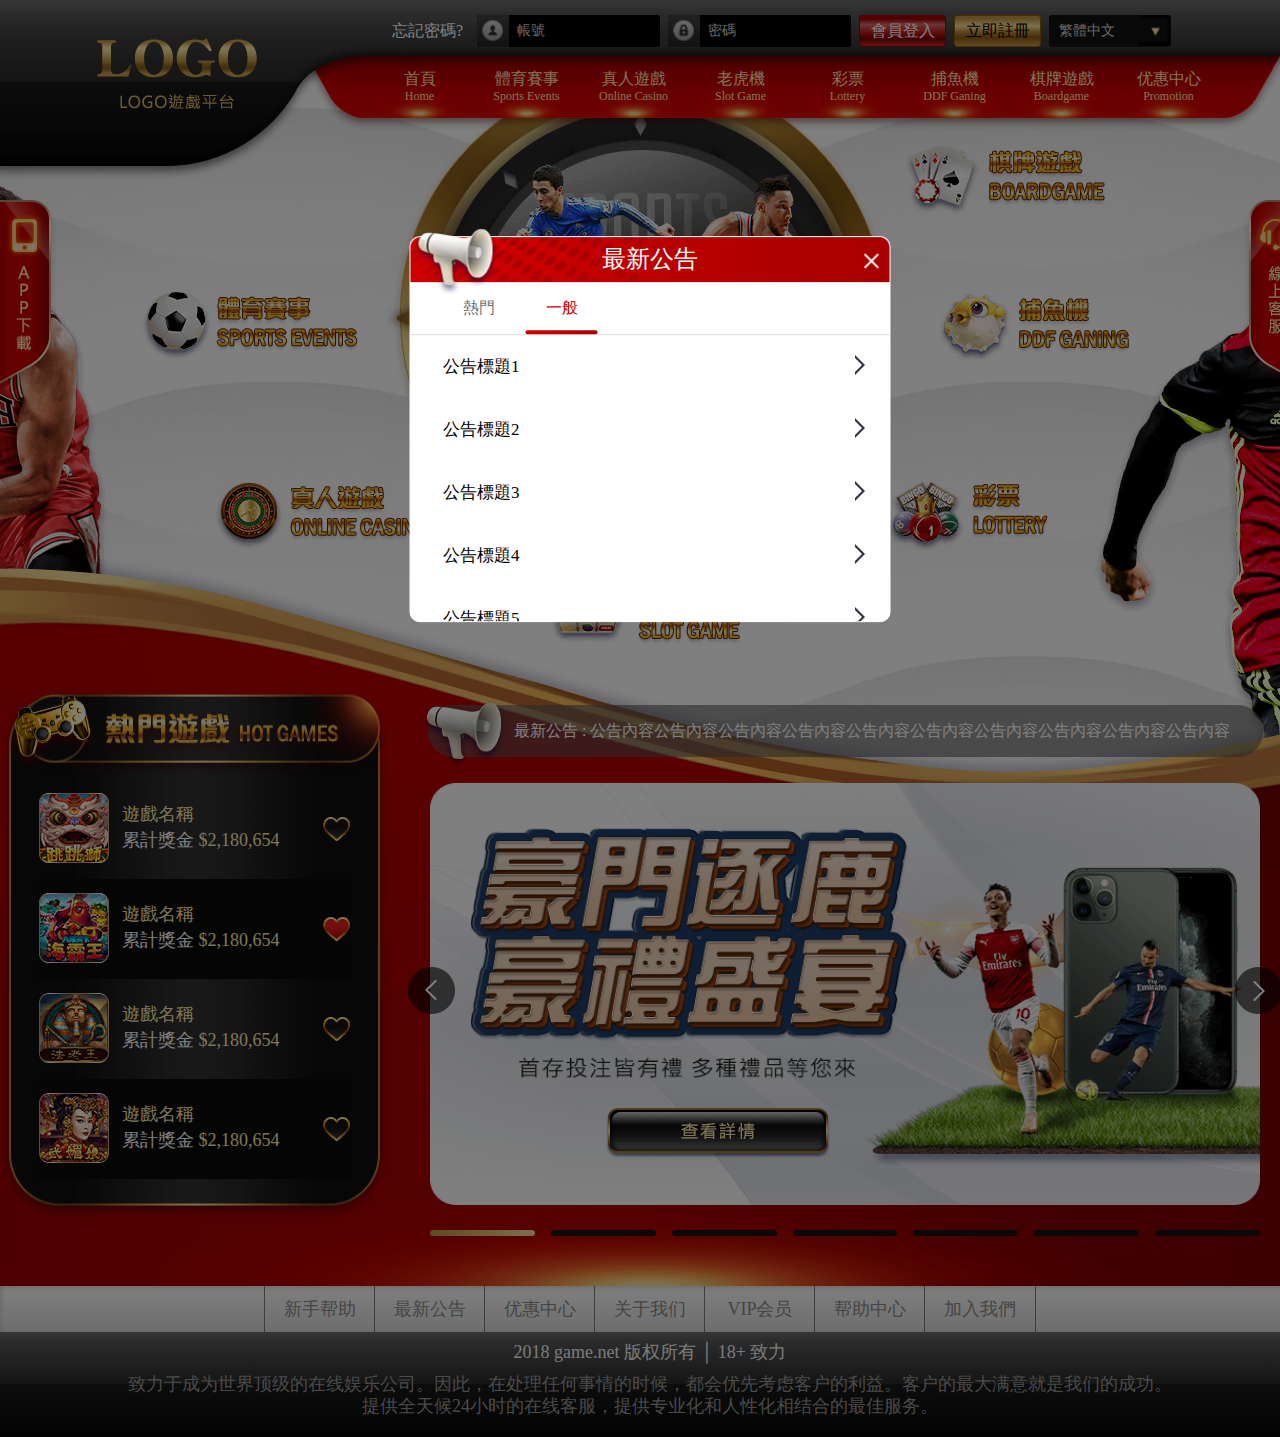
<file: index.html>
<!DOCTYPE html>
<html lang="zh">

<head>
    <meta charset="UTF-8">
    <!-- <meta name="viewport" content="width=device-width, initial-scale=1.0"> -->
    <title>gamePlatform_RBG</title>
    <link rel="stylesheet" href="https://cdnjs.cloudflare.com/ajax/libs/animate.css/4.1.1/animate.min.css">
    <link rel="stylesheet" href="./css/all.css">
    <!--[if IE 9]>
        <link rel="stylesheet" href="./css/ie9.css">
    <![endif]-->
</head>

<body>
    <div class="newbox">
        <div class="new">
            <div class="con">
                <div class="t">
                    <div class="i"></div>
                    <p>最新公告</p>
                    <div class="X"></div>
                </div>
                <div class="m">
                    <div>熱門</div>
                    <div class="active">一般</div>
                </div>
                <div class="b">
                    <div class="news">
                        <div class="ti">公告標題1
                            <div class="arrow"></div>
                            <div class="pbox">
                                <p>公告內容公告內容公告內容公告內容公告內容公告內容公告內容公告內容公告內容公告內容公告內容公告內容公告內容公告內容公告內容</p>
                            </div>
                        </div>
                        <div class="ti">公告標題2
                            <div class="arrow"></div>
                            <div class="pbox">
                                <p>公告內容公告內容公告內容公告內容公告內容公告內容公告內容公告內容公告內容公告內容公告內容公告內容公告內容公告內容公告內容</p>
                            </div>
                        </div>
                        <div class="ti">公告標題3
                            <div class="arrow"></div>
                            <div class="pbox">
                                <p>公告內容公告內容公告內容公告內容公告內容公告內容公告內容公告內容公告內容公告內容公告內容公告內容公告內容公告內容公告內容</p>
                            </div>
                        </div>
                        <div class="ti">公告標題4
                            <div class="arrow"></div>
                            <div class="pbox">
                                <p>公告內容公告內容公告內容公告內容公告內容公告內容公告內容公告內容公告內容公告內容公告內容公告內容公告內容公告內容公告內容</p>
                            </div>
                        </div>
                        <div class="ti">公告標題5
                            <div class="arrow"></div>
                            <div class="pbox">
                                <p>公告內容公告內容公告內容公告內容公告內容公告內容公告內容公告內容公告內容公告內容公告內容公告內容公告內容公告內容公告內容</p>
                            </div>
                        </div>
                        <div class="ti">公告標題6
                            <div class="arrow"></div>
                            <div class="pbox">
                                <p>公告內容公告內容公告內容公告內容公告內容公告內容公告內容公告內容公告內容公告內容公告內容公告內容公告內容公告內容公告內容</p>
                            </div>
                        </div>
                        <div class="ti">公告標題7
                            <div class="arrow"></div>
                            <div class="pbox">
                                <p>公告內容公告內容公告內容公告內容公告內容公告內容公告內容公告內容公告內容公告內容公告內容公告內容公告內容公告內容公告內容</p>
                            </div>
                        </div>
                    </div>
                </div>
            </div>
        </div>
    </div>
    <aside>
        <div class="abox">
            <div class="abi"></div>
            <a href="#"></a>
        </div>
    </aside>
    <aside>
        <div class="abox">
            <div class="abi"></div>
            <a href="#"></a>
        </div>
    </aside>
    <header>
        <article>
            <section class="hlogo"><a href="#"></a></section>
            <section class="hif">
                <div class="rpw">忘記密碼?<a href="#"></a></div>
                <div class="ac">
                    <div class="acicon"></div>
                    <p>帳號</p>
                    <input type="text">
                </div>
                <div class="pw">
                    <div class="acicon"></div>
                    <p>密碼</p>
                    <input type="text">
                </div>
                <div class="si"><a href="#">會員登入</a></div>
                <div class="su"><a href="./other_page/sign_up/sign_up.html">立即註冊</a></div>
            </section>
            <section class="hifi none">
                <div class="dt"><a href="#"></a></div>
                <div class="tr"><a href="#"></a></div>
                <div class="wl"><a href="#"></a></div>
                <div class="uif">
                    <div class="i"><a href="#"></a></div>
                    <div class="t">
                        <a href="#"></a>
                        <p>user123456</p>
                        <p>NT$ 0.00</p>
                    </div>
                    <div class="abg">
                        <a href="#"></a>
                        <div class="aw"></div>
                        <div class="ab"></div>
                    </div>
                </div>
                <div class="so">登出<a href="#"></a></div>
            </section>
            <section class="lang">
                <div class="select">
                    <p>繁體中文</p>
                    <ul class="none">
                        <li><a href="#">繁體中文</a></li>
                        <li><a href="#">简体中文</a></li>
                        <li><a href="#">English</a></li>
                        <li><a href="#">日文</a></li>
                    </ul>
                </div>
            </section>
            <nav>
                <ul>
                    <li>
                        <a href="#">
                            <p>首頁</p>
                            <p>Home</p>
                        </a>
                    </li>
                    <li>
                        <a href="./other_page/item_page/Sports_Events.html">
                            <p>體育賽事</p>
                            <p>Sports Events</p>
                        </a>
                    </li>
                    <li>
                        <a href="./other_page/item_page/Online_Casino.html">
                            <p>真人遊戲</p>
                            <p>Online Casino</p>
                        </a>
                    </li>
                    <li>
                        <a href="./other_page/item_page/Slot_Game.html">
                            <p>老虎機</p>
                            <p>Slot Game</p>
                        </a>
                    </li>
                    <li>
                        <a href="./other_page/item_page/Lottery.html">
                            <p>彩票</p>
                            <p>Lottery</p>
                        </a>
                    </li>
                    <li>
                        <a href="./other_page/item_page/DDF_Ganing.html">
                            <p>捕魚機</p>
                            <p>DDF Ganing</p>
                        </a>
                    </li>
                    <li>
                        <a href="./other_page/item_page/Boardgame.html">
                            <p>棋牌遊戲</p>
                            <p>Boardgame</p>
                        </a>
                    </li>
                    <li>
                        <a href="#">
                            <p>优惠中心</p>
                            <p>Promotion</p>
                        </a>
                    </li>
                </ul>
            </nav>
        </article>
    </header>
    <main>
        <div class="mbgbox">
            <div class="mbg"></div>
        </div>
        <div class="mbox">
            <div class="mcont">
                <div class="mcl"></div>
                <div class="mcm">
                    <div class="cp"></div>
                    <div class="po"></div>
                    <div class="cpb se_bg"></div>
                </div>
                <div class="mcr"></div>
            </div>
        </div>
        <div class="cmnbox">
            <div class="se">
                <a href="./other_page/item_page/Sports_Events.html"></a>
            </div>
            <div class="oc">
                <a href="./other_page/item_page/Online_Casino.html"></a>
            </div>
            <div class="sg">
                <a href="./other_page/item_page/Slot_Game.html"></a>
            </div>
            <div class="lt">
                <a href="./other_page/item_page/Lottery.html"></a>
            </div>
            <div class="dg">
                <a href="./other_page/item_page/DDF_Ganing.html"></a>
            </div>
            <div class="bo">
                <a href="./other_page/item_page/Boardgame.html"></a>
            </div>
        </div>
        <div class="wbgbox">
            <div class="wbg"></div>
        </div>
        <div class="wcon">
            <div class="hg">
                <ul>
                    <li>
                        <div class="icon">
                            <a href="#"></a>
                        </div>
                        <div class="text">
                            <p>遊戲名稱</p>
                            <p><span>累計獎金</span> $2,180,654</p>
                        </div>
                        <div class="like"></div>
                    </li>
                    <li>
                        <div class="icon no2">
                            <a href="#"></a>
                        </div>
                        <div class="text">
                            <p>遊戲名稱</p>
                            <p><span>累計獎金</span> $2,180,654</p>
                        </div>
                        <div class="like active"></div>
                    </li>
                    <li>
                        <div class="icon no3">
                            <a href="#"></a>
                        </div>
                        <div class="text">
                            <p>遊戲名稱</p>
                            <p><span>累計獎金</span> $2,180,654</p>
                        </div>
                        <div class="like"></div>
                    </li>
                    <li>
                        <div class="icon no4">
                            <a href="#"></a>
                        </div>
                        <div class="text">
                            <p>遊戲名稱</p>
                            <p><span>累計獎金</span> $2,180,654</p>
                        </div>
                        <div class="like"></div>
                    </li>
                </ul>
            </div>
            <div class="wcr">
                <div class="news">
                    <div class="spr"></div>
                    <div class="nt">
                        <p>最新公告 : 公告內容公告內容公告內容公告內容公告內容公告內容公告內容公告內容公告內容公告內容
                            <a href="#"></a>
                        </p>
                    </div>
                </div>
                <div class="bnr">
                    <ul>
                        <li>
                            <div class="imgB"></div>
                        </li>
                        <li>
                            <div class="imgB"></div>
                        </li>
                        <li>
                            <div class="imgB"></div>
                        </li>
                        <li>
                            <div class="imgB"></div>
                        </li>
                        <li>
                            <div class="imgB"></div>
                        </li>
                        <li>
                            <div class="imgB"></div>
                        </li>
                        <li>
                            <div class="imgB"></div>
                        </li>
                    </ul>
                </div>
                <div class="lar"></div>
                <div class="rar"></div>
                <div class="index">
                    <ul>
                        <li class="active"></li>
                        <li class=""></li>
                        <li class=""></li>
                        <li class=""></li>
                        <li class=""></li>
                        <li class=""></li>
                        <li class=""></li>
                    </ul>
                </div>
            </div>
        </div>
    </main>
    <footer>
        <nav>
            <ul>
                <li><a href="#">新手帮助</a></li>
                <li><a href="#">最新公告</a></li>
                <li><a href="#">优惠中心</a></li>
                <li><a href="#">关于我们</a></li>
                <li><a href="#">VIP会员</a></li>
                <li><a href="#">帮助中心</a></li>
                <li><a href="#">加入我們</a></li>
            </ul>
        </nav>
        <section>
            <p>2018 game.net 版权所有 │ 18+ 致力</p>
            <p>致力于成为世界顶级的在线娱乐公司。因此，在处理任何事情的时候，都会优先考虑客户的利益。客户的最大满意就是我们的成功。<br>
                提供全天候24小时的在线客服，提供专业化和人性化相结合的最佳服务。</p>
        </section>
    </footer>
    <script src="https://ajax.googleapis.com/ajax/libs/jquery/3.5.1/jquery.min.js"></script>
    <script type="text/javascript" src="./js/main.js"></script>
</body>

</html>
</file>
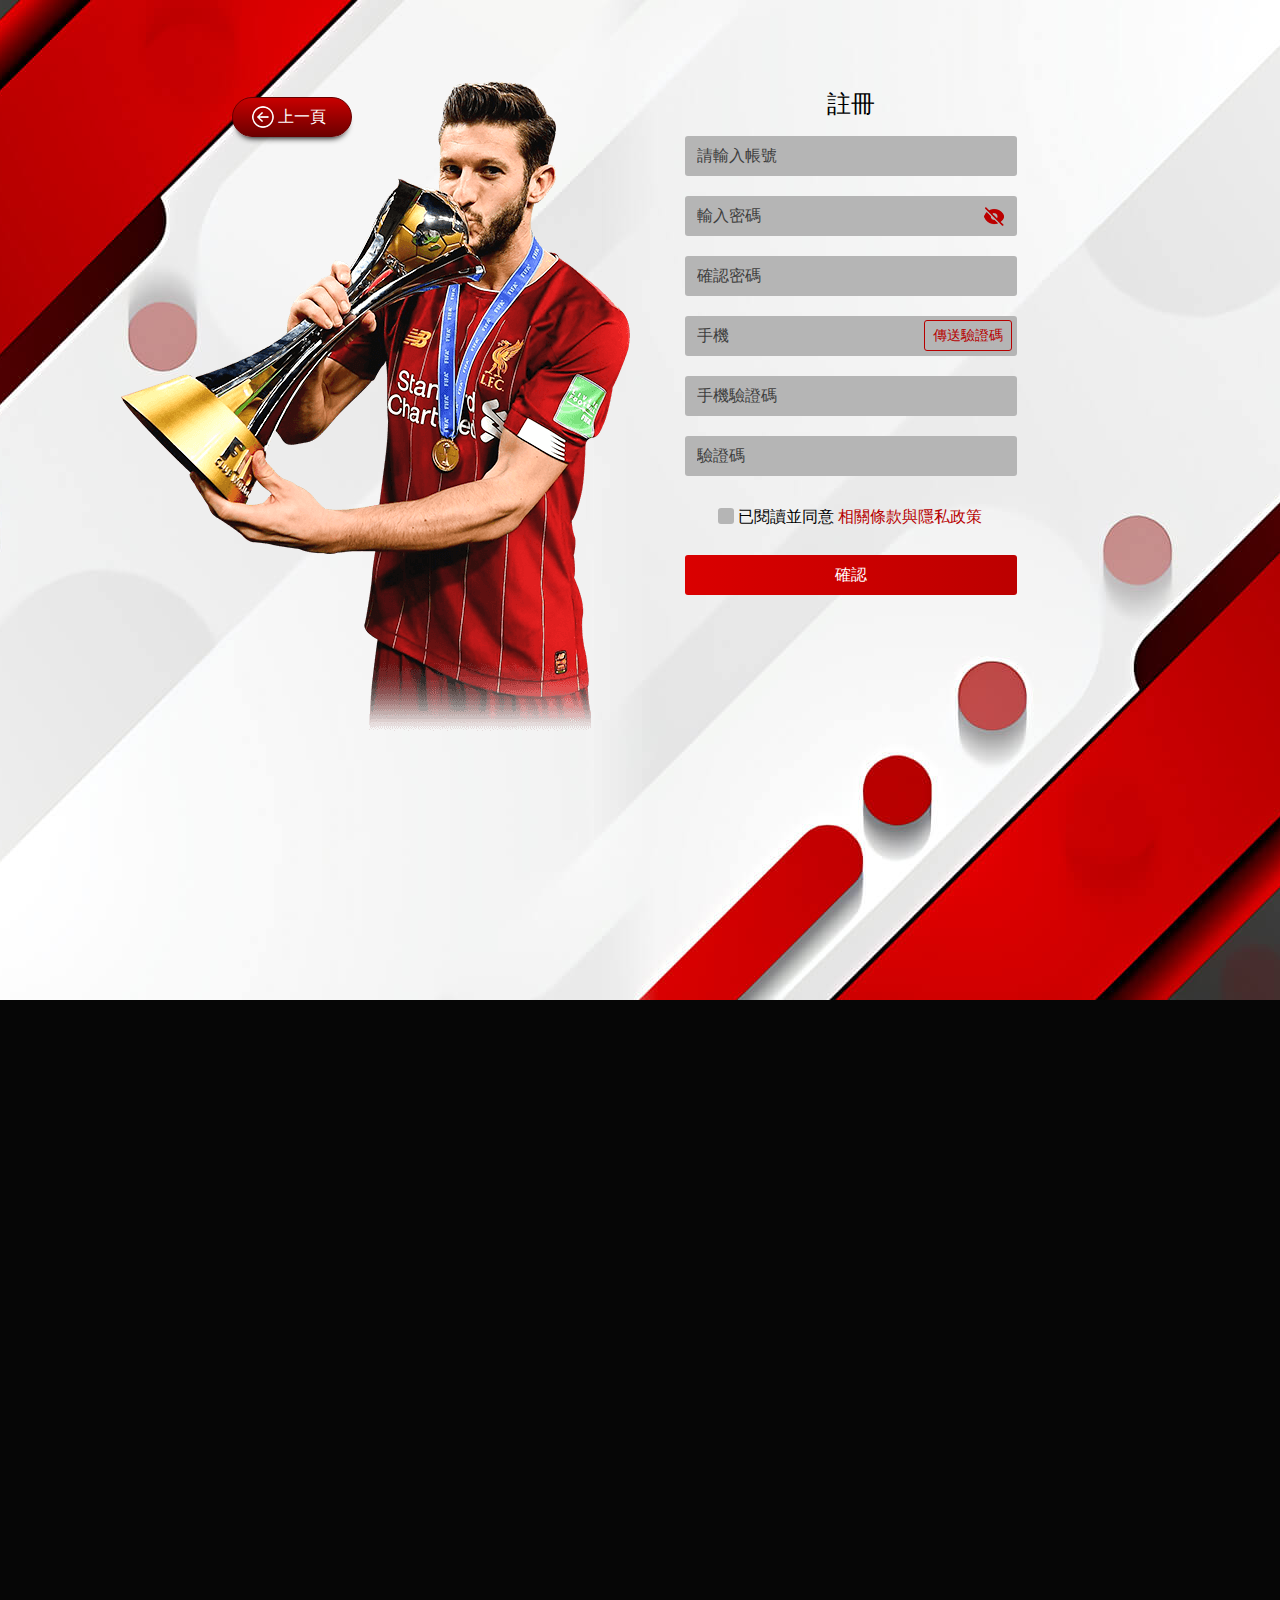
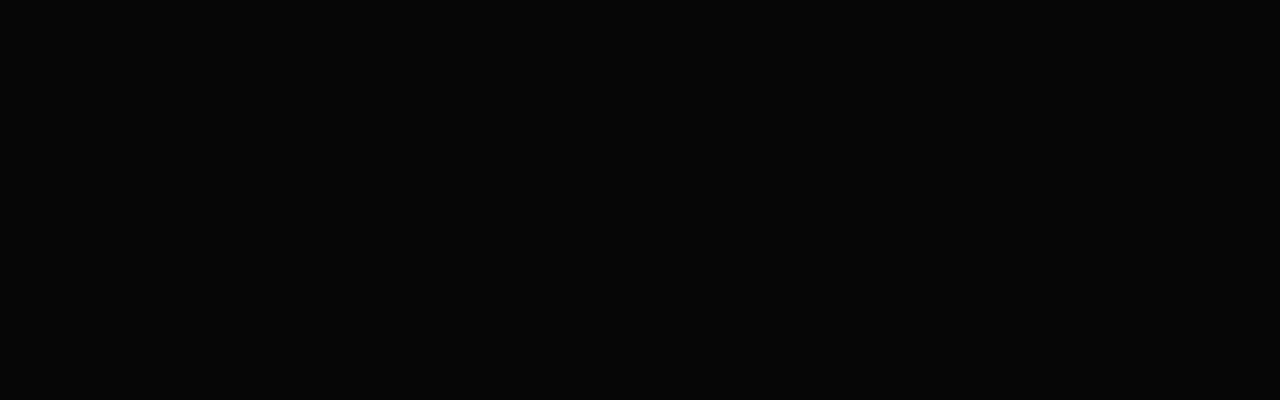
<file: sign_up/sign_up.html>
<!DOCTYPE html>
<html lang="zh">

<head>
    <meta charset="UTF-8">
    <!-- <meta name="viewport" content="width=device-width, initial-scale=1.0"> -->
    <meta http-equiv="X-UA-Compatible" content="IE=9,chrome=1">
    <title>sign_up_page</title>
    <link rel="stylesheet" href="./css/sign_up_all.css">
    <!--[if IE 9]>
        <link rel="stylesheet" href="./css/ie9.css">
    <![endif]-->
</head>

<body>
    <main>
        <article>
            <section></section>
            <section>
                <div class="inputbox">
                    <div class="title">註冊</div>
                    <input type="text" placeholder="請輸入帳號">
                    <input class="password" type="password" placeholder="輸入密碼">
                    <input type="password" placeholder="確認密碼">
                    <input type="tel" placeholder="手機">
                    <input type="text" placeholder="手機驗證碼">
                    <input type="text" placeholder="驗證碼">
                    <div class="ckbox">
                        <input type="checkbox">
                        <p>已閱讀並同意 <span>相關條款與隱私政策<a href="#"></a></span></p>
                    </div>
                    <button type="submit">確認</button>
                </div>
                <div class="eyebg">
                    <div class="one"></div>
                    <div class="two"></div>
                </div>
                <div class="eye"></div>
                <div class="vcode">
                    <p>傳送驗證碼</p>
                </div>
                <div class="ie9ph">
                    <p>帳號</p>
                    <p>密碼</p>
                    <p>確認密碼</p>
                    <p>手機</p>
                    <p>手機驗證碼</p>
                    <p>驗證碼</p>
                </div>
            </section>
            <div class="back">
                <div class="icon"></div>
                <a href="javascript:history.back()">
                    <p>上一頁</p>
                </a>
            </div>
        </article>
    </main>
    <div class="bg"></div>

    <script src="https://ajax.googleapis.com/ajax/libs/jquery/3.5.1/jquery.min.js"></script>
    <script src="./js/sign_up_js.js"></script>
</body>

</html>
</file>
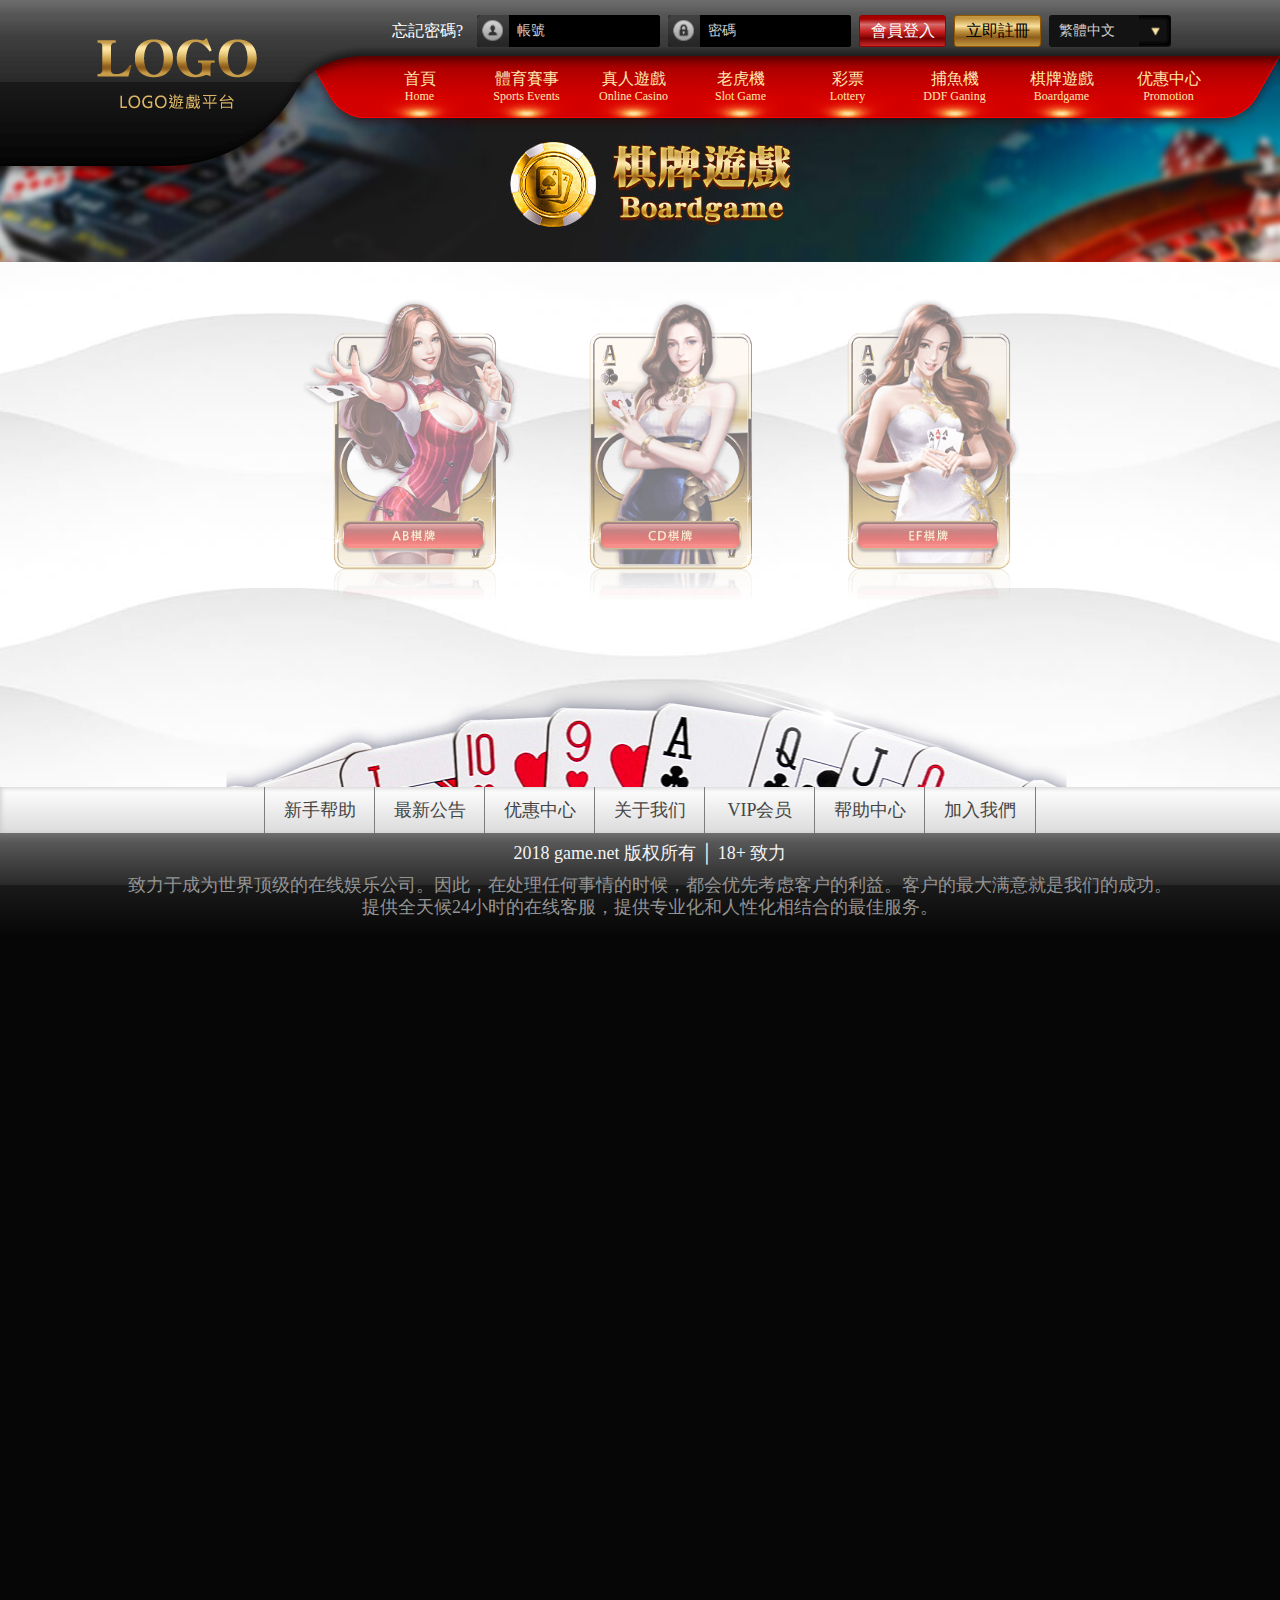
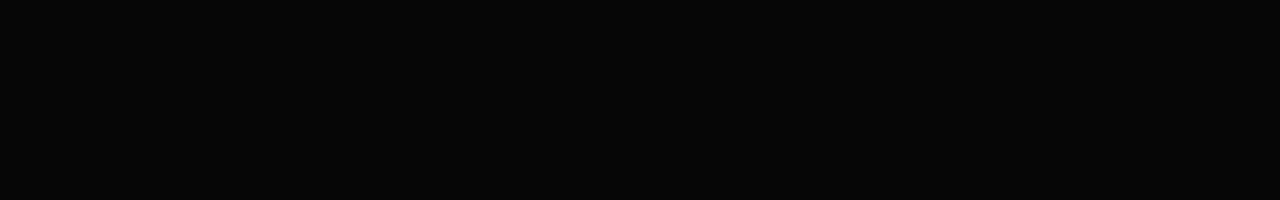
<file: other_page/item_page/Boardgame.html>
<!DOCTYPE html>
<html lang="zh">

<head>
    <meta charset="UTF-8">
    <!-- <meta name="viewport" content="width=device-width, initial-scale=1.0"> -->
    <title>Boardgame</title>
    <link rel="stylesheet" href="https://cdnjs.cloudflare.com/ajax/libs/animate.css/4.1.1/animate.min.css">
    <link rel="stylesheet" href="../../css/all.css">
    <link rel="stylesheet" href="./css/item_all.css">
    <!--[if IE 9]>
        <link rel="stylesheet" href="../../css/ie9.css">
        <link rel="stylesheet" href="./css/item_ie9.css">
    <![endif]-->
</head>

<body>
    <aside>
        <div class="al">
            <div class="ali"></div>
            <a href="#"></a>
        </div>
    </aside>
    <aside>
        <div class="ar">
            <div class="ari"></div>
            <a href="#"></a>
        </div>
    </aside>
    <header>
        <article>
            <section class="hlogo"><a href="../../index.html"></a></section>
            <section class="hif">
                <div class="rpw">忘記密碼?<a href="#"></a></div>
                <div class="ac">
                    <div class="acicon"></div>
                    <p>帳號</p>
                    <input type="text">
                </div>
                <div class="pw">
                    <div class="acicon"></div>
                    <p>密碼</p>
                    <input type="text">
                </div>
                <div class="si"><a href="#">會員登入</a></div>
                <div class="su"><a href="../sign_up/sign_up.html">立即註冊</a></div>
            </section>
            <section class="hifi none">
                <div class="dt"><a href="#"></a></div>
                <div class="tr"><a href="#"></a></div>
                <div class="wl"><a href="#"></a></div>
                <div class="uif">
                    <div class="i"><a href="#"></a></div>
                    <div class="t">
                        <a href="#"></a>
                        <p>user123456</p>
                        <p>NT$ 0.00</p>
                    </div>
                    <div class="abg">
                        <a href="#"></a>
                        <div class="aw"></div>
                        <div class="ab"></div>
                    </div>
                </div>
                <div class="so">登出<a href="#"></a></div>
            </section>
            <section class="lang">
                <div class="select">
                    <p>繁體中文</p>
                    <ul class="none">
                        <li><a href="#">繁體中文</a></li>
                        <li><a href="#">简体中文</a></li>
                        <li><a href="#">English</a></li>
                        <li><a href="#">日文</a></li>
                    </ul>
                </div>
            </section>
            <nav>
                <ul>
                    <li class="H">
                        <a href="../../index.html">
                            <p>首頁</p>
                            <p>Home</p>
                        </a>
                    </li>
                    <li class="SE">
                        <a href="#">
                            <p>體育賽事</p>
                            <p>Sports Events</p>
                        </a>
                    </li>
                    <li class="OC">
                        <a href="#">
                            <p>真人遊戲</p>
                            <p>Online Casino</p>
                        </a>
                    </li>
                    <li class="SG">
                        <a href="#">
                            <p>老虎機</p>
                            <p>Slot Game</p>
                        </a>
                    </li>
                    <li class="LT">
                        <a href="#">
                            <p>彩票</p>
                            <p>Lottery</p>
                        </a>
                    </li>
                    <li class="DG">
                        <a href="#">
                            <p>捕魚機</p>
                            <p>DDF Ganing</p>
                        </a>
                    </li>
                    <li class="BO">
                        <a href="#">
                            <p>棋牌遊戲</p>
                            <p>Boardgame</p>
                        </a>
                    </li>
                    <li class="PM">
                        <a href="#">
                            <p>优惠中心</p>
                            <p>Promotion</p>
                        </a>
                    </li>
                </ul>
            </nav>
        </article>
    </header>
    <div class="banbox">
        <div class="banner ban6"></div>
    </div>
    <main>
        <div class="mbgbox">
            <div class="mbg"></div>
        </div>
        <div class="btnbox">
            <div class="sebtn none">
                <div class="box">
                    <div class="img"></div>
                    <a href="#"></a>
                </div>
                <div class="box">
                    <div class="img"></div>
                    <a href="#"></a>
                </div>
            </div>
            <div class="ocbtn none">
                <div class="box">
                    <div class="btn">
                        <div class="card"></div>
                        <a href="#">
                            <p>WM真人</p>
                        </a>
                    </div>
                    <div class="btn p2">
                        <div class="card c2"></div>
                        <a href="#">
                            <p>歐博真人</p>
                        </a>
                    </div>
                    <div class="btn p3">
                        <div class="card c3"></div>
                        <a href="#">
                            <p>RG真人</p>
                        </a>
                    </div>
                    <div class="btn p4">
                        <div class="card c4"></div>
                        <a href="#">
                            <p>沙龍真人</p>
                        </a>
                    </div>
                    <div class="btn p5">
                        <div class="card c5"></div>

                        <a href="#">
                            <p>BETSOFT</p>
                        </a>
                    </div>
                    <div class="btn p6">
                        <div class="card c6"></div>

                        <a href="#">
                            <p>OG真人</p>
                        </a>
                    </div>
                </div>
            </div>
            <div class="sgbtn none">
                <div class="box">
                    <div class="btn">
                        <div class="coin"></div>
                        <a href="#">
                            <p>BNG老虎機</p>
                        </a>
                    </div>
                    <div class="btn img2">
                        <div class="coin co2"></div>
                        <a href="#">
                            <p>PLS老虎機</p>
                        </a>
                    </div>
                    <div class="btn img3">
                        <div class="coin co3"></div>
                        <a href="#">
                            <p>PNG老虎機</p>
                        </a>
                    </div>
                    <div class="btn img4">
                        <div class="coin co4"></div>
                        <a href="#">
                            <p>RGT老虎機</p>
                        </a>
                    </div>
                    <div class="btn img5">
                        <div class="coin co5"></div>
                        <a href="#">
                            <p>BS老虎機</p>
                        </a>
                    </div>
                </div>
            </div>
            <div class="ltbtn none">
                <div class="box">
                    <div class="img"></div>
                    <a href="#"></a>
                </div>
                <div class="box img2">
                    <div class="img"></div>
                    <a href="#"></a>
                </div>
                <div class="box img3">
                    <div class="img"></div>
                    <a href="#"></a>
                </div>
            </div>
            <div class="dgbtn none">
                <div class="box">
                    <div class="btn">
                        <div class="coin"></div>
                        <a href="#">
                            <p>金龍捕魚</p>
                        </a>
                    </div>
                    <div class="btn img2">
                        <div class="coin co2"></div>
                        <a href="#">
                            <p>天天打怪</p>
                        </a>
                    </div>
                    <div class="btn img3">
                        <div class="coin co3"></div>
                        <a href="#">
                            <p>RTG捕魚</p>
                        </a>
                    </div>
                    <div class="btn img4">
                        <div class="coin co4"></div>
                        <a href="#">
                            <p>KA捕魚</p>
                        </a>
                    </div>
                    <div class="btn img5">
                        <div class="coin co5"></div>
                        <a href="#">
                            <p>海霸王</p>
                        </a>
                    </div>
                </div>
            </div>
            <div class="bobtn ">
                <div class="box">
                    <a href="#"></a>
                </div>
                <div class="box img2">
                    <a href="#"></a>
                </div>
                <div class="box img3">
                    <a href="#"></a>
                </div>
            </div>
        </div>
        <div class="ibbox">
            <div class="ibbg bg6"></div>
        </div>
    </main>
    <footer>
        <nav>
            <ul>
                <li><a href="#">新手帮助</a></li>
                <li><a href="#">最新公告</a></li>
                <li><a href="#">优惠中心</a></li>
                <li><a href="#">关于我们</a></li>
                <li><a href="#">VIP会员</a></li>
                <li><a href="#">帮助中心</a></li>
                <li><a href="#">加入我們</a></li>
            </ul>
        </nav>
        <section>
            <p>2018 game.net 版权所有 │ 18+ 致力</p>
            <p>致力于成为世界顶级的在线娱乐公司。因此，在处理任何事情的时候，都会优先考虑客户的利益。客户的最大满意就是我们的成功。<br>
                提供全天候24小时的在线客服，提供专业化和人性化相结合的最佳服务。</p>
        </section>
    </footer>
    <script src="https://ajax.googleapis.com/ajax/libs/jquery/3.5.1/jquery.min.js"></script>
    <script type="text/javascript" src="../../js/main.js"></script>
    <script type="text/javascript" src="./js/item_js.js"></script>
</body>

</html>
</file>
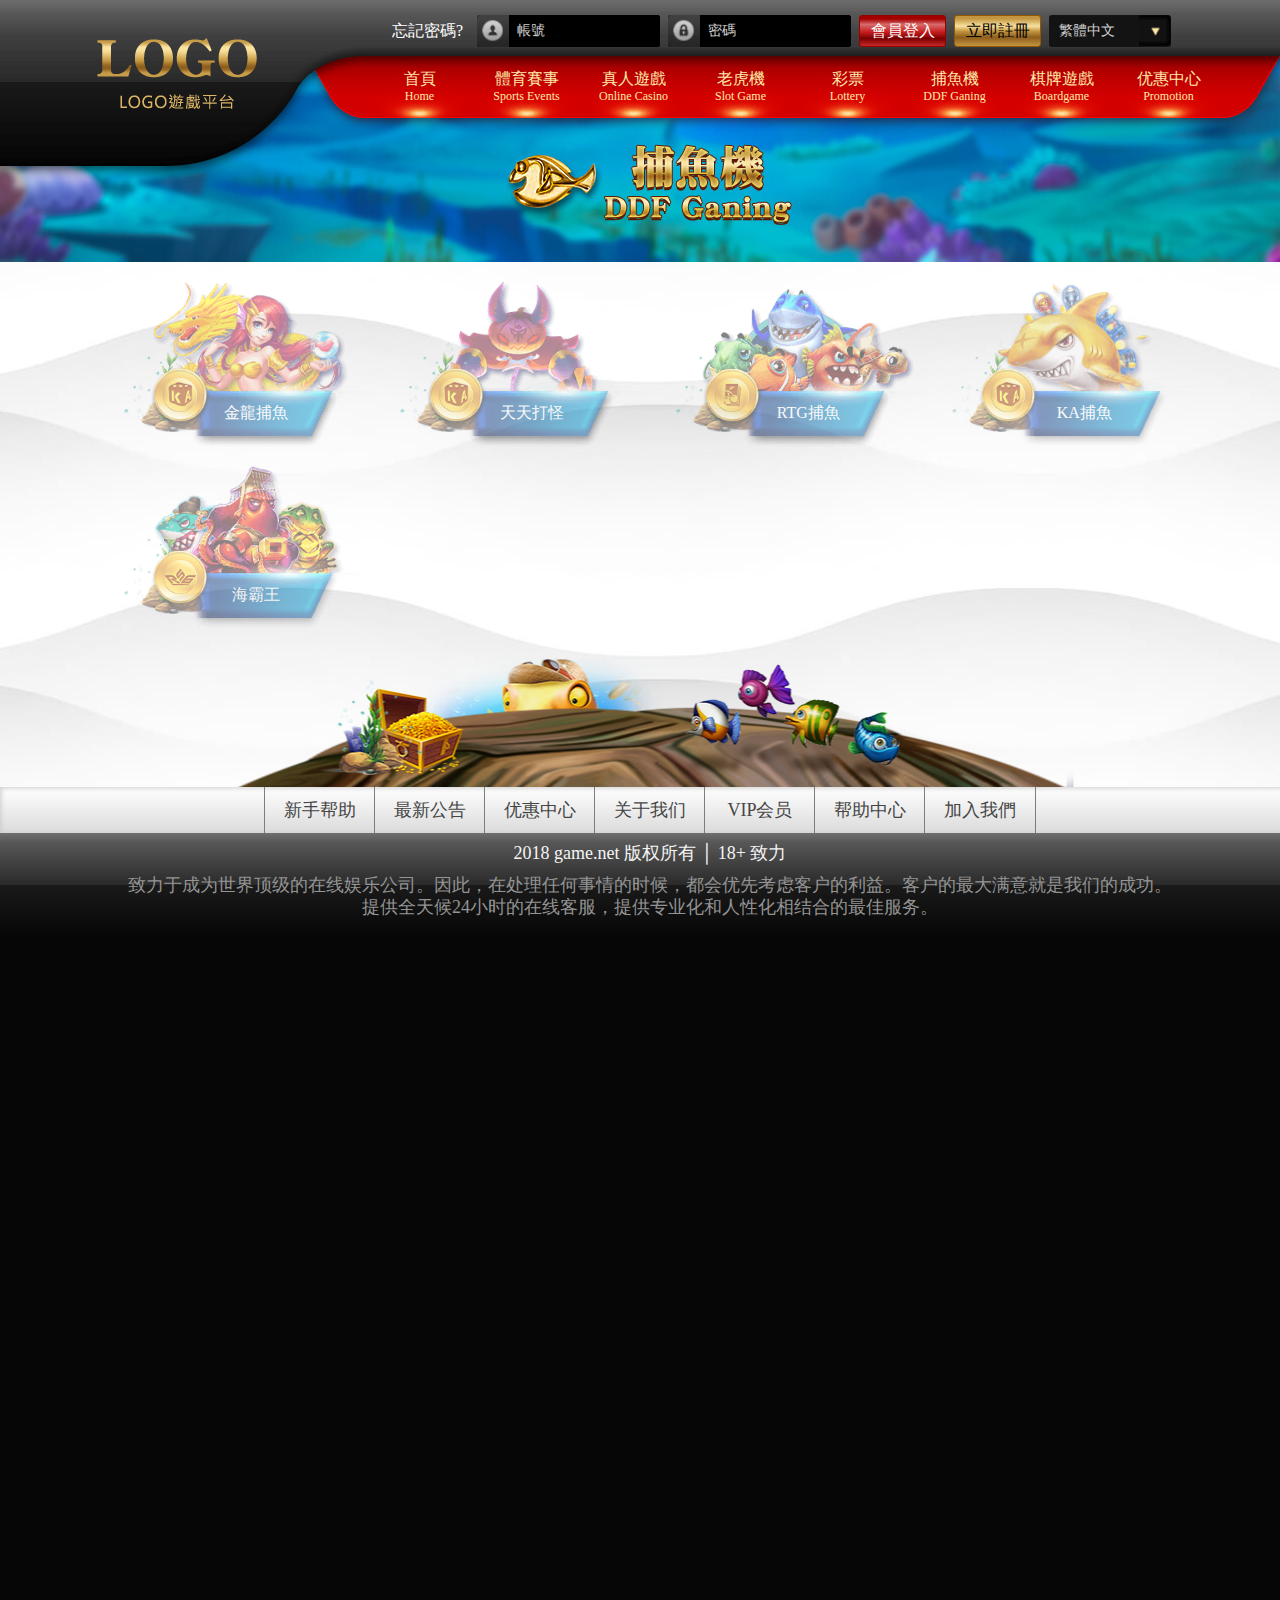
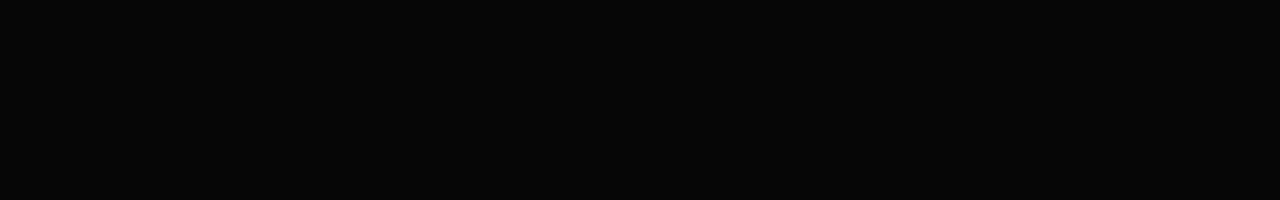
<file: other_page/item_page/DDF_Ganing.html>
<!DOCTYPE html>
<html lang="zh">

<head>
    <meta charset="UTF-8">
    <!-- <meta name="viewport" content="width=device-width, initial-scale=1.0"> -->
    <title>DDF Ganing</title>
    <link rel="stylesheet" href="https://cdnjs.cloudflare.com/ajax/libs/animate.css/4.1.1/animate.min.css">
    <link rel="stylesheet" href="../../css/all.css">
    <link rel="stylesheet" href="./css/item_all.css">
    <!--[if IE 9]>
        <link rel="stylesheet" href="../../css/ie9.css">
        <link rel="stylesheet" href="./css/item_ie9.css">
    <![endif]-->
</head>

<body>
    <aside>
        <div class="al">
            <div class="ali"></div>
            <a href="#"></a>
        </div>
    </aside>
    <aside>
        <div class="ar">
            <div class="ari"></div>
            <a href="#"></a>
        </div>
    </aside>
    <header>
        <article>
            <section class="hlogo"><a href="../../index.html"></a></section>
            <section class="hif">
                <div class="rpw">忘記密碼?<a href="#"></a></div>
                <div class="ac">
                    <div class="acicon"></div>
                    <p>帳號</p>
                    <input type="text">
                </div>
                <div class="pw">
                    <div class="acicon"></div>
                    <p>密碼</p>
                    <input type="text">
                </div>
                <div class="si"><a href="#">會員登入</a></div>
                <div class="su"><a href="../sign_up/sign_up.html">立即註冊</a></div>
            </section>
            <section class="hifi none">
                <div class="dt"><a href="#"></a></div>
                <div class="tr"><a href="#"></a></div>
                <div class="wl"><a href="#"></a></div>
                <div class="uif">
                    <div class="i"><a href="#"></a></div>
                    <div class="t">
                        <a href="#"></a>
                        <p>user123456</p>
                        <p>NT$ 0.00</p>
                    </div>
                    <div class="abg">
                        <a href="#"></a>
                        <div class="aw"></div>
                        <div class="ab"></div>
                    </div>
                </div>
                <div class="so">登出<a href="#"></a></div>
            </section>
            <section class="lang">
                <div class="select">
                    <p>繁體中文</p>
                    <ul class="none">
                        <li><a href="#">繁體中文</a></li>
                        <li><a href="#">简体中文</a></li>
                        <li><a href="#">English</a></li>
                        <li><a href="#">日文</a></li>
                    </ul>
                </div>
            </section>
            <nav>
                <ul>
                    <li class="H">
                        <a href="../../index.html">
                            <p>首頁</p>
                            <p>Home</p>
                        </a>
                    </li>
                    <li class="SE">
                        <a href="#">
                            <p>體育賽事</p>
                            <p>Sports Events</p>
                        </a>
                    </li>
                    <li class="OC">
                        <a href="#">
                            <p>真人遊戲</p>
                            <p>Online Casino</p>
                        </a>
                    </li>
                    <li class="SG">
                        <a href="#">
                            <p>老虎機</p>
                            <p>Slot Game</p>
                        </a>
                    </li>
                    <li class="LT">
                        <a href="#">
                            <p>彩票</p>
                            <p>Lottery</p>
                        </a>
                    </li>
                    <li class="DG">
                        <a href="#">
                            <p>捕魚機</p>
                            <p>DDF Ganing</p>
                        </a>
                    </li>
                    <li class="BO">
                        <a href="#">
                            <p>棋牌遊戲</p>
                            <p>Boardgame</p>
                        </a>
                    </li>
                    <li class="PM">
                        <a href="#">
                            <p>优惠中心</p>
                            <p>Promotion</p>
                        </a>
                    </li>
                </ul>
            </nav>
        </article>
    </header>
    <div class="banbox">
        <div class="banner ban5"></div>
    </div>
    <main>
        <div class="mbgbox">
            <div class="mbg"></div>
        </div>
        <div class="btnbox">
            <div class="sebtn none">
                <div class="box">
                    <div class="img"></div>
                    <a href="#"></a>
                </div>
                <div class="box">
                    <div class="img"></div>
                    <a href="#"></a>
                </div>
            </div>
            <div class="ocbtn none">
                <div class="box">
                    <div class="btn">
                        <div class="card"></div>
                        <a href="#">
                            <p>WM真人</p>
                        </a>
                    </div>
                    <div class="btn p2">
                        <div class="card c2"></div>
                        <a href="#">
                            <p>歐博真人</p>
                        </a>
                    </div>
                    <div class="btn p3">
                        <div class="card c3"></div>
                        <a href="#">
                            <p>RG真人</p>
                        </a>
                    </div>
                    <div class="btn p4">
                        <div class="card c4"></div>
                        <a href="#">
                            <p>沙龍真人</p>
                        </a>
                    </div>
                    <div class="btn p5">
                        <div class="card c5"></div>

                        <a href="#">
                            <p>BETSOFT</p>
                        </a>
                    </div>
                    <div class="btn p6">
                        <div class="card c6"></div>

                        <a href="#">
                            <p>OG真人</p>
                        </a>
                    </div>
                </div>
            </div>
            <div class="sgbtn none">
                <div class="box">
                    <div class="btn">
                        <div class="coin"></div>
                        <a href="#">
                            <p>BNG老虎機</p>
                        </a>
                    </div>
                    <div class="btn img2">
                        <div class="coin co2"></div>
                        <a href="#">
                            <p>PLS老虎機</p>
                        </a>
                    </div>
                    <div class="btn img3">
                        <div class="coin co3"></div>
                        <a href="#">
                            <p>PNG老虎機</p>
                        </a>
                    </div>
                    <div class="btn img4">
                        <div class="coin co4"></div>
                        <a href="#">
                            <p>RGT老虎機</p>
                        </a>
                    </div>
                    <div class="btn img5">
                        <div class="coin co5"></div>
                        <a href="#">
                            <p>BS老虎機</p>
                        </a>
                    </div>
                </div>
            </div>
            <div class="ltbtn none">
                <div class="box">
                    <div class="img"></div>
                    <a href="#"></a>
                </div>
                <div class="box img2">
                    <div class="img"></div>
                    <a href="#"></a>
                </div>
                <div class="box img3">
                    <div class="img"></div>
                    <a href="#"></a>
                </div>
            </div>
            <div class="dgbtn ">
                <div class="box">
                    <div class="btn">
                        <div class="coin"></div>
                        <a href="#">
                            <p>金龍捕魚</p>
                        </a>
                    </div>
                    <div class="btn img2">
                        <div class="coin co2"></div>
                        <a href="#">
                            <p>天天打怪</p>
                        </a>
                    </div>
                    <div class="btn img3">
                        <div class="coin co3"></div>
                        <a href="#">
                            <p>RTG捕魚</p>
                        </a>
                    </div>
                    <div class="btn img4">
                        <div class="coin co4"></div>
                        <a href="#">
                            <p>KA捕魚</p>
                        </a>
                    </div>
                    <div class="btn img5">
                        <div class="coin co5"></div>
                        <a href="#">
                            <p>海霸王</p>
                        </a>
                    </div>
                </div>
            </div>
            <div class="bobtn none">
                <div class="box">
                    <a href="#"></a>
                </div>
                <div class="box img2">
                    <a href="#"></a>
                </div>
                <div class="box img3">
                    <a href="#"></a>
                </div>
            </div>
        </div>
        <div class="ibbox">
            <div class="ibbg bg5"></div>
        </div>
    </main>
    <footer>
        <nav>
            <ul>
                <li><a href="#">新手帮助</a></li>
                <li><a href="#">最新公告</a></li>
                <li><a href="#">优惠中心</a></li>
                <li><a href="#">关于我们</a></li>
                <li><a href="#">VIP会员</a></li>
                <li><a href="#">帮助中心</a></li>
                <li><a href="#">加入我們</a></li>
            </ul>
        </nav>
        <section>
            <p>2018 game.net 版权所有 │ 18+ 致力</p>
            <p>致力于成为世界顶级的在线娱乐公司。因此，在处理任何事情的时候，都会优先考虑客户的利益。客户的最大满意就是我们的成功。<br>
                提供全天候24小时的在线客服，提供专业化和人性化相结合的最佳服务。</p>
        </section>
    </footer>
    <script src="https://ajax.googleapis.com/ajax/libs/jquery/3.5.1/jquery.min.js"></script>
    <script type="text/javascript" src="../../js/main.js"></script>
    <script type="text/javascript" src="./js/item_js.js"></script>
</body>

</html>
</file>
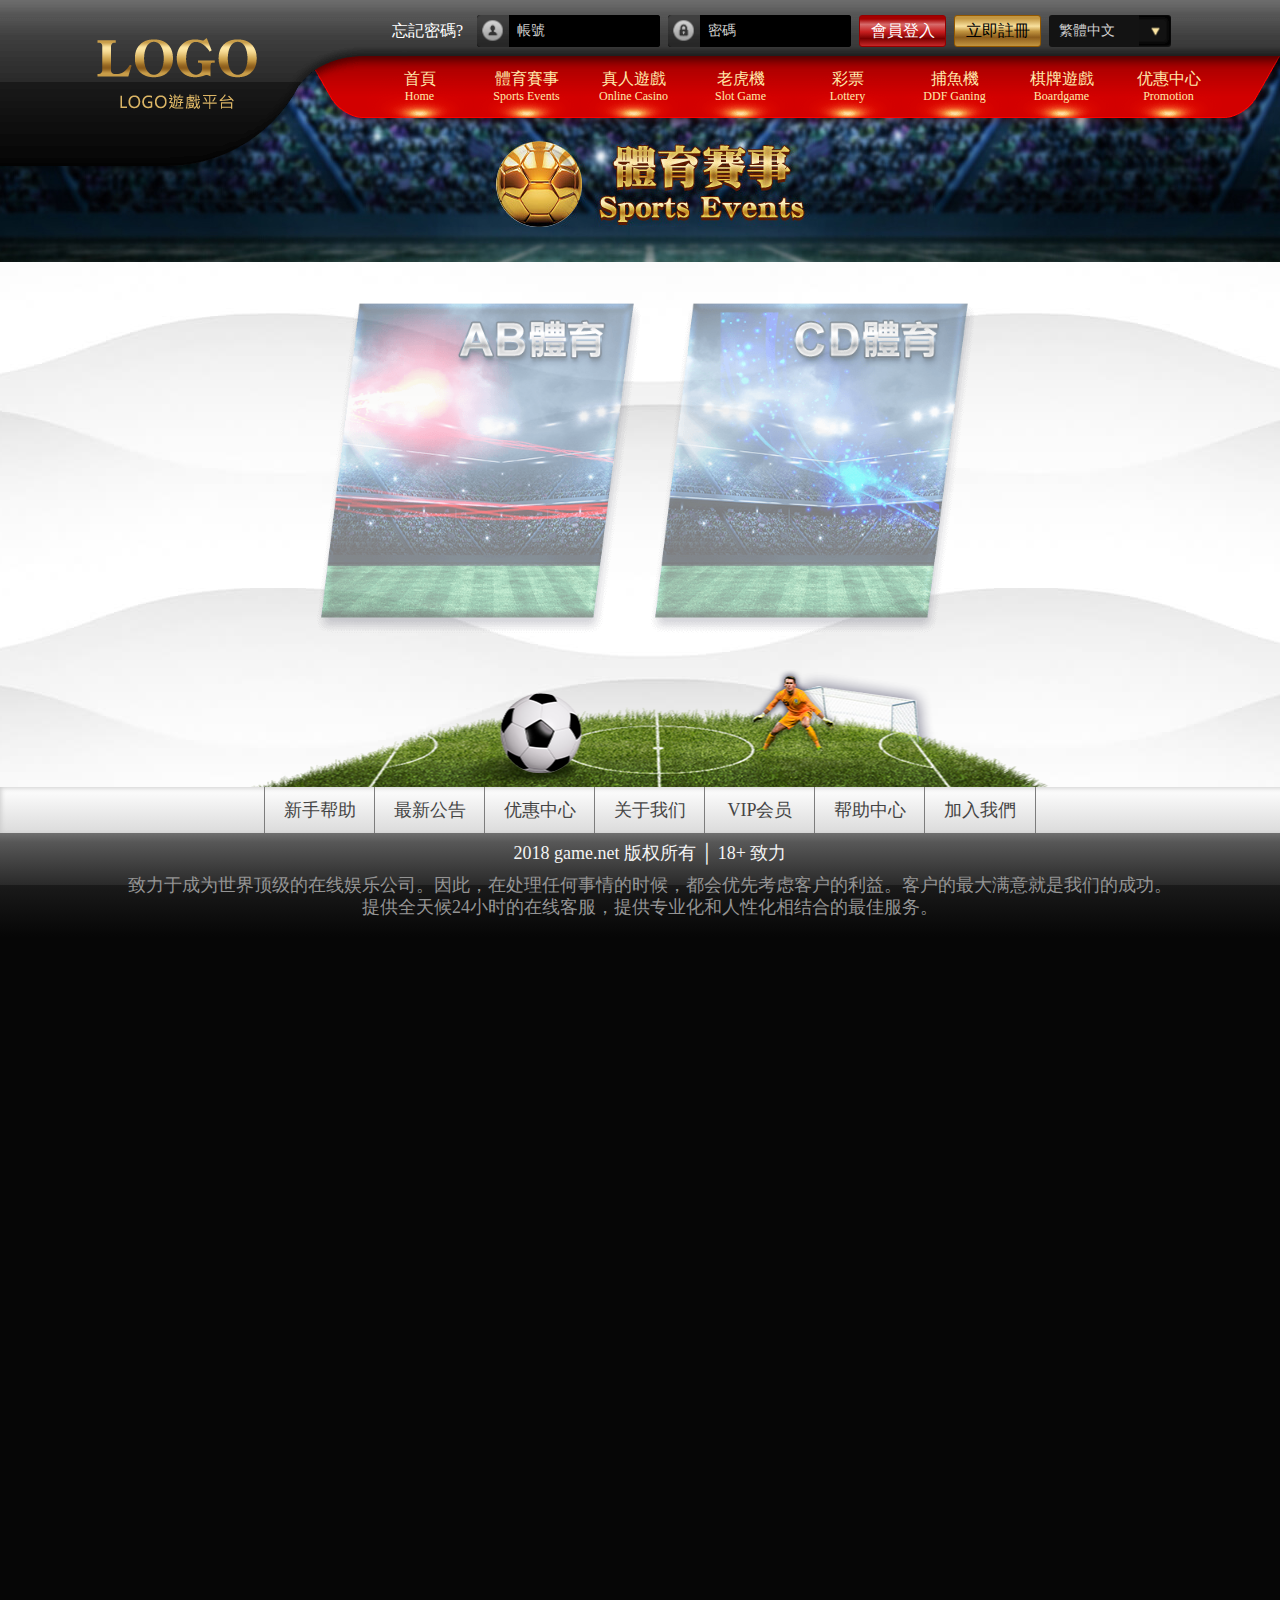
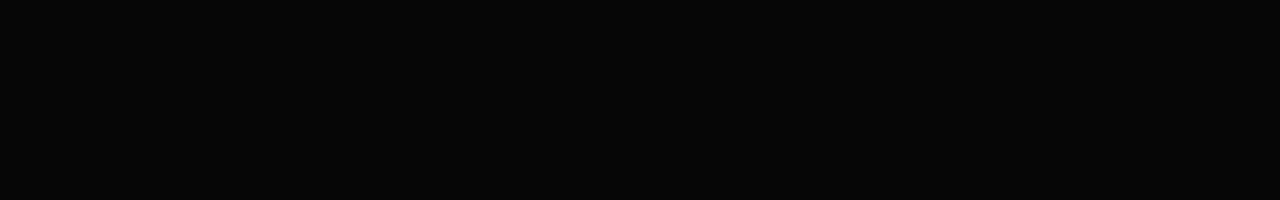
<file: other_page/item_page/item_page.html>
<!DOCTYPE html>
<html lang="zh">

<head>
    <meta charset="UTF-8">
    <!-- <meta name="viewport" content="width=device-width, initial-scale=1.0"> -->
    <title>item_page</title>
    <link rel="stylesheet" href="https://cdnjs.cloudflare.com/ajax/libs/animate.css/4.1.1/animate.min.css">
    <link rel="stylesheet" href="../../css/all.css">
    <link rel="stylesheet" href="./css/item_all.css">
    <!--[if IE 9]>
        <link rel="stylesheet" href="../../css/ie9.css">
        <link rel="stylesheet" href="./css/item_ie9.css">
    <![endif]-->
</head>

<body>
    <aside>
        <div class="al">
            <div class="ali"></div>
            <a href="#"></a>
        </div>
    </aside>
    <aside>
        <div class="ar">
            <div class="ari"></div>
            <a href="#"></a>
        </div>
    </aside>
    <header>
        <article>
            <section class="hlogo"><a href="#"></a></section>
            <section class="hif">
                <div class="rpw">忘記密碼?<a href="#"></a></div>
                <div class="ac">
                    <div class="acicon"></div>
                    <p>帳號</p>
                    <input type="text">
                </div>
                <div class="pw">
                    <div class="acicon"></div>
                    <p>密碼</p>
                    <input type="text">
                </div>
                <div class="si"><a href="#">會員登入</a></div>
                <div class="su"><a href="../sign_up/sign_up.html">立即註冊</a></div>
            </section>
            <section class="hifi none">
                <div class="dt"><a href="#"></a></div>
                <div class="tr"><a href="#"></a></div>
                <div class="wl"><a href="#"></a></div>
                <div class="uif">
                    <div class="i"><a href="#"></a></div>
                    <div class="t">
                        <a href="#"></a>
                        <p>user123456</p>
                        <p>NT$ 0.00</p>
                    </div>
                    <div class="abg">
                        <a href="#"></a>
                        <div class="aw"></div>
                        <div class="ab"></div>
                    </div>
                </div>
                <div class="so">登出<a href="#"></a></div>
            </section>
            <section class="lang">
                <div class="select">
                    <p>繁體中文</p>
                    <ul class="none">
                        <li><a href="#">繁體中文</a></li>
                        <li><a href="#">简体中文</a></li>
                        <li><a href="#">English</a></li>
                        <li><a href="#">日文</a></li>
                    </ul>
                </div>
            </section>
            <nav>
                <ul>
                    <li class="H">
                        <p>首頁</p>
                        <p>Home</p>
                        <a href="../../index.html"></a>
                    </li>
                    <li class="SE">
                        <p>體育賽事</p>
                        <p>Sports Events</p>
                        <a href="#"></a>
                    </li>
                    <li class="OC">
                        <p>真人遊戲</p>
                        <p>Online Casino</p>
                        <a href="#"></a>
                    </li>
                    <li class="SG">
                        <p>老虎機</p>
                        <p>Slot Game</p>
                        <a href="#"></a>
                    </li>
                    <li class="LT">
                        <p>彩票</p>
                        <p>Lottery</p>
                        <a href="#"></a>
                    </li>
                    <li class="DG">
                        <p>捕魚機</p>
                        <p>DDF Ganing</p>
                        <a href="#"></a>
                    </li>
                    <li class="BO">
                        <p>棋牌遊戲</p>
                        <p>Boardgame</p>
                        <a href="#"></a>
                    </li>
                    <li class="PM">
                        <p>优惠中心</p>
                        <p>Promotion</p>
                        <a href="#"></a>
                    </li>
                </ul>
            </nav>
        </article>
    </header>
    <div class="banbox">
        <div class="banner"></div>
    </div>
    <main>
        <div class="mbgbox">
            <div class="mbg"></div>
        </div>
        <div class="btnbox">
            <div class="sebtn ">
                <div class="box">
                    <div class="p"></div>
                    <a href="#"></a>
                </div>
                <div class="box">
                    <div class="p"></div>
                    <a href="#"></a>
                </div>
            </div>
            <div class="ocbtn none">
                <div class="box">
                    <div class="btn">
                        <div class="card"></div>
                        <a href="#">
                            <p>WM真人</p>
                        </a>
                    </div>
                    <div class="btn p2">
                        <div class="card c2"></div>
                        <a href="#">
                            <p>歐博真人</p>
                        </a>
                    </div>
                    <div class="btn p3">
                        <div class="card c3"></div>
                        <a href="#">
                            <p>RG真人</p>
                        </a>
                    </div>
                    <div class="btn p4">
                        <div class="card c4"></div>
                        <a href="#">
                            <p>沙龍真人</p>
                        </a>
                    </div>
                    <div class="btn p5">
                        <div class="card c5"></div>

                        <a href="#">
                            <p>BETSOFT</p>
                        </a>
                    </div>
                    <div class="btn p6">
                        <div class="card c6"></div>

                        <a href="#">
                            <p>OG真人</p>
                        </a>
                    </div>
                </div>
            </div>
            <div class="sgbtn none">
                <div class="box">
                    <div class="btn">
                        <div class="coin"></div>
                        <a href="#">
                            <p>BNG老虎機</p>
                        </a>
                    </div>
                    <div class="btn img2">
                        <div class="coin co2"></div>
                        <a href="#">
                            <p>PLS老虎機</p>
                        </a>
                    </div>
                    <div class="btn img3">
                        <div class="coin co3"></div>
                        <a href="#">
                            <p>PNG老虎機</p>
                        </a>
                    </div>
                    <div class="btn img4">
                        <div class="coin co4"></div>
                        <a href="#">
                            <p>RGT老虎機</p>
                        </a>
                    </div>
                    <div class="btn img5">
                        <div class="coin co5"></div>
                        <a href="#">
                            <p>BS老虎機</p>
                        </a>
                    </div>
                </div>
            </div>
            <div class="ltbtn none">
                <div class="box">
                    <div class="p"></div>
                    <a href="#"></a>
                </div>
                <div class="box img2">
                    <div class="p"></div>
                    <a href="#"></a>
                </div>
                <div class="box img3">
                    <div class="p"></div>
                    <a href="#"></a>
                </div>
            </div>
            <div class="dgbtn none">
                <div class="box">
                    <div class="btn">
                        <div class="coin"></div>
                        <a href="#">
                            <p>金龍捕魚</p>
                        </a>
                    </div>
                    <div class="btn img2">
                        <div class="coin co2"></div>
                        <a href="#">
                            <p>天天打怪</p>
                        </a>
                    </div>
                    <div class="btn img3">
                        <div class="coin co3"></div>
                        <a href="#">
                            <p>RTG捕魚</p>
                        </a>
                    </div>
                    <div class="btn img4">
                        <div class="coin co4"></div>
                        <a href="#">
                            <p>KA捕魚</p>
                        </a>
                    </div>
                    <div class="btn img5">
                        <div class="coin co5"></div>
                        <a href="#">
                            <p>海霸王</p>
                        </a>
                    </div>
                </div>
            </div>
            <div class="bobtn none">
                <div class="box">
                    <a href="#"></a>
                </div>
                <div class="box img2">
                    <a href="#"></a>
                </div>
                <div class="box img3">
                    <a href="#"></a>
                </div>
            </div>
        </div>
        <div class="ibbox">
            <div class="ibbg"></div>
        </div>
    </main>
    <footer>
        <nav>
            <ul>
                <li><a href="#">新手帮助</a></li>
                <li><a href="#">最新公告</a></li>
                <li><a href="#">优惠中心</a></li>
                <li><a href="#">关于我们</a></li>
                <li><a href="#">VIP会员</a></li>
                <li><a href="#">帮助中心</a></li>
                <li><a href="#">加入我們</a></li>
            </ul>
        </nav>
        <section>
            <p>2018 game.net 版权所有 │ 18+ 致力</p>
            <p>致力于成为世界顶级的在线娱乐公司。因此，在处理任何事情的时候，都会优先考虑客户的利益。客户的最大满意就是我们的成功。<br>
                提供全天候24小时的在线客服，提供专业化和人性化相结合的最佳服务。</p>
        </section>
    </footer>
    <script src="https://ajax.googleapis.com/ajax/libs/jquery/3.5.1/jquery.min.js"></script>
    <script type="text/javascript" src="../../js/main.js"></script>
    <script type="text/javascript" src="./js/item_js.js"></script>
</body>

</html>
</file>
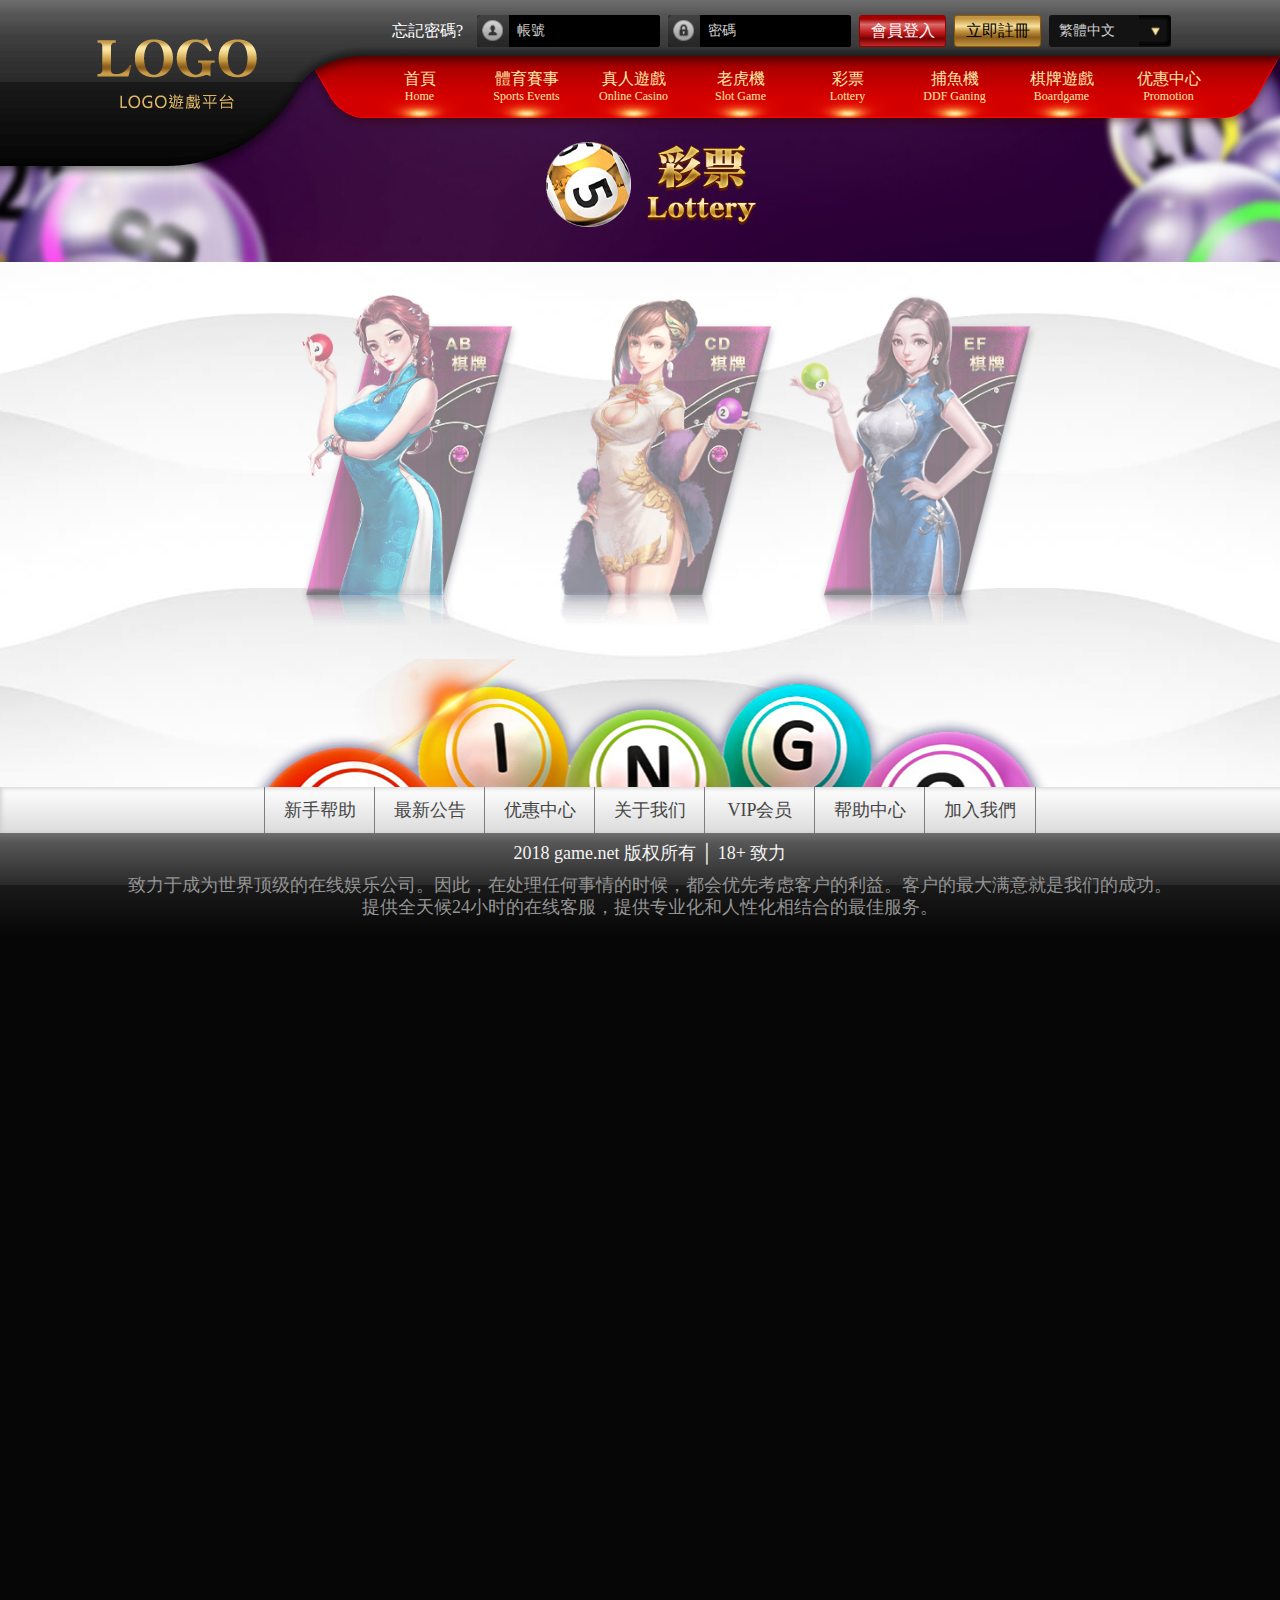
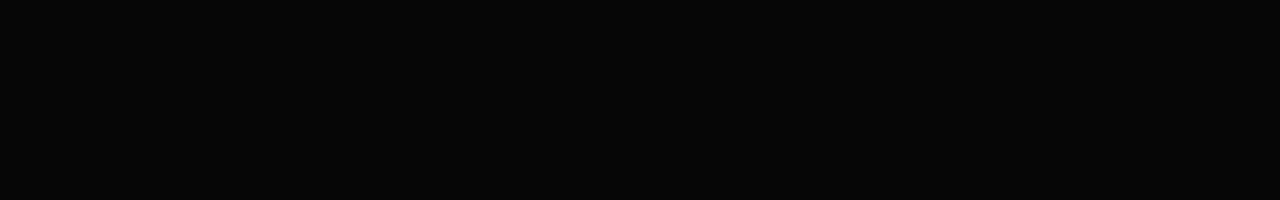
<file: other_page/item_page/Lottery.html>
<!DOCTYPE html>
<html lang="zh">

<head>
    <meta charset="UTF-8">
    <!-- <meta name="viewport" content="width=device-width, initial-scale=1.0"> -->
    <title>Lottery</title>
    <link rel="stylesheet" href="https://cdnjs.cloudflare.com/ajax/libs/animate.css/4.1.1/animate.min.css">
    <link rel="stylesheet" href="../../css/all.css">
    <link rel="stylesheet" href="./css/item_all.css">
    <!--[if IE 9]>
        <link rel="stylesheet" href="../../css/ie9.css">
        <link rel="stylesheet" href="./css/item_ie9.css">
    <![endif]-->
</head>

<body>
    <aside>
        <div class="al">
            <div class="ali"></div>
            <a href="#"></a>
        </div>
    </aside>
    <aside>
        <div class="ar">
            <div class="ari"></div>
            <a href="#"></a>
        </div>
    </aside>
    <header>
        <article>
            <section class="hlogo"><a href="../../index.html"></a></section>
            <section class="hif">
                <div class="rpw">忘記密碼?<a href="#"></a></div>
                <div class="ac">
                    <div class="acicon"></div>
                    <p>帳號</p>
                    <input type="text">
                </div>
                <div class="pw">
                    <div class="acicon"></div>
                    <p>密碼</p>
                    <input type="text">
                </div>
                <div class="si"><a href="#">會員登入</a></div>
                <div class="su"><a href="../sign_up/sign_up.html">立即註冊</a></div>
            </section>
            <section class="hifi none">
                <div class="dt"><a href="#"></a></div>
                <div class="tr"><a href="#"></a></div>
                <div class="wl"><a href="#"></a></div>
                <div class="uif">
                    <div class="i"><a href="#"></a></div>
                    <div class="t">
                        <a href="#"></a>
                        <p>user123456</p>
                        <p>NT$ 0.00</p>
                    </div>
                    <div class="abg">
                        <a href="#"></a>
                        <div class="aw"></div>
                        <div class="ab"></div>
                    </div>
                </div>
                <div class="so">登出<a href="#"></a></div>
            </section>
            <section class="lang">
                <div class="select">
                    <p>繁體中文</p>
                    <ul class="none">
                        <li><a href="#">繁體中文</a></li>
                        <li><a href="#">简体中文</a></li>
                        <li><a href="#">English</a></li>
                        <li><a href="#">日文</a></li>
                    </ul>
                </div>
            </section>
            <nav>
                <ul>
                    <li class="H">
                        <a href="../../index.html">
                            <p>首頁</p>
                            <p>Home</p>
                        </a>
                    </li>
                    <li class="SE">
                        <a href="#">
                            <p>體育賽事</p>
                            <p>Sports Events</p>
                        </a>
                    </li>
                    <li class="OC">
                        <a href="#">
                            <p>真人遊戲</p>
                            <p>Online Casino</p>
                        </a>
                    </li>
                    <li class="SG">
                        <a href="#">
                            <p>老虎機</p>
                            <p>Slot Game</p>
                        </a>
                    </li>
                    <li class="LT">
                        <a href="#">
                            <p>彩票</p>
                            <p>Lottery</p>
                        </a>
                    </li>
                    <li class="DG">
                        <a href="#">
                            <p>捕魚機</p>
                            <p>DDF Ganing</p>
                        </a>
                    </li>
                    <li class="BO">
                        <a href="#">
                            <p>棋牌遊戲</p>
                            <p>Boardgame</p>
                        </a>
                    </li>
                    <li class="PM">
                        <a href="#">
                            <p>优惠中心</p>
                            <p>Promotion</p>
                        </a>
                    </li>
                </ul>
            </nav>
        </article>
    </header>
    <div class="banbox">
        <div class="banner ban4"></div>
    </div>
    <main>
        <div class="mbgbox">
            <div class="mbg"></div>
        </div>
        <div class="btnbox">
            <div class="sebtn none">
                <div class="box">
                    <div class="img"></div>
                    <a href="#"></a>
                </div>
                <div class="box">
                    <div class="img"></div>
                    <a href="#"></a>
                </div>
            </div>
            <div class="ocbtn none">
                <div class="box">
                    <div class="btn">
                        <div class="card"></div>
                        <a href="#">
                            <p>WM真人</p>
                        </a>
                    </div>
                    <div class="btn p2">
                        <div class="card c2"></div>
                        <a href="#">
                            <p>歐博真人</p>
                        </a>
                    </div>
                    <div class="btn p3">
                        <div class="card c3"></div>
                        <a href="#">
                            <p>RG真人</p>
                        </a>
                    </div>
                    <div class="btn p4">
                        <div class="card c4"></div>
                        <a href="#">
                            <p>沙龍真人</p>
                        </a>
                    </div>
                    <div class="btn p5">
                        <div class="card c5"></div>

                        <a href="#">
                            <p>BETSOFT</p>
                        </a>
                    </div>
                    <div class="btn p6">
                        <div class="card c6"></div>

                        <a href="#">
                            <p>OG真人</p>
                        </a>
                    </div>
                </div>
            </div>
            <div class="sgbtn none">
                <div class="box">
                    <div class="btn">
                        <div class="coin"></div>
                        <a href="#">
                            <p>BNG老虎機</p>
                        </a>
                    </div>
                    <div class="btn img2">
                        <div class="coin co2"></div>
                        <a href="#">
                            <p>PLS老虎機</p>
                        </a>
                    </div>
                    <div class="btn img3">
                        <div class="coin co3"></div>
                        <a href="#">
                            <p>PNG老虎機</p>
                        </a>
                    </div>
                    <div class="btn img4">
                        <div class="coin co4"></div>
                        <a href="#">
                            <p>RGT老虎機</p>
                        </a>
                    </div>
                    <div class="btn img5">
                        <div class="coin co5"></div>
                        <a href="#">
                            <p>BS老虎機</p>
                        </a>
                    </div>
                </div>
            </div>
            <div class="ltbtn ">
                <div class="box">
                    <div class="img"></div>
                    <a href="#"></a>
                </div>
                <div class="box img2">
                    <div class="img"></div>
                    <a href="#"></a>
                </div>
                <div class="box img3">
                    <div class="img"></div>
                    <a href="#"></a>
                </div>
            </div>
            <div class="dgbtn none">
                <div class="box">
                    <div class="btn">
                        <div class="coin"></div>
                        <a href="#">
                            <p>金龍捕魚</p>
                        </a>
                    </div>
                    <div class="btn img2">
                        <div class="coin co2"></div>
                        <a href="#">
                            <p>天天打怪</p>
                        </a>
                    </div>
                    <div class="btn img3">
                        <div class="coin co3"></div>
                        <a href="#">
                            <p>RTG捕魚</p>
                        </a>
                    </div>
                    <div class="btn img4">
                        <div class="coin co4"></div>
                        <a href="#">
                            <p>KA捕魚</p>
                        </a>
                    </div>
                    <div class="btn img5">
                        <div class="coin co5"></div>
                        <a href="#">
                            <p>海霸王</p>
                        </a>
                    </div>
                </div>
            </div>
            <div class="bobtn none">
                <div class="box">
                    <a href="#"></a>
                </div>
                <div class="box img2">
                    <a href="#"></a>
                </div>
                <div class="box img3">
                    <a href="#"></a>
                </div>
            </div>
        </div>
        <div class="ibbox">
            <div class="ibbg bg4"></div>
        </div>
    </main>
    <footer>
        <nav>
            <ul>
                <li><a href="#">新手帮助</a></li>
                <li><a href="#">最新公告</a></li>
                <li><a href="#">优惠中心</a></li>
                <li><a href="#">关于我们</a></li>
                <li><a href="#">VIP会员</a></li>
                <li><a href="#">帮助中心</a></li>
                <li><a href="#">加入我們</a></li>
            </ul>
        </nav>
        <section>
            <p>2018 game.net 版权所有 │ 18+ 致力</p>
            <p>致力于成为世界顶级的在线娱乐公司。因此，在处理任何事情的时候，都会优先考虑客户的利益。客户的最大满意就是我们的成功。<br>
                提供全天候24小时的在线客服，提供专业化和人性化相结合的最佳服务。</p>
        </section>
    </footer>
    <script src="https://ajax.googleapis.com/ajax/libs/jquery/3.5.1/jquery.min.js"></script>
    <script type="text/javascript" src="../../js/main.js"></script>
    <script type="text/javascript" src="./js/item_js.js"></script>
</body>

</html>
</file>
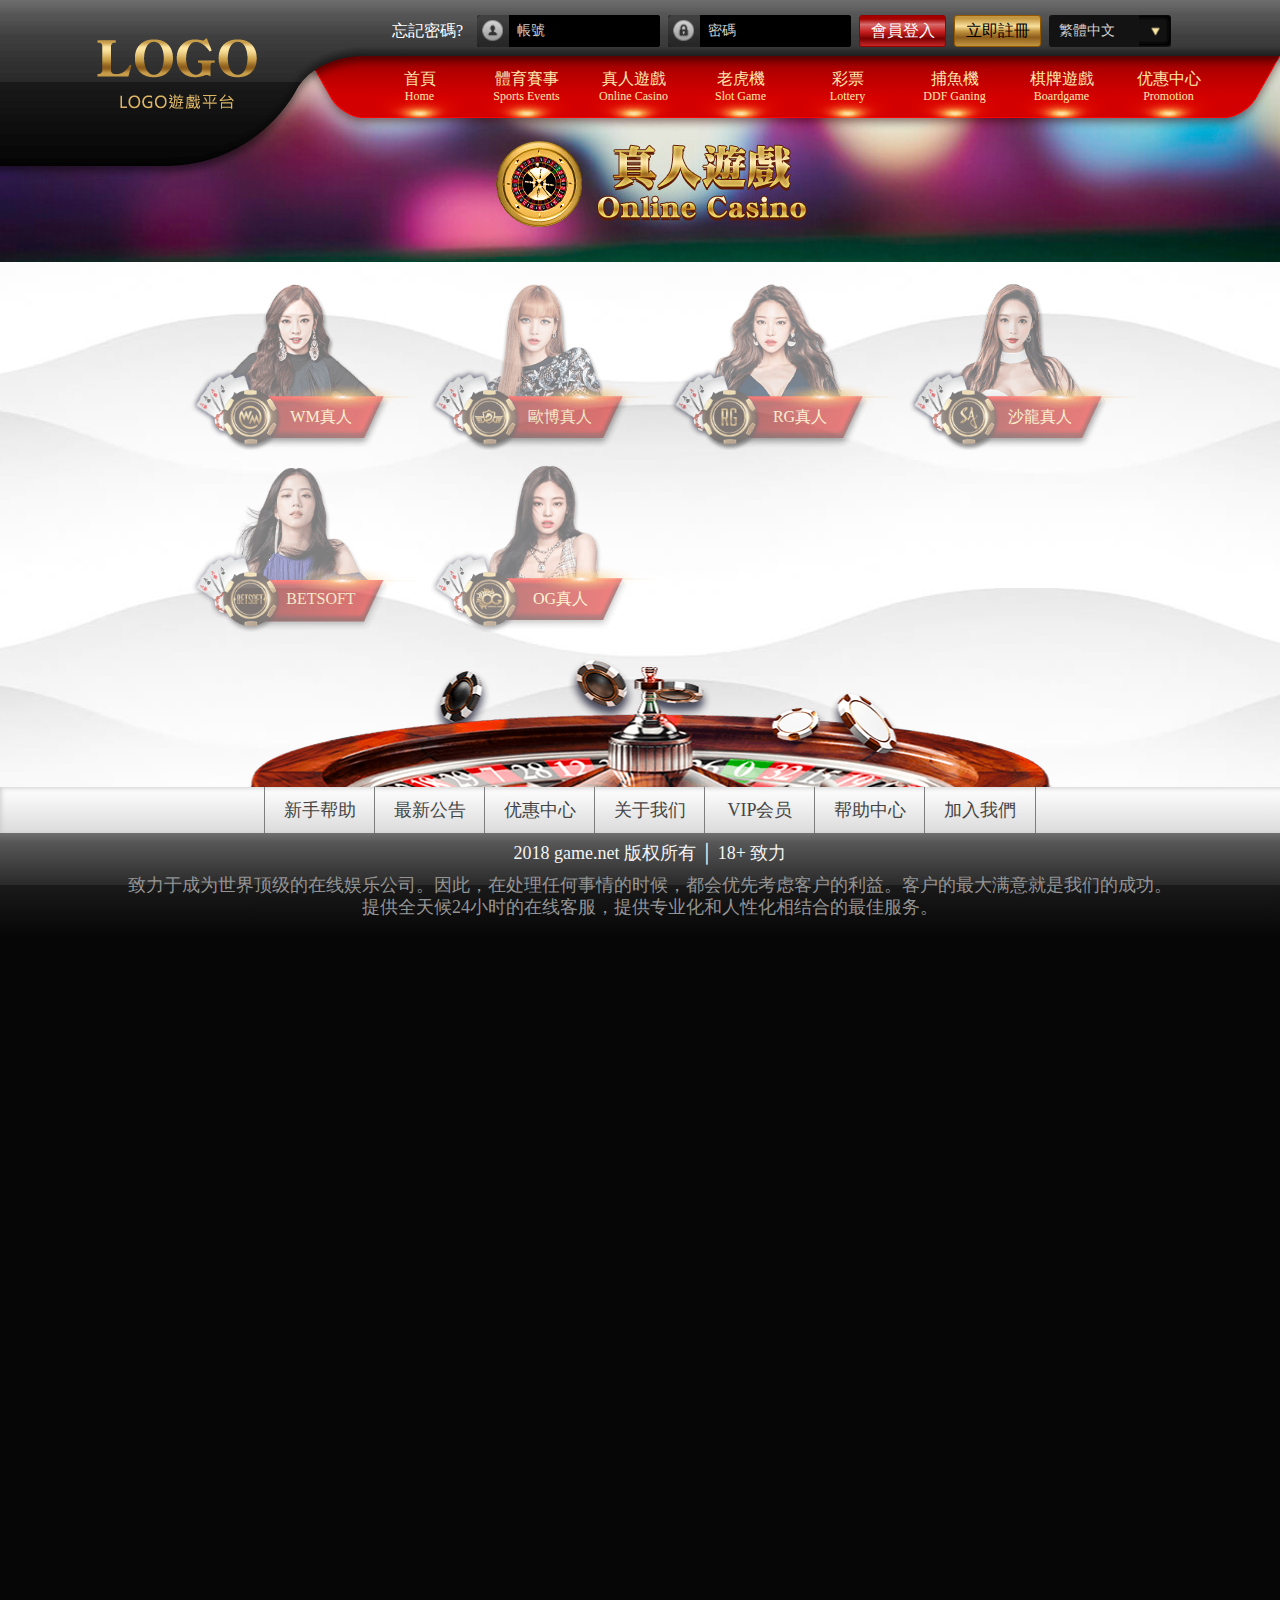
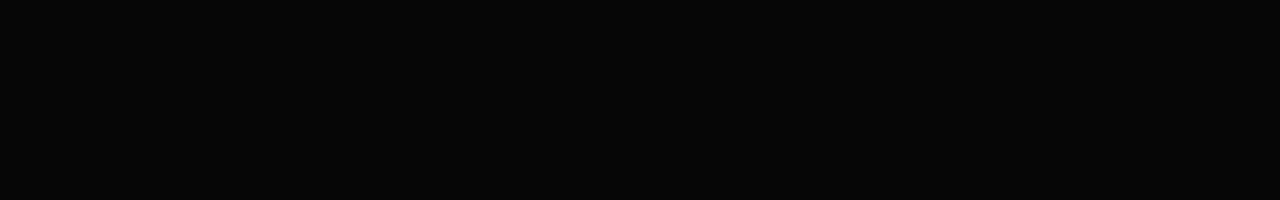
<file: other_page/item_page/Online_Casino.html>
<!DOCTYPE html>
<html lang="zh">

<head>
    <meta charset="UTF-8">
    <!-- <meta name="viewport" content="width=device-width, initial-scale=1.0"> -->
    <title>Online Casino</title>
    <link rel="stylesheet" href="https://cdnjs.cloudflare.com/ajax/libs/animate.css/4.1.1/animate.min.css">
    <link rel="stylesheet" href="../../css/all.css">
    <link rel="stylesheet" href="./css/item_all.css">
    <!--[if IE 9]>
        <link rel="stylesheet" href="../../css/ie9.css">
        <link rel="stylesheet" href="./css/item_ie9.css">
    <![endif]-->
</head>

<body>
    <aside>
        <div class="al">
            <div class="ali"></div>
            <a href="#"></a>
        </div>
    </aside>
    <aside>
        <div class="ar">
            <div class="ari"></div>
            <a href="#"></a>
        </div>
    </aside>
    <header>
        <article>
            <section class="hlogo"><a href="../../index.html"></a></section>
            <section class="hif">
                <div class="rpw">忘記密碼?<a href="#"></a></div>
                <div class="ac">
                    <div class="acicon"></div>
                    <p>帳號</p>
                    <input type="text">
                </div>
                <div class="pw">
                    <div class="acicon"></div>
                    <p>密碼</p>
                    <input type="text">
                </div>
                <div class="si"><a href="#">會員登入</a></div>
                <div class="su"><a href="../sign_up/sign_up.html">立即註冊</a></div>
            </section>
            <section class="hifi none">
                <div class="dt"><a href="#"></a></div>
                <div class="tr"><a href="#"></a></div>
                <div class="wl"><a href="#"></a></div>
                <div class="uif">
                    <div class="i"><a href="#"></a></div>
                    <div class="t">
                        <a href="#"></a>
                        <p>user123456</p>
                        <p>NT$ 0.00</p>
                    </div>
                    <div class="abg">
                        <a href="#"></a>
                        <div class="aw"></div>
                        <div class="ab"></div>
                    </div>
                </div>
                <div class="so">登出<a href="#"></a></div>
            </section>
            <section class="lang">
                <div class="select">
                    <p>繁體中文</p>
                    <ul class="none">
                        <li><a href="#">繁體中文</a></li>
                        <li><a href="#">简体中文</a></li>
                        <li><a href="#">English</a></li>
                        <li><a href="#">日文</a></li>
                    </ul>
                </div>
            </section>
            <nav>
                <ul>
                    <li class="H">
                        <a href="../../index.html">
                            <p>首頁</p>
                            <p>Home</p>
                        </a>
                    </li>
                    <li class="SE">
                        <a href="#">
                            <p>體育賽事</p>
                            <p>Sports Events</p>
                        </a>
                    </li>
                    <li class="OC">
                        <a href="#">
                            <p>真人遊戲</p>
                            <p>Online Casino</p>
                        </a>
                    </li>
                    <li class="SG">
                        <a href="#">
                            <p>老虎機</p>
                            <p>Slot Game</p>
                        </a>
                    </li>
                    <li class="LT">
                        <a href="#">
                            <p>彩票</p>
                            <p>Lottery</p>
                        </a>
                    </li>
                    <li class="DG">
                        <a href="#">
                            <p>捕魚機</p>
                            <p>DDF Ganing</p>
                        </a>
                    </li>
                    <li class="BO">
                        <a href="#">
                            <p>棋牌遊戲</p>
                            <p>Boardgame</p>
                        </a>
                    </li>
                    <li class="PM">
                        <a href="#">
                            <p>优惠中心</p>
                            <p>Promotion</p>
                        </a>
                    </li>
                </ul>
            </nav>
        </article>
    </header>
    <div class="banbox">
        <div class="banner ban2"></div>
    </div>
    <main>
        <div class="mbgbox">
            <div class="mbg"></div>
        </div>
        <div class="btnbox">
            <div class="sebtn none">
                <div class="box">
                    <div class="img"></div>
                    <a href="#"></a>
                </div>
                <div class="box">
                    <div class="img"></div>
                    <a href="#"></a>
                </div>
            </div>
            <div class="ocbtn ">
                <div class="box">
                    <div class="btn">
                        <div class="card"></div>
                        <a href="#">
                            <p>WM真人</p>
                        </a>
                    </div>
                    <div class="btn p2">
                        <div class="card c2"></div>
                        <a href="#">
                            <p>歐博真人</p>
                        </a>
                    </div>
                    <div class="btn p3">
                        <div class="card c3"></div>
                        <a href="#">
                            <p>RG真人</p>
                        </a>
                    </div>
                    <div class="btn p4">
                        <div class="card c4"></div>
                        <a href="#">
                            <p>沙龍真人</p>
                        </a>
                    </div>
                    <div class="btn p5">
                        <div class="card c5"></div>

                        <a href="#">
                            <p>BETSOFT</p>
                        </a>
                    </div>
                    <div class="btn p6">
                        <div class="card c6"></div>

                        <a href="#">
                            <p>OG真人</p>
                        </a>
                    </div>
                </div>
            </div>
            <div class="sgbtn none">
                <div class="box">
                    <div class="btn">
                        <div class="coin"></div>
                        <a href="#">
                            <p>BNG老虎機</p>
                        </a>
                    </div>
                    <div class="btn img2">
                        <div class="coin co2"></div>
                        <a href="#">
                            <p>PLS老虎機</p>
                        </a>
                    </div>
                    <div class="btn img3">
                        <div class="coin co3"></div>
                        <a href="#">
                            <p>PNG老虎機</p>
                        </a>
                    </div>
                    <div class="btn img4">
                        <div class="coin co4"></div>
                        <a href="#">
                            <p>RGT老虎機</p>
                        </a>
                    </div>
                    <div class="btn img5">
                        <div class="coin co5"></div>
                        <a href="#">
                            <p>BS老虎機</p>
                        </a>
                    </div>
                </div>
            </div>
            <div class="ltbtn none">
                <div class="box">
                    <div class="img"></div>
                    <a href="#"></a>
                </div>
                <div class="box img2">
                    <div class="img"></div>
                    <a href="#"></a>
                </div>
                <div class="box img3">
                    <div class="img"></div>
                    <a href="#"></a>
                </div>
            </div>
            <div class="dgbtn none">
                <div class="box">
                    <div class="btn">
                        <div class="coin"></div>
                        <a href="#">
                            <p>金龍捕魚</p>
                        </a>
                    </div>
                    <div class="btn img2">
                        <div class="coin co2"></div>
                        <a href="#">
                            <p>天天打怪</p>
                        </a>
                    </div>
                    <div class="btn img3">
                        <div class="coin co3"></div>
                        <a href="#">
                            <p>RTG捕魚</p>
                        </a>
                    </div>
                    <div class="btn img4">
                        <div class="coin co4"></div>
                        <a href="#">
                            <p>KA捕魚</p>
                        </a>
                    </div>
                    <div class="btn img5">
                        <div class="coin co5"></div>
                        <a href="#">
                            <p>海霸王</p>
                        </a>
                    </div>
                </div>
            </div>
            <div class="bobtn none">
                <div class="box">
                    <a href="#"></a>
                </div>
                <div class="box img2">
                    <a href="#"></a>
                </div>
                <div class="box img3">
                    <a href="#"></a>
                </div>
            </div>
        </div>
        <div class="ibbox">
            <div class="ibbg bg2"></div>
        </div>
    </main>
    <footer>
        <nav>
            <ul>
                <li><a href="#">新手帮助</a></li>
                <li><a href="#">最新公告</a></li>
                <li><a href="#">优惠中心</a></li>
                <li><a href="#">关于我们</a></li>
                <li><a href="#">VIP会员</a></li>
                <li><a href="#">帮助中心</a></li>
                <li><a href="#">加入我們</a></li>
            </ul>
        </nav>
        <section>
            <p>2018 game.net 版权所有 │ 18+ 致力</p>
            <p>致力于成为世界顶级的在线娱乐公司。因此，在处理任何事情的时候，都会优先考虑客户的利益。客户的最大满意就是我们的成功。<br>
                提供全天候24小时的在线客服，提供专业化和人性化相结合的最佳服务。</p>
        </section>
    </footer>
    <script src="https://ajax.googleapis.com/ajax/libs/jquery/3.5.1/jquery.min.js"></script>
    <script type="text/javascript" src="../../js/main.js"></script>
    <script type="text/javascript" src="./js/item_js.js"></script>
</body>

</html>
</file>
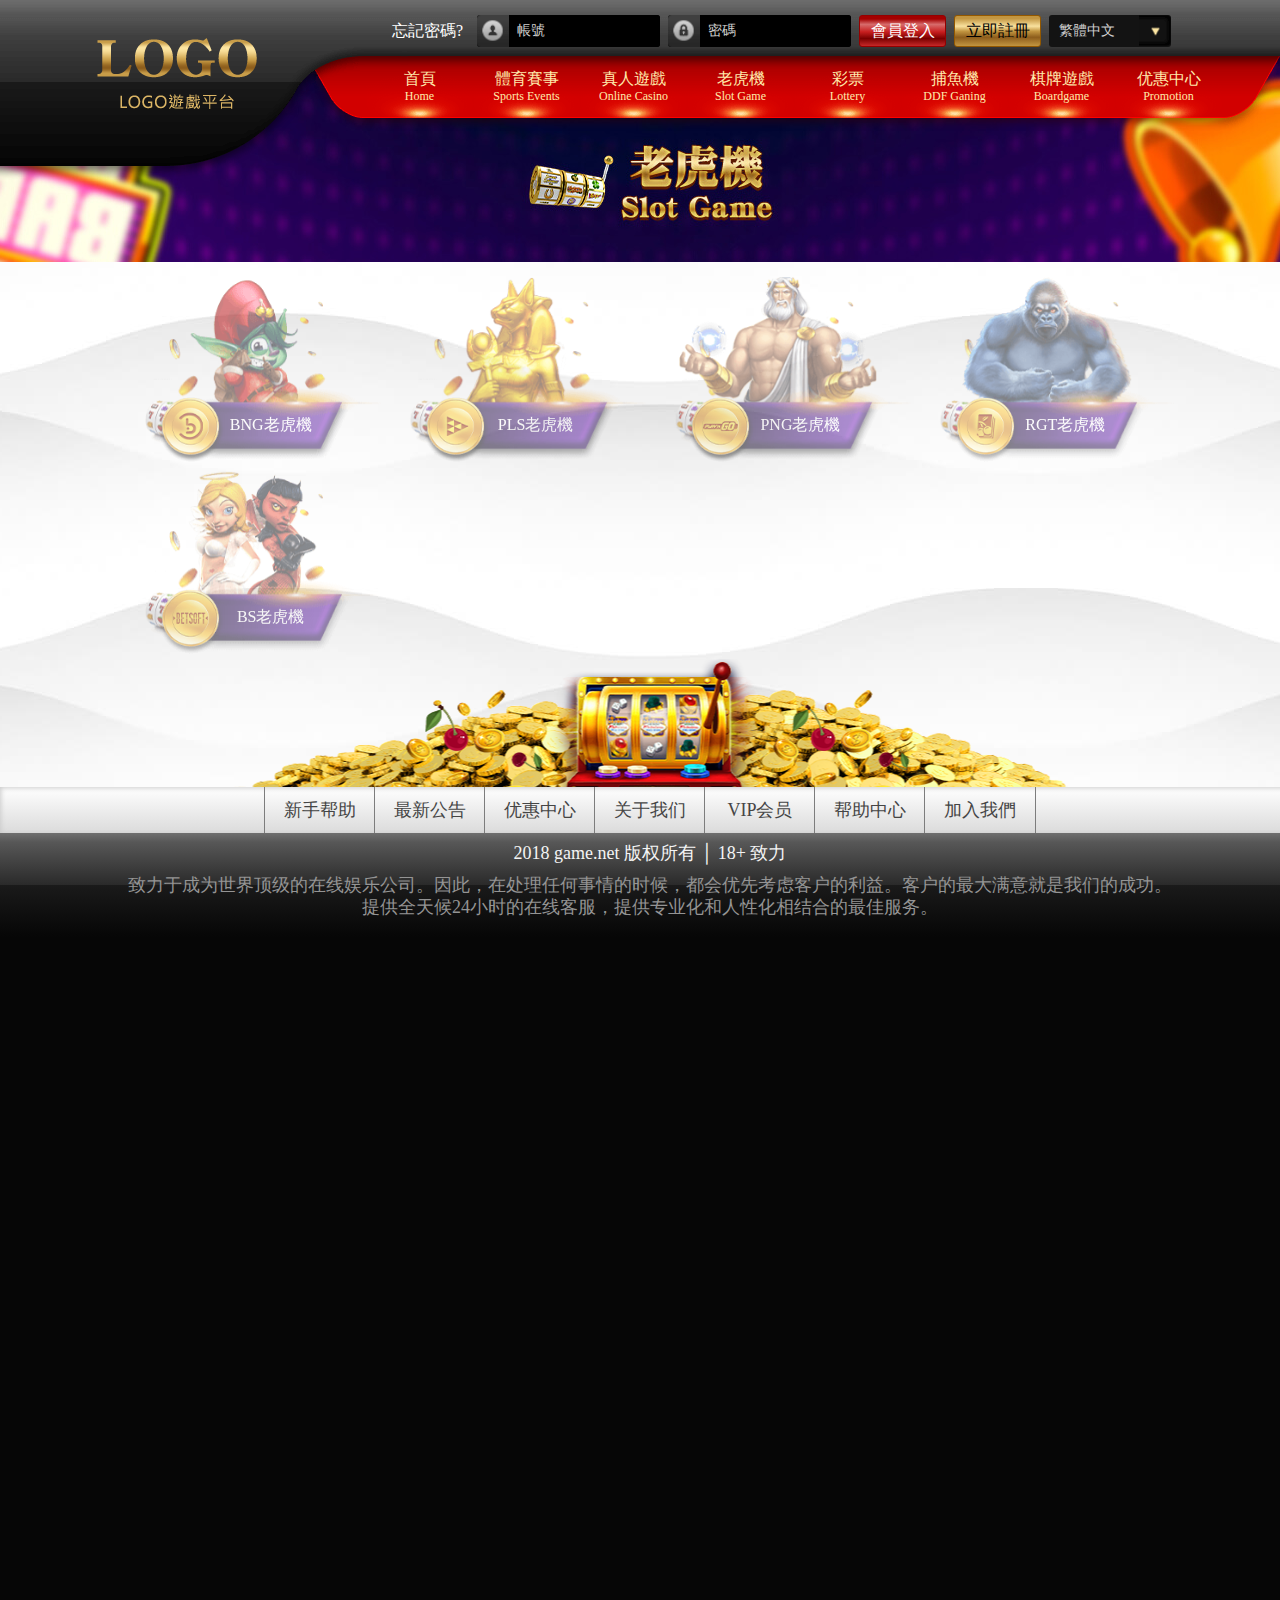
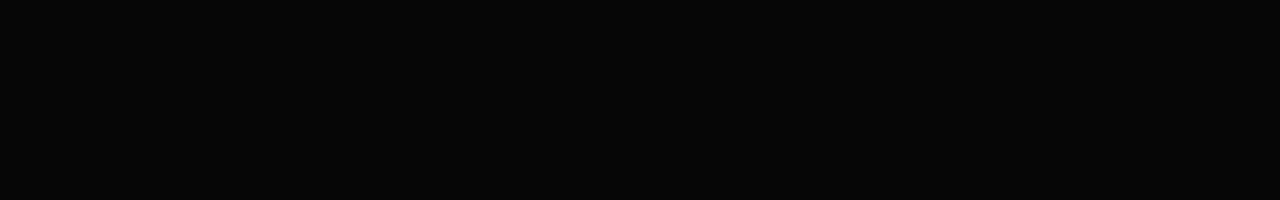
<file: other_page/item_page/Slot_Game.html>
<!DOCTYPE html>
<html lang="zh">

<head>
    <meta charset="UTF-8">
    <!-- <meta name="viewport" content="width=device-width, initial-scale=1.0"> -->
    <title>Slot Game</title>
    <link rel="stylesheet" href="https://cdnjs.cloudflare.com/ajax/libs/animate.css/4.1.1/animate.min.css">
    <link rel="stylesheet" href="../../css/all.css">
    <link rel="stylesheet" href="./css/item_all.css">
    <!--[if IE 9]>
        <link rel="stylesheet" href="../../css/ie9.css">
        <link rel="stylesheet" href="./css/item_ie9.css">
    <![endif]-->
</head>

<body>
    <aside>
        <div class="al">
            <div class="ali"></div>
            <a href="#"></a>
        </div>
    </aside>
    <aside>
        <div class="ar">
            <div class="ari"></div>
            <a href="#"></a>
        </div>
    </aside>
    <header>
        <article>
            <section class="hlogo"><a href="../../index.html"></a></section>
            <section class="hif">
                <div class="rpw">忘記密碼?<a href="#"></a></div>
                <div class="ac">
                    <div class="acicon"></div>
                    <p>帳號</p>
                    <input type="text">
                </div>
                <div class="pw">
                    <div class="acicon"></div>
                    <p>密碼</p>
                    <input type="text">
                </div>
                <div class="si"><a href="#">會員登入</a></div>
                <div class="su"><a href="../sign_up/sign_up.html">立即註冊</a></div>
            </section>
            <section class="hifi none">
                <div class="dt"><a href="#"></a></div>
                <div class="tr"><a href="#"></a></div>
                <div class="wl"><a href="#"></a></div>
                <div class="uif">
                    <div class="i"><a href="#"></a></div>
                    <div class="t">
                        <a href="#"></a>
                        <p>user123456</p>
                        <p>NT$ 0.00</p>
                    </div>
                    <div class="abg">
                        <a href="#"></a>
                        <div class="aw"></div>
                        <div class="ab"></div>
                    </div>
                </div>
                <div class="so">登出<a href="#"></a></div>
            </section>
            <section class="lang">
                <div class="select">
                    <p>繁體中文</p>
                    <ul class="none">
                        <li><a href="#">繁體中文</a></li>
                        <li><a href="#">简体中文</a></li>
                        <li><a href="#">English</a></li>
                        <li><a href="#">日文</a></li>
                    </ul>
                </div>
            </section>
            <nav>
                <ul>
                    <li class="H">
                        <a href="../../index.html">
                            <p>首頁</p>
                            <p>Home</p>
                        </a>
                    </li>
                    <li class="SE">
                        <a href="#">
                            <p>體育賽事</p>
                            <p>Sports Events</p>
                        </a>
                    </li>
                    <li class="OC">
                        <a href="#">
                            <p>真人遊戲</p>
                            <p>Online Casino</p>
                        </a>
                    </li>
                    <li class="SG">
                        <a href="#">
                            <p>老虎機</p>
                            <p>Slot Game</p>
                        </a>
                    </li>
                    <li class="LT">
                        <a href="#">
                            <p>彩票</p>
                            <p>Lottery</p>
                        </a>
                    </li>
                    <li class="DG">
                        <a href="#">
                            <p>捕魚機</p>
                            <p>DDF Ganing</p>
                        </a>
                    </li>
                    <li class="BO">
                        <a href="#">
                            <p>棋牌遊戲</p>
                            <p>Boardgame</p>
                        </a>
                    </li>
                    <li class="PM">
                        <a href="#">
                            <p>优惠中心</p>
                            <p>Promotion</p>
                        </a>
                    </li>
                </ul>
            </nav>
        </article>
        <div class="nbbox none">
            <div class="btn">
                <div class="back">
                    <div class="ar"></div>
                    <p>上一頁</p>
                </div>
            </div>
            <div class="btn">
                <p>BNG</p>
            </div>
            <div class="btn img2">
                <p>PLS</p>
            </div>
            <div class="btn img3">
                <p>PNG</p>
            </div>
            <div class="btn img4">
                <p>RGT</p>
            </div>
            <div class="btn img5">
                <p>BS</p>
            </div>
        </div>
    </header>
    <div class="banbox">
        <div class="banner ban3"></div>
    </div>
    <main>
        <div class="mbgbox">
            <div class="mbg"></div>
        </div>
        <div class="btnbox ">
            <div class="sebtn none">
                <div class="box">
                    <div class="img"></div>
                    <a href="#"></a>
                </div>
                <div class="box">
                    <div class="img"></div>
                    <a href="#"></a>
                </div>
            </div>
            <div class="ocbtn none">
                <div class="box">
                    <div class="btn">
                        <div class="card"></div>
                        <a href="#">
                            <p>WM真人</p>
                        </a>
                    </div>
                    <div class="btn p2">
                        <div class="card c2"></div>
                        <a href="#">
                            <p>歐博真人</p>
                        </a>
                    </div>
                    <div class="btn p3">
                        <div class="card c3"></div>
                        <a href="#">
                            <p>RG真人</p>
                        </a>
                    </div>
                    <div class="btn p4">
                        <div class="card c4"></div>
                        <a href="#">
                            <p>沙龍真人</p>
                        </a>
                    </div>
                    <div class="btn p5">
                        <div class="card c5"></div>

                        <a href="#">
                            <p>BETSOFT</p>
                        </a>
                    </div>
                    <div class="btn p6">
                        <div class="card c6"></div>

                        <a href="#">
                            <p>OG真人</p>
                        </a>
                    </div>
                </div>
            </div>
            <div class="sgbtn ">
                <div class="box">
                    <div class="btn">
                        <div class="coin"></div>
                        <a href="#">
                            <p>BNG老虎機</p>
                        </a>
                    </div>
                    <div class="btn img2">
                        <div class="coin co2"></div>
                        <a href="#">
                            <p>PLS老虎機</p>
                        </a>
                    </div>
                    <div class="btn img3">
                        <div class="coin co3"></div>
                        <a href="#">
                            <p>PNG老虎機</p>
                        </a>
                    </div>
                    <div class="btn img4">
                        <div class="coin co4"></div>
                        <a href="#">
                            <p>RGT老虎機</p>
                        </a>
                    </div>
                    <div class="btn img5">
                        <div class="coin co5"></div>
                        <a href="#">
                            <p>BS老虎機</p>
                        </a>
                    </div>
                </div>
            </div>
            <div class="ltbtn none">
                <div class="box">
                    <div class="img"></div>
                    <a href="#"></a>
                </div>
                <div class="box img2">
                    <div class="img"></div>
                    <a href="#"></a>
                </div>
                <div class="box img3">
                    <div class="img"></div>
                    <a href="#"></a>
                </div>
            </div>
            <div class="dgbtn none">
                <div class="box">
                    <div class="btn">
                        <div class="coin"></div>
                        <a href="#">
                            <p>金龍捕魚</p>
                        </a>
                    </div>
                    <div class="btn img2">
                        <div class="coin co2"></div>
                        <a href="#">
                            <p>天天打怪</p>
                        </a>
                    </div>
                    <div class="btn img3">
                        <div class="coin co3"></div>
                        <a href="#">
                            <p>RTG捕魚</p>
                        </a>
                    </div>
                    <div class="btn img4">
                        <div class="coin co4"></div>
                        <a href="#">
                            <p>KA捕魚</p>
                        </a>
                    </div>
                    <div class="btn img5">
                        <div class="coin co5"></div>
                        <a href="#">
                            <p>海霸王</p>
                        </a>
                    </div>
                </div>
            </div>
            <div class="bobtn none">
                <div class="box">
                    <a href="#"></a>
                </div>
                <div class="box img2">
                    <a href="#"></a>
                </div>
                <div class="box img3">
                    <a href="#"></a>
                </div>
            </div>
        </div>
        <div class="sgIn none"></div>
        <div class="ibbox">
            <div class="ibbg bg3"></div>
        </div>
    </main>
    <footer>
        <nav>
            <ul>
                <li><a href="#">新手帮助</a></li>
                <li><a href="#">最新公告</a></li>
                <li><a href="#">优惠中心</a></li>
                <li><a href="#">关于我们</a></li>
                <li><a href="#">VIP会员</a></li>
                <li><a href="#">帮助中心</a></li>
                <li><a href="#">加入我們</a></li>
            </ul>
        </nav>
        <section>
            <p>2018 game.net 版权所有 │ 18+ 致力</p>
            <p>致力于成为世界顶级的在线娱乐公司。因此，在处理任何事情的时候，都会优先考虑客户的利益。客户的最大满意就是我们的成功。<br>
                提供全天候24小时的在线客服，提供专业化和人性化相结合的最佳服务。</p>
        </section>
    </footer>
    <script src="https://ajax.googleapis.com/ajax/libs/jquery/3.5.1/jquery.min.js"></script>
    <script type="text/javascript" src="../../js/main.js"></script>
    <script type="text/javascript" src="./js/item_js.js"></script>
</body>

</html>
</file>
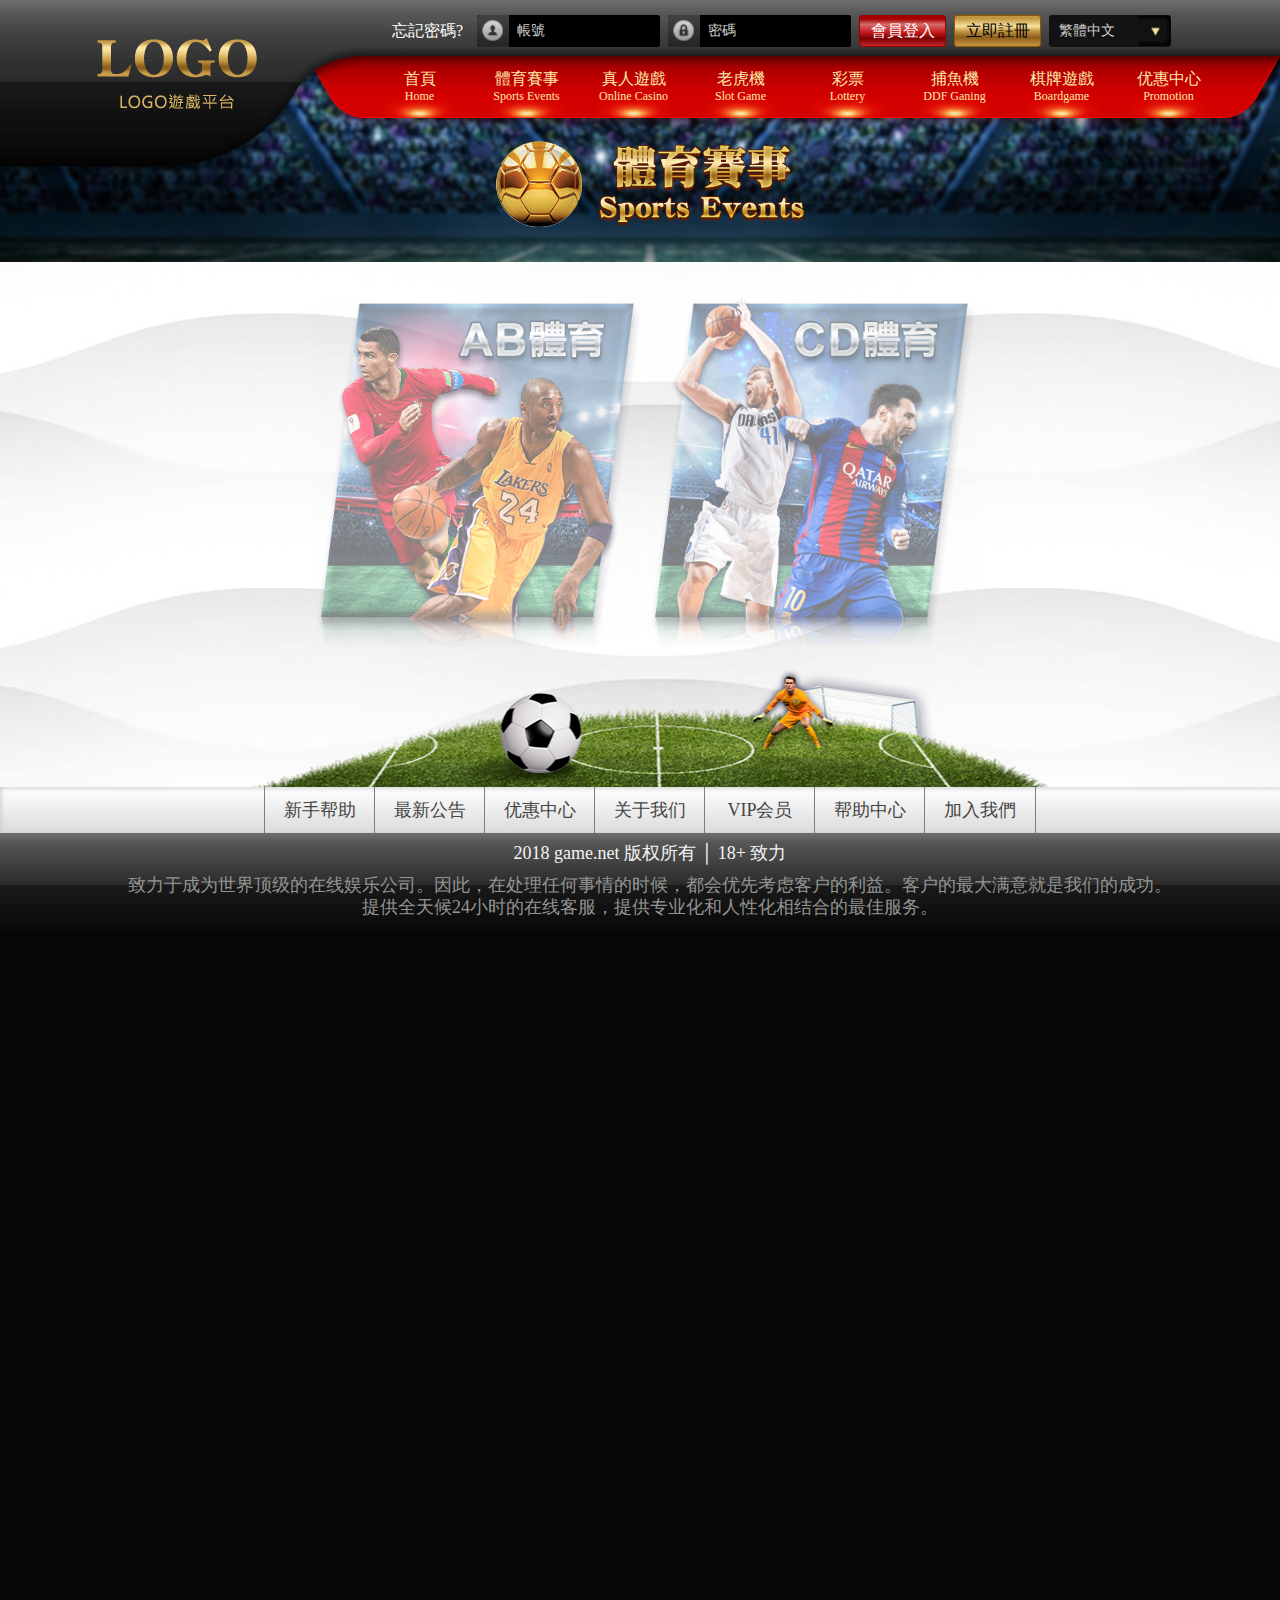
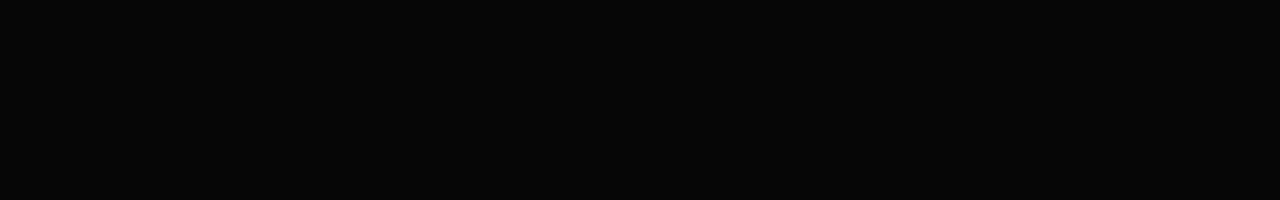
<file: other_page/item_page/Sports_Events.html>
<!DOCTYPE html>
<html lang="zh">

<head>
    <meta charset="UTF-8">
    <!-- <meta name="viewport" content="width=device-width, initial-scale=1.0"> -->
    <title>Sports Events</title>
    <link rel="stylesheet" href="https://cdnjs.cloudflare.com/ajax/libs/animate.css/4.1.1/animate.min.css">
    <link rel="stylesheet" href="../../css/all.css">
    <link rel="stylesheet" href="./css/item_all.css">
    <!--[if IE 9]>
        <link rel="stylesheet" href="../../css/ie9.css">
        <link rel="stylesheet" href="./css/item_ie9.css">
    <![endif]-->
</head>

<body>
    <aside>
        <div class="al">
            <div class="ali"></div>
            <a href="#"></a>
        </div>
    </aside>
    <aside>
        <div class="ar">
            <div class="ari"></div>
            <a href="#"></a>
        </div>
    </aside>
    <header>
        <article>
            <section class="hlogo"><a href="../../index.html"></a></section>
            <section class="hif">
                <div class="rpw">忘記密碼?<a href="#"></a></div>
                <div class="ac">
                    <div class="acicon"></div>
                    <p>帳號</p>
                    <input type="text">
                </div>
                <div class="pw">
                    <div class="acicon"></div>
                    <p>密碼</p>
                    <input type="text">
                </div>
                <div class="si"><a href="#">會員登入</a></div>
                <div class="su"><a href="../sign_up/sign_up.html">立即註冊</a></div>
            </section>
            <section class="hifi none">
                <div class="dt"><a href="#"></a></div>
                <div class="tr"><a href="#"></a></div>
                <div class="wl"><a href="#"></a></div>
                <div class="uif">
                    <div class="i"><a href="#"></a></div>
                    <div class="t">
                        <a href="#"></a>
                        <p>user123456</p>
                        <p>NT$ 0.00</p>
                    </div>
                    <div class="abg">
                        <a href="#"></a>
                        <div class="aw"></div>
                        <div class="ab"></div>
                    </div>
                </div>
                <div class="so">登出<a href="#"></a></div>
            </section>
            <section class="lang">
                <div class="select">
                    <p>繁體中文</p>
                    <ul class="none">
                        <li><a href="#">繁體中文</a></li>
                        <li><a href="#">简体中文</a></li>
                        <li><a href="#">English</a></li>
                        <li><a href="#">日文</a></li>
                    </ul>
                </div>
            </section>
            <nav>
                <ul>
                    <li class="H">
                        <a href="../../index.html">
                            <p>首頁</p>
                            <p>Home</p>
                        </a>
                    </li>
                    <li class="SE">
                        <a href="#">
                            <p>體育賽事</p>
                            <p>Sports Events</p>
                        </a>
                    </li>
                    <li class="OC">
                        <a href="#">
                            <p>真人遊戲</p>
                            <p>Online Casino</p>
                        </a>
                    </li>
                    <li class="SG">
                        <a href="#">
                            <p>老虎機</p>
                            <p>Slot Game</p>
                        </a>
                    </li>
                    <li class="LT">
                        <a href="#">
                            <p>彩票</p>
                            <p>Lottery</p>
                        </a>
                    </li>
                    <li class="DG">
                        <a href="#">
                            <p>捕魚機</p>
                            <p>DDF Ganing</p>
                        </a>
                    </li>
                    <li class="BO">
                        <a href="#">
                            <p>棋牌遊戲</p>
                            <p>Boardgame</p>
                        </a>
                    </li>
                    <li class="PM">
                        <a href="#">
                            <p>优惠中心</p>
                            <p>Promotion</p>
                        </a>
                    </li>
                </ul>
            </nav>
        </article>
    </header>
    <div class="banbox">
        <div class="banner"></div>
    </div>
    <main>
        <div class="mbgbox">
            <div class="mbg"></div>
        </div>
        <div class="btnbox">
            <div class="sebtn ">
                <div class="box">
                    <div class="img"></div>
                    <a href="#"></a>
                </div>
                <div class="box">
                    <div class="img"></div>
                    <a href="#"></a>
                </div>
            </div>
            <div class="ocbtn none">
                <div class="box">
                    <div class="btn">
                        <div class="card"></div>
                        <a href="#">
                            <p>WM真人</p>
                        </a>
                    </div>
                    <div class="btn p2">
                        <div class="card c2"></div>
                        <a href="#">
                            <p>歐博真人</p>
                        </a>
                    </div>
                    <div class="btn p3">
                        <div class="card c3"></div>
                        <a href="#">
                            <p>RG真人</p>
                        </a>
                    </div>
                    <div class="btn p4">
                        <div class="card c4"></div>
                        <a href="#">
                            <p>沙龍真人</p>
                        </a>
                    </div>
                    <div class="btn p5">
                        <div class="card c5"></div>

                        <a href="#">
                            <p>BETSOFT</p>
                        </a>
                    </div>
                    <div class="btn p6">
                        <div class="card c6"></div>

                        <a href="#">
                            <p>OG真人</p>
                        </a>
                    </div>
                </div>
            </div>
            <div class="sgbtn none">
                <div class="box">
                    <div class="btn">
                        <div class="coin"></div>
                        <a href="#">
                            <p>BNG老虎機</p>
                        </a>
                    </div>
                    <div class="btn img2">
                        <div class="coin co2"></div>
                        <a href="#">
                            <p>PLS老虎機</p>
                        </a>
                    </div>
                    <div class="btn img3">
                        <div class="coin co3"></div>
                        <a href="#">
                            <p>PNG老虎機</p>
                        </a>
                    </div>
                    <div class="btn img4">
                        <div class="coin co4"></div>
                        <a href="#">
                            <p>RGT老虎機</p>
                        </a>
                    </div>
                    <div class="btn img5">
                        <div class="coin co5"></div>
                        <a href="#">
                            <p>BS老虎機</p>
                        </a>
                    </div>
                </div>
            </div>
            <div class="ltbtn none">
                <div class="box">
                    <div class="img"></div>
                    <a href="#"></a>
                </div>
                <div class="box img2">
                    <div class="img"></div>
                    <a href="#"></a>
                </div>
                <div class="box img3">
                    <div class="img"></div>
                    <a href="#"></a>
                </div>
            </div>
            <div class="dgbtn none">
                <div class="box">
                    <div class="btn">
                        <div class="coin"></div>
                        <a href="#">
                            <p>金龍捕魚</p>
                        </a>
                    </div>
                    <div class="btn img2">
                        <div class="coin co2"></div>
                        <a href="#">
                            <p>天天打怪</p>
                        </a>
                    </div>
                    <div class="btn img3">
                        <div class="coin co3"></div>
                        <a href="#">
                            <p>RTG捕魚</p>
                        </a>
                    </div>
                    <div class="btn img4">
                        <div class="coin co4"></div>
                        <a href="#">
                            <p>KA捕魚</p>
                        </a>
                    </div>
                    <div class="btn img5">
                        <div class="coin co5"></div>
                        <a href="#">
                            <p>海霸王</p>
                        </a>
                    </div>
                </div>
            </div>
            <div class="bobtn none">
                <div class="box">
                    <a href="#"></a>
                </div>
                <div class="box img2">
                    <a href="#"></a>
                </div>
                <div class="box img3">
                    <a href="#"></a>
                </div>
            </div>
        </div>
        <div class="ibbox">
            <div class="ibbg"></div>
        </div>
    </main>
    <footer>
        <nav>
            <ul>
                <li><a href="#">新手帮助</a></li>
                <li><a href="#">最新公告</a></li>
                <li><a href="#">优惠中心</a></li>
                <li><a href="#">关于我们</a></li>
                <li><a href="#">VIP会员</a></li>
                <li><a href="#">帮助中心</a></li>
                <li><a href="#">加入我們</a></li>
            </ul>
        </nav>
        <section>
            <p>2018 game.net 版权所有 │ 18+ 致力</p>
            <p>致力于成为世界顶级的在线娱乐公司。因此，在处理任何事情的时候，都会优先考虑客户的利益。客户的最大满意就是我们的成功。<br>
                提供全天候24小时的在线客服，提供专业化和人性化相结合的最佳服务。</p>
        </section>
    </footer>
    <script src="https://ajax.googleapis.com/ajax/libs/jquery/3.5.1/jquery.min.js"></script>
    <script type="text/javascript" src="../../js/main.js"></script>
    <script type="text/javascript" src="./js/item_js.js"></script>
</body>

</html>
</file>
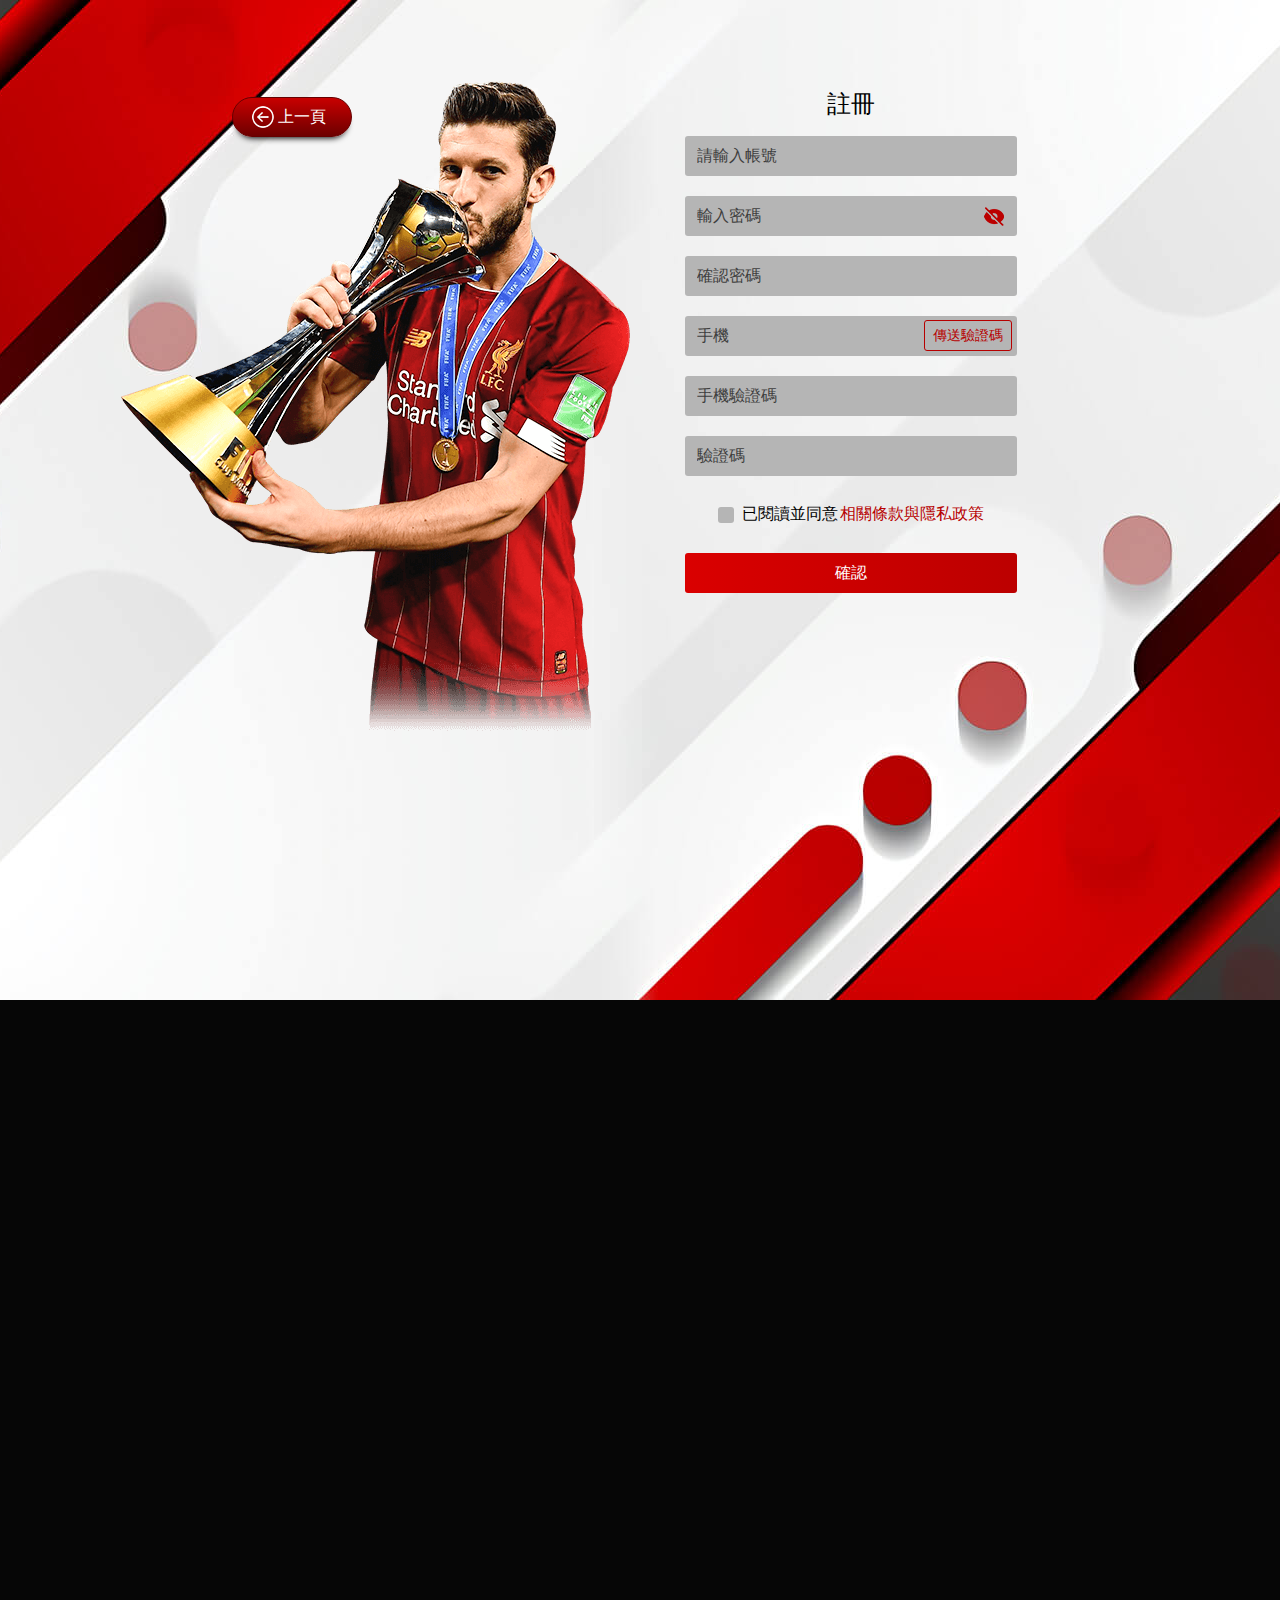
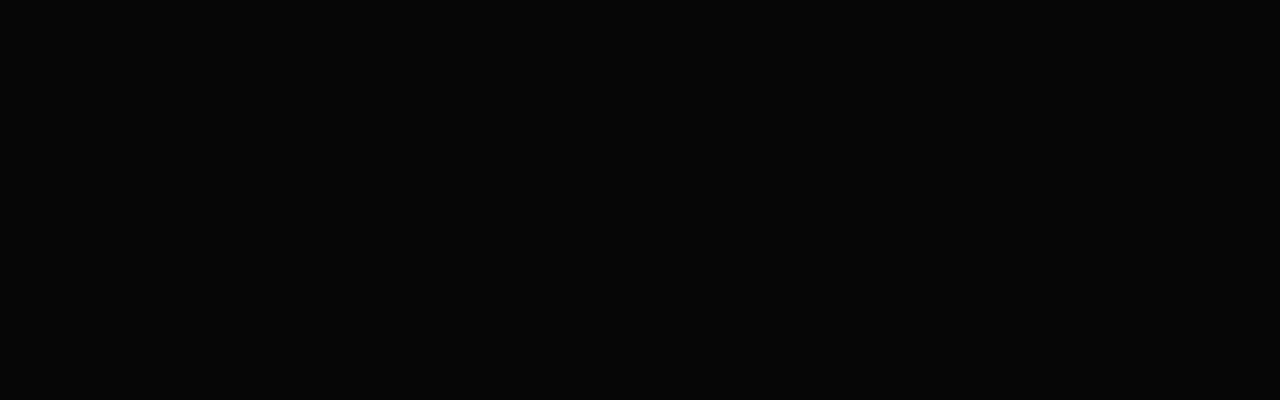
<file: other_page/sign_up/sign_up.html>
<!DOCTYPE html>
<html lang="zh">

<head>
    <meta charset="UTF-8">
    <!-- <meta name="viewport" content="width=device-width, initial-scale=1.0"> -->
    <meta http-equiv="X-UA-Compatible" content="IE=edge">
    <title>sign_up_page</title>
    <link rel="stylesheet" href="./css/sign_up_all.css">
    <!--[if IE 9]>
        <link rel="stylesheet" href="./css/sign_up_ie9.css">
    <![endif]-->
</head>

<body>
    <main>
        <article>
            <section></section>
            <section>
                <div class="inputbox">
                    <div class="title">註冊</div>
                    <input type="text" placeholder="請輸入帳號">
                    <input class="password" type="password" placeholder="輸入密碼">
                    <input type="password" placeholder="確認密碼">
                    <input type="tel" placeholder="手機">
                    <input type="text" placeholder="手機驗證碼">
                    <input type="text" placeholder="驗證碼">
                    <div class="ckbox">
                        <label>
                            <input type="checkbox">
                            <span>已閱讀並同意 </span>
                        </label>
                        <div class="rules"><a href="#">相關條款與隱私政策</a></div>
                    </div>
                    <button type="submit">確認</button>
                </div>
                <div class="eyebg">
                    <div class="one"></div>
                    <div class="two"></div>
                </div>
                <div class="eye"></div>
                <div class="vcode">
                    <p>傳送驗證碼</p>
                </div>
                <div class="ie9ph">
                    <p>帳號 :</p>
                    <p>密碼 :</p>
                    <p>確認密碼 :</p>
                    <p>手機 :</p>
                    <p>手機驗證碼 :</p>
                    <p>驗證碼 :</p>
                </div>
            </section>
            <div class="back">
                <div class="icon"></div>
                <a href="javascript:history.back()">
                    <p>上一頁</p>
                </a>
            </div>
        </article>
    </main>
    <div class="bg"></div>

    <script src="https://ajax.googleapis.com/ajax/libs/jquery/3.5.1/jquery.min.js"></script>
    <script src="./js/sign_up_js.js"></script>
</body>

</html>
</file>
<file: css/all.css>
html, body, div, span, applet, object, iframe,
h1, h2, h3, h4, h5, h6, p, blockquote, pre,
a, abbr, acronym, address, big, cite, code,
del, dfn, em, img, ins, kbd, q, s, samp,
small, strike, strong, sub, sup, tt, var,
b, u, i, center,
dl, dt, dd, ol, ul, li,
fieldset, form, label, legend,
table, caption, tbody, tfoot, thead, tr, th, td,
article, aside, canvas, details, embed,
figure, figcaption, footer, header, hgroup,
menu, nav, output, ruby, section, summary,
time, mark, audio, video {
  margin: 0;
  padding: 0;
  border: 0;
  font-size: 100%;
  font: inherit;
  vertical-align: baseline;
}

/* HTML5 display-role reset for older browsers */
article, aside, details, figcaption, figure,
footer, header, hgroup, menu, nav, section {
  display: block;
}

body {
  line-height: 1;
}

ol, ul {
  list-style: none;
}

blockquote, q {
  quotes: none;
}

blockquote:before, blockquote:after,
q:before, q:after {
  content: "";
  content: none;
}

table {
  border-collapse: collapse;
  border-spacing: 0;
}

input {
  color: inherit;
  font: inherit;
  margin: 0;
  line-height: normal;
  -webkit-appearance: none;
  border-radius: 0;
  border: 0;
  padding: 0;
}

@keyframes navbg1 {
  0% {
    transform: scale(1);
  }
  25% {
    transform: scale(1.1);
  }
  50% {
    transform: scale(0.9);
  }
  100% {
    transform: scale(1);
  }
}
@keyframes navbg2 {
  0% {
    transform: scale(1);
  }
  25% {
    transform: scale(1.1);
  }
  50% {
    transform: scale(0.9);
  }
  100% {
    transform: scale(1);
  }
}
@keyframes navbg3 {
  0% {
    transform: scale(1);
  }
  25% {
    transform: scale(1.1);
  }
  50% {
    transform: scale(0.9);
  }
  100% {
    transform: scale(1);
  }
}
@keyframes navbg4 {
  0% {
    transform: scale(1);
  }
  25% {
    transform: scale(1.1);
  }
  50% {
    transform: scale(0.9);
  }
  100% {
    transform: scale(1);
  }
}
@keyframes navbg5 {
  0% {
    transform: scale(1);
  }
  25% {
    transform: scale(1.1);
  }
  50% {
    transform: scale(0.9);
  }
  100% {
    transform: scale(1);
  }
}
@keyframes navbg6 {
  0% {
    transform: scale(1);
  }
  25% {
    transform: scale(1.1);
  }
  50% {
    transform: scale(0.9);
  }
  100% {
    transform: scale(1);
  }
}
@keyframes marqee {
  0% {
    transform: translateX(100%);
  }
  100% {
    transform: translateX(-100%);
  }
}
@keyframes shakeUD {
  0% {
    transform: translateY(0%);
  }
  10% {
    transform: translateY(30%);
  }
  20% {
    transform: translateY(0%);
  }
  30% {
    transform: translateY(25%);
  }
  40% {
    transform: translateY(0%);
  }
  50% {
    transform: translateY(20%);
  }
  60% {
    transform: translateY(0%);
  }
  70% {
    transform: translateY(15%);
  }
  80% {
    transform: translateY(0%);
  }
  90% {
    transform: translateY(10%);
  }
  100% {
    transform: translateX(0%);
  }
}
a {
  position: absolute;
  left: 0;
  top: 0;
  width: 100%;
  height: 100%;
  pointer-events: all;
  z-index: 10;
  text-decoration: none;
}

.none {
  display: none;
}

html {
  font-family: Microsoft JhengHei;
  background: #060606;
  min-width: 1300px;
  height: 100%;
  overflow-x: hidden;
}
@supports (-webkit-touch-callout: none) {
  html {
    position: absolute;
    transform: scale(0.76);
    top: -12%;
    left: -16%;
  }
}

body {
  position: relative;
  height: 1437px;
  overflow: hidden;
}

.newbox {
  position: absolute;
  z-index: 10;
  width: 100%;
  height: 100%;
  background: rgba(0, 0, 0, 0.5);
}
.newbox .new {
  position: absolute;
  top: 22.5%;
  left: 50%;
  transform: translate(-50%, -22.5%);
  width: 479px;
  border: 1px solid #ffffff;
  border-radius: 10px;
  background: #ffffff;
}
.newbox .new .con {
  position: relative;
  width: 100%;
  height: 100%;
}
.newbox .new .con .t {
  position: relative;
  width: 479px;
  height: 45px;
  background: url(../images/newTbg.png) no-repeat top center;
  background-size: 479px;
}
.newbox .new .con .t .i {
  position: absolute;
  top: -10px;
  left: 2px;
  width: 86px;
  height: 68px;
  background: url(../images/speaker.png) no-repeat top center;
  background-size: 86px 68px;
}
.newbox .new .con .t p {
  text-align: center;
  font-size: 24px;
  color: #ffffff;
  line-height: 45px;
}
.newbox .new .con .t .X {
  cursor: pointer;
  position: absolute;
  top: 16px;
  left: 453px;
  width: 16px;
  height: 16px;
  background: url(../images/X.png) no-repeat top center;
  background-size: 16px;
}
.newbox .new .con .t .X:hover {
  animation: shakeUD 1s;
}
.newbox .new .con .m {
  width: 479px;
  height: 52px;
  border-bottom: 1px solid #dcdcdc;
}
.newbox .new .con .m div {
  display: inline-block;
  position: relative;
  width: 72px;
  height: 56px;
  line-height: 52px;
  text-align: center;
  color: #727272;
}
.newbox .new .con .m div:first-of-type {
  margin: 0 0 0 32px;
}
.newbox .new .con .m div:nth-of-type(n + 2) {
  margin: 0 0 0 7px;
}
.newbox .new .con .m div:hover, .newbox .new .con .m div:active, .newbox .new .con .m div.active {
  cursor: pointer;
  color: #cb0000;
}
.newbox .new .con .m div:hover::after, .newbox .new .con .m div:active::after, .newbox .new .con .m div.active::after {
  content: "";
  position: absolute;
  bottom: 4px;
  left: 0px;
  width: 72px;
  height: 4px;
  border-radius: 2px;
  background: #d20000;
  background: linear-gradient(to left, #a80000 0%, #d20000 100%);
}
.newbox .new .con .b {
  width: 479px;
  max-height: 286px;
  overflow-y: scroll;
  -ms-overflow-style: none;
  scrollbar-width: none;
  scrollbar-face-color: #ffffff;
  scrollbar-track-color: #ffffff;
  scrollbar-arrow-color: #ffffff;
  scrollbar-shadow-color: #ffffff;
}
.newbox .new .con .b::-webkit-scrollbar {
  display: none;
}
.newbox .new .con .b .news {
  width: 479px;
}
.newbox .new .con .b .news .ti {
  cursor: pointer;
  display: inline-block;
  color: #000000;
  margin: 23px 0px 23px 32px;
  font-size: 17px;
}
.newbox .new .con .b .news .ti:hover {
  color: #c90000;
}
.newbox .new .con .b .news .ti:hover .arrow {
  border-color: #c90000 transparent transparent transparent;
}
.newbox .new .con .b .news .ti:active, .newbox .new .con .b .news .ti.active {
  color: #c90000;
}
.newbox .new .con .b .news .ti:active .arrow, .newbox .new .con .b .news .ti.active .arrow {
  border-color: #c90000 transparent transparent transparent;
  transform: rotate(0deg);
  transition: 0.3s;
}
.newbox .new .con .b .news .ti:active .pbox, .newbox .new .con .b .news .ti.active .pbox {
  height: 130px;
  transition: 0.3s;
}
.newbox .new .con .b .news .ti:first-of-type {
  margin: 23px 0 23px/2 32px;
}
.newbox .new .con .b .news .ti .arrow {
  cursor: pointer;
  display: inline-block;
  position: relative;
  width: 0;
  height: 0;
  transform: rotate(-90deg);
  transition: 0.3s;
  border-style: solid;
  border-width: 10px 10px 0 10px;
  border-color: #2f333e transparent transparent transparent;
  margin: 0 0 2px 326px;
}
.newbox .new .con .b .news .ti .arrow::after {
  content: " ";
  display: inline-block;
  position: absolute;
  top: -13px;
  left: -10px;
  width: 0;
  height: 0;
  border-style: solid;
  border-width: 10px 10px 0 10px;
  border-color: #ffffff transparent transparent transparent;
}
.newbox .new .con .b .news .ti .pbox {
  width: 400px;
  height: 0px;
  overflow: auto;
  transition: 0.3s;
  -ms-overflow-style: none;
  scrollbar-width: none;
  scrollbar-face-color: #ffffff;
  scrollbar-track-color: #ffffff;
  scrollbar-arrow-color: #ffffff;
  scrollbar-shadow-color: #ffffff;
}
.newbox .new .con .b .news .ti .pbox::-webkit-scrollbar {
  display: none;
}
.newbox .new .con .b .news .ti .pbox p {
  width: 400px;
  height: auto;
  overflow: hidden;
  color: #000000;
  padding: 0;
  margin: 20px 0px 20px 0px;
}

aside:first-of-type, aside:last-of-type {
  position: absolute;
  top: 200px;
  z-index: 5;
}
aside:first-of-type .abox, aside:last-of-type .abox {
  position: relative;
  width: 58px;
  height: 197px;
  background: url(../images/asideLbg.png) no-repeat top center;
  background-size: 58px 197px;
}
aside:first-of-type .abox .abi, aside:last-of-type .abox .abi {
  position: absolute;
  width: 37px;
  height: 45px;
  top: 13px;
  left: 6px;
  background: url(../images/asideLbgIcon.png) no-repeat top center;
  background-size: 37px 45px;
}
aside:first-of-type:hover .abox .abi, aside:last-of-type:hover .abox .abi {
  animation: shakeUD 1s;
}
aside:first-of-type {
  left: 0px;
}
aside:last-of-type {
  right: 0px;
}
aside:last-of-type .abox {
  background: url(../images/asideRbg.png) no-repeat top center;
  background-size: 58px 197px;
}
aside:last-of-type .abox .abi {
  width: 43px;
  height: 43px;
  left: 12px;
  background: url(../images/asideRbgIcon.png) no-repeat top center;
  background-size: 43px;
}

header {
  position: relative;
  height: 183px;
  background: url(../images/headerbg.png) no-repeat top center;
  background-size: 1920px;
  margin: 0 auto;
  z-index: 5;
}
header article {
  font-family: Microsoft JhengHei;
  position: relative;
  width: 1300px;
  height: 183px;
  margin: 0 auto;
}
header article .hlogo {
  position: absolute;
  top: 38px;
  left: 97px;
  width: 160px;
  height: 71px;
  background: url(../images/headerlogo.png) no-repeat top center;
  background-size: 100%;
}
header article .hif {
  *zoom: 1;
  position: absolute;
  top: 15px;
  left: 392px;
  width: 657px;
  height: 32px;
}
header article .hif:after, header article .hif:before {
  content: "";
  display: table;
}
header article .hif:after {
  clear: both;
}
header article .hif .rpw {
  position: relative;
  float: left;
  width: 72px;
  height: 32px;
  line-height: 32px;
  font-size: 16px;
  color: #ffffff;
  margin: 0 13px 0 0;
  cursor: pointer;
}
header article .hif .rpw:hover, header article .hif .rpw:active, header article .hif .rpw.active {
  color: #929090;
}
@supports (-webkit-touch-callout: none) {
  header article .hif .rpw {
    font-size: 14px;
  }
}
header article .hif .ac,
header article .hif .pw {
  *zoom: 1;
  position: relative;
  float: left;
  width: 183px;
  height: 32px;
  margin: 0 8px 0 0;
  border-radius: 3px;
  background: #000000;
}
header article .hif .ac:after, header article .hif .ac:before,
header article .hif .pw:after,
header article .hif .pw:before {
  content: "";
  display: table;
}
header article .hif .ac:after,
header article .hif .pw:after {
  clear: both;
}
header article .hif .ac .acicon,
header article .hif .pw .acicon {
  float: left;
  width: 32px;
  height: 32px;
  margin: 0 8px 0 0;
  background: url(../images/acicon.png) no-repeat top center;
  background-size: 200%;
  background-position: 0 0;
}
header article .hif .ac p,
header article .hif .pw p {
  float: left;
  font-size: 14px;
  width: 28px;
  height: 32px;
  margin: 0 8px 0 0;
  line-height: 32px;
  color: #d0d0d0;
}
header article .hif .ac input,
header article .hif .pw input {
  float: left;
  width: 102px;
  height: 32px;
  padding: 0 0 0 5px;
  color: #ffffff;
  border-radius: 0 3px 3px 0;
  background: #000000;
  outline: none;
}
header article .hif .pw .acicon {
  background-position: -32px 0;
}
header article .hif .si,
header article .hif .su {
  position: relative;
  float: left;
  width: 85px;
  height: 30px;
  font-size: 16px;
  line-height: 30px;
  text-align: center;
  margin: 0 8px 0 0;
  cursor: pointer;
  border-radius: 3px;
  border: 1px solid #950000;
  background: #c71e1e;
  background: linear-gradient(to top, #c62828 0%, #790000 25%, #c71e1e 47%, #d76b6b 72%, #a40000 90%);
}
header article .hif .si:hover, header article .hif .si:active, header article .hif .si.active,
header article .hif .su:hover,
header article .hif .su:active,
header article .hif .su.active {
  border: 1px solid #950000;
  background: #a40000;
  background: linear-gradient(to bottom, #790000 25%, #a40000 71%, #c71e1e 100%);
}
header article .hif .si a,
header article .hif .su a {
  color: #ffffff;
}
header article .hif .su {
  border: 1px solid #935800;
  background: #c29540;
  background: linear-gradient(to top, #c29540 0%, #8d5d1c 29%, #c29540 49%, #f9e19e 66%, #c29540 92%);
}
header article .hif .su:hover, header article .hif .su:active, header article .hif .su.active {
  color: #ffffff;
  border: 1px solid #935800;
  background: #c29540;
  background: linear-gradient(to bottom, #8d5d1c 25%, #c29540 49%, #f9e19e 100%);
}
header article .hif .su a {
  color: #000000;
}
header article .hif .su a:hover, header article .hif .su a:active, header article .hif .su a.active {
  color: #ffffff;
}
header article .hifi {
  *zoom: 1;
  position: absolute;
  width: 379px;
  height: 37px;
  top: 12px;
  left: 662px;
}
header article .hifi:after, header article .hifi:before {
  content: "";
  display: table;
}
header article .hifi:after {
  clear: both;
}
header article .hifi .dt,
header article .hifi .tr,
header article .hifi .wl,
header article .hifi .uif,
header article .hifi .so {
  position: relative;
  float: left;
}
header article .hifi .dt,
header article .hifi .tr,
header article .hifi .wl {
  transition-duration: 0.3s;
}
header article .hifi .dt:hover, header article .hifi .dt:active, header article .hifi .dt.active,
header article .hifi .tr:hover,
header article .hifi .tr:active,
header article .hifi .tr.active,
header article .hifi .wl:hover,
header article .hifi .wl:active,
header article .hifi .wl.active {
  filter: sepia() saturate(8);
  transform: scale(1.3);
  transition-duration: 0.1s;
}
header article .hifi .dt {
  width: 25px;
  height: 30px;
  top: 5px;
  left: 0px;
  background: url("../images/deposit.png") no-repeat right transparent;
  background-size: 25px 30px;
}
header article .hifi .tr {
  width: 30px;
  height: 30px;
  top: 5px;
  left: 20px;
  background: url("../images/transfer.png") no-repeat right transparent;
  background-size: 30px;
}
header article .hifi .wl {
  width: 23px;
  height: 30px;
  top: 5px;
  left: 40px;
  background: url("../images/withdrawal.png") no-repeat right transparent;
  background-size: 23px 30px;
}
header article .hifi .uif {
  width: 157px;
  height: 37px;
  left: 60px;
}
header article .hifi .uif .i {
  position: relative;
  float: left;
  width: 37px;
  height: 37px;
  background: url("../images/userImage.png") no-repeat right center;
  background-size: 37px 37px;
}
header article .hifi .uif .t {
  position: relative;
  float: left;
  top: 5px;
  left: 7px;
  width: 93px;
  height: 30px;
}
header article .hifi .uif .t p {
  overflow: hidden;
  text-overflow: ellipsis;
  white-space: nowrap;
  width: 100px;
  font-size: 14px;
  line-height: 15px;
  color: #ffffff;
}
header article .hifi .uif .t p:nth-of-type(1) {
  margin: -6px 0 6px 0;
}
header article .hifi .uif .t p:nth-of-type(2) {
  color: #fde6a2;
}
header article .hifi .uif .abg {
  position: relative;
  width: 15px;
  height: 15px;
  top: 20px;
  left: 135px;
  background: #000000;
  border-radius: 50%;
}
header article .hifi .uif .abg .aw {
  position: absolute;
  top: 6px;
  left: 3px;
  border-left: 4px solid transparent;
  border-top: 4px solid #ffffff;
  border-right: 4px solid transparent;
}
header article .hifi .uif .abg .ab {
  position: absolute;
  top: 4px;
  left: 3px;
  border-left: 4px solid transparent;
  border-top: 4px solid #000000;
  border-right: 4px solid transparent;
}
header article .hifi .so {
  cursor: pointer;
  top: 3px;
  left: 76px;
  width: 58px;
  height: 30px;
  font-size: 16px;
  line-height: 30px;
  text-align: center;
  border-radius: 3px;
  border: 1px solid #935800;
  background: #8d5d1c;
  background: linear-gradient(to top, #c29540 0%, #8d5d1c 29%, #c29540 49%, #f9e19e 66%, #c29540 92%);
}
header article .hifi .so:hover, header article .hifi .so:active, header article .hifi .so.active {
  color: #ffffff;
  background: #c29540;
  background: linear-gradient(to bottom, #8d5d1c 0%, #c29540 49%, #f9e19e 100%);
}
header article .lang {
  position: relative;
  float: left;
  top: 15px;
  left: 1049px;
  width: 122px;
  height: 32px;
  border-radius: 3px;
  background: #131313;
  z-index: 20;
}
header article .lang .select {
  position: absolute;
  width: 122px;
  height: 32px;
  border-radius: 3px;
  font-size: 14px;
}
header article .lang .select p {
  cursor: pointer;
  width: 112px;
  height: 32px;
  line-height: 32px;
  padding: 0 0 0 10px;
  border-radius: 3px;
  color: #d0d0d0;
  background: url("../images/langArrow.png") no-repeat right transparent;
  background-size: 32px;
}
header article .lang .select ul {
  position: absolute;
  top: 32px;
  width: 122px;
  height: 64px;
  border-radius: 0 0 3px 3px;
  overflow-y: scroll;
  overflow-x: hidden;
  scrollbar-width: thin;
  scrollbar-face-color: #000000;
  scrollbar-track-color: #000000;
  scrollbar-arrow-color: #fde6a2;
  scrollbar-shadow-color: #000000;
  scrollbar-color: #fde6a2 #000000;
}
header article .lang .select ul.none {
  display: none;
}
header article .lang .select ul::-webkit-scrollbar {
  width: 8px;
}
header article .lang .select ul::-webkit-scrollbar-track {
  background: #000000;
}
header article .lang .select ul::-webkit-scrollbar-thumb {
  background-color: #fde6a2;
  border: 2px solid #000000;
}
header article .lang .select ul li {
  width: 122px;
  height: 32px;
  line-height: 32px;
  text-indent: 10px;
  margin: -2px 0 0 0;
  border-radius: 0 0 3px 3px;
  background: #131313;
}
header article .lang .select ul li a {
  display: block;
  position: static;
  text-decoration: none;
  height: 32px;
  color: #ffffff;
}
header article .lang .select ul li a:hover {
  color: #000000;
  background: #fde6a2;
}
header article nav {
  position: absolute;
  top: 57px;
  left: 0px;
  width: 1300px;
  height: 61px;
}
header article nav ul {
  float: left;
  width: 856px;
  height: 61px;
  margin: 0 0 0 366px;
}
header article nav ul li {
  cursor: pointer;
  position: relative;
  float: left;
  width: 107px;
  height: 61px;
  text-align: center;
  font-size: 16px;
  background: url(../images/navLight.png) no-repeat top center;
  background-size: 107px 61px;
}
header article nav ul li p {
  color: #ffeaab;
}
header article nav ul li p:first-of-type {
  padding: 14px 0 0 0;
}
header article nav ul li p:last-of-type {
  font-size: 12px;
  margin: 3px 0 0 0;
}
header article nav ul li:hover, header article nav ul li:active, header article nav ul li.active {
  background: url(../images/navHover.png) no-repeat top center;
  background-size: 107px 61px;
  animation-name: navbg1;
  animation-duration: 0.5s;
}

main {
  font-family: Microsoft JhengHei;
  position: relative;
  top: -137px;
  height: 1200px;
  margin: 0 auto;
}
main .mbgbox {
  z-index: -1;
  position: relative;
  left: 50%;
  transform: translateX(-50%);
  width: 100%;
  height: 1200px;
}
@media screen and (max-width: 1024px) {
  main .mbgbox {
    overflow-x: hidden;
  }
}
main .mbgbox .mbg {
  width: 100%;
  height: 1200px;
  background: url(../images/mbg.jpg) no-repeat top center;
  background-size: 1920px 1200px;
  animation: shakeY 10s infinite;
}
main .mbox {
  position: relative;
  top: -1200px;
  width: 1300px;
  height: 1200px;
  margin: 0 auto;
}
@media screen and (max-width: 1024px) {
  main .mbox {
    overflow-x: hidden;
  }
}
main .mbox .mcont {
  *zoom: 1;
  position: absolute;
  top: 137px;
  left: 50%;
  transform: translateX(-50%);
  width: 100%;
  height: 1050px;
}
main .mbox .mcont:after, main .mbox .mcont:before {
  content: "";
  display: table;
}
main .mbox .mcont:after {
  clear: both;
}
main .mbox .mcont .mcl {
  z-index: 2;
  position: absolute;
  left: -23.8%;
  width: 502px;
  height: 1050px;
  background: url(../images/SE_l_player.png) no-repeat top center;
  background-size: 363px;
  animation: navbg1 0.5s;
}
main .mbox .mcont .mcl.loc {
  background: url(../images/SE_l_player2.png) no-repeat top center;
  animation: navbg2 0.5s;
}
main .mbox .mcont .mcl.lsg {
  left: -22.8%;
  background: url(../images/SE_l_player3.png) no-repeat top center;
  animation: navbg3 0.5s;
}
main .mbox .mcont .mcl.llt {
  background: url(../images/SE_l_player4.png) no-repeat top center;
  animation: navbg4 0.5s;
}
main .mbox .mcont .mcl.ldg {
  left: -20.8%;
  background: url(../images/SE_l_player5.png) no-repeat top center;
  animation: navbg5 0.5s;
}
main .mbox .mcont .mcl.lbo {
  background: url(../images/SE_l_player6.png) no-repeat top center;
  animation: navbg6 0.5s;
}
main .mbox .mcont .mcm {
  z-index: 4;
  position: absolute;
  left: 14.5%;
  width: 905px;
  height: 1050px;
}
main .mbox .mcont .mcm .cp {
  position: relative;
  top: -11.8%;
  width: 517px;
  height: 517px;
  margin: 0 auto;
  background: url(../images/compass.png) no-repeat top center;
  background-size: 517px;
}
main .mbox .mcont .mcm .po {
  position: relative;
  top: -60.95%;
  width: 517px;
  height: 517px;
  margin: 0 auto;
  background: url(../images/pointer.png) no-repeat top center;
  background-size: 517px;
  transform: rotate(90deg);
}
main .mbox .mcont .mcm .po.se_deg, main .mbox .mcont .mcm .po.oc_deg, main .mbox .mcont .mcm .po.sg_deg, main .mbox .mcont .mcm .po.lt_deg, main .mbox .mcont .mcm .po.dg_deg, main .mbox .mcont .mcm .po.bo_deg {
  transition-duration: 0.5s;
}
main .mbox .mcont .mcm .po.se_deg {
  transform: rotate(90deg);
}
main .mbox .mcont .mcm .po.oc_deg {
  transform: rotate(51deg);
}
main .mbox .mcont .mcm .po.sg_deg {
  transform: rotate(0deg);
}
main .mbox .mcont .mcm .po.lt_deg {
  transform: rotate(-55deg);
}
main .mbox .mcont .mcm .po.dg_deg {
  transform: rotate(-90deg);
}
main .mbox .mcont .mcm .po.bo_deg {
  transform: rotate(-118deg);
}
main .mbox .mcont .mcm .cpb {
  position: relative;
  top: -110.16%;
  width: 517px;
  height: 517px;
  margin: 0 auto;
  background: url(../images/compassBlack.png) no-repeat top center;
  background-size: 517px;
  background-position: 0 0;
}
main .mbox .mcont .mcm .cpb.se_bg, main .mbox .mcont .mcm .cpb.oc_bg, main .mbox .mcont .mcm .cpb.sg_bg, main .mbox .mcont .mcm .cpb.lt_bg, main .mbox .mcont .mcm .cpb.dg_bg, main .mbox .mcont .mcm .cpb.bo_bg {
  background: url(../images/cB_bg.png) no-repeat top center;
  background-size: 600%;
  animation: 0.5s;
}
main .mbox .mcont .mcm .cpb.se_bg {
  background-position: 0 0;
  animation: navbg1 0.5s;
}
main .mbox .mcont .mcm .cpb.oc_bg {
  background-position: -517px 0;
  animation: navbg2 0.5s;
}
main .mbox .mcont .mcm .cpb.sg_bg {
  background-position: -1034px 0;
  animation: navbg3 0.5s;
}
main .mbox .mcont .mcm .cpb.lt_bg {
  background-position: -1551px 0;
  animation: navbg4 0.5s;
}
main .mbox .mcont .mcm .cpb.dg_bg {
  background-position: -2068px 0;
  animation: navbg5 0.5s;
}
main .mbox .mcont .mcm .cpb.bo_bg {
  background-position: -2585px 0;
  animation: navbg6 0.5s;
}
main .mbox .mcont .mcr {
  z-index: 2;
  position: absolute;
  top: -13px;
  left: 84%;
  width: 518px;
  height: 1050px;
  background: url(../images/SE_r_player.png) no-repeat top center;
  background-size: 518px;
  animation: navbg1 0.5s;
}
main .mbox .mcont .mcr.roc {
  background: url(../images/SE_r_player2.png) no-repeat top center;
  animation: navbg2 0.5s;
}
main .mbox .mcont .mcr.rsg {
  z-index: -1;
  left: 58.5%;
  width: 861px;
  background: url(../images/SE_r_player3.png) no-repeat top center;
  background-size: 861px;
  animation: navbg3 0.5s;
}
main .mbox .mcont .mcr.rlt {
  background: url(../images/SE_r_player4.png) no-repeat top center;
  animation: navbg4 0.5s;
}
main .mbox .mcont .mcr.rdg {
  top: -23px;
  left: 83%;
  background: url(../images/SE_r_player5.png) no-repeat top center;
  animation: navbg5 0.5s;
}
main .mbox .mcont .mcr.rbo {
  left: 89%;
  background: url(../images/SE_r_player6.png) no-repeat top center;
  animation: navbg6 0.5s;
}
main .cmnbox {
  z-index: 5;
  position: absolute;
  top: 73px;
  left: 50%;
  transform: translate(-50%);
  width: 1300px;
  height: 575px;
}
@media screen and (max-width: 1024px) {
  main .cmnbox {
    overflow-x: hidden;
  }
}
main .cmnbox .se,
main .cmnbox .oc,
main .cmnbox .sg,
main .cmnbox .lt,
main .cmnbox .dg,
main .cmnbox .bo {
  position: absolute;
  width: 288px;
  height: 99px;
  background: url(../images/spNav.png) no-repeat top center;
  background-size: 600%;
}
main .cmnbox .se:hover, main .cmnbox .se:active, main .cmnbox .se.active,
main .cmnbox .oc:hover,
main .cmnbox .oc:active,
main .cmnbox .oc.active,
main .cmnbox .sg:hover,
main .cmnbox .sg:active,
main .cmnbox .sg.active,
main .cmnbox .lt:hover,
main .cmnbox .lt:active,
main .cmnbox .lt.active,
main .cmnbox .dg:hover,
main .cmnbox .dg:active,
main .cmnbox .dg.active,
main .cmnbox .bo:hover,
main .cmnbox .bo:active,
main .cmnbox .bo.active {
  background-position-y: -99px;
  animation: navbg1 0.5s;
}
@supports (-webkit-touch-callout: none) {
  main .cmnbox .se,
main .cmnbox .oc,
main .cmnbox .sg,
main .cmnbox .lt,
main .cmnbox .dg,
main .cmnbox .bo {
    left: 853px;
  }
}
main .cmnbox .se {
  top: 158px;
  left: 107px;
  background-position: 0 0;
}
main .cmnbox .oc {
  top: 346px;
  left: 179px;
  background-position: -288px 0;
}
main .cmnbox .sg {
  top: 448px;
  left: 498px;
  background-position: -576px 0;
}
main .cmnbox .lt {
  top: 346px;
  left: 824px;
  background-position: -864px 0;
}
main .cmnbox .dg {
  top: 158px;
  left: 891px;
  background-position: -1152px 0;
}
main .cmnbox .bo {
  top: 10px;
  left: 862px;
  background-position: -1440px 0;
}
main .wbgbox {
  z-index: 3;
  position: relative;
  top: -1944px;
  left: 50%;
  transform: translateX(-50%);
  width: 100%;
  height: 784px;
}
@media screen and (max-width: 1024px) {
  main .wbgbox {
    overflow-x: hidden;
  }
}
main .wbgbox .wbg {
  width: 100%;
  height: 784px;
  background: url(../images/wave.png) no-repeat top center;
  background-size: 1920px;
}
main .wcon {
  z-index: 4;
  position: relative;
  top: -2540px;
  width: 1300px;
  height: 596px;
  margin: 0 auto;
  *zoom: 1;
}
main .wcon:after, main .wcon:before {
  content: "";
  display: table;
}
main .wcon:after {
  clear: both;
}
main .wcon .hg {
  float: left;
  width: 390px;
  height: 544px;
  margin: -13px 10px 0 0;
  background: url(../images/hotgamebg.png) no-repeat top center;
  background-size: 390px 544px;
}
main .wcon .hg ul {
  width: 312px;
  height: 400px;
  margin: 102px auto 0;
}
main .wcon .hg ul li {
  width: 312px;
  height: 100px;
  *zoom: 1;
}
main .wcon .hg ul li:after, main .wcon .hg ul li:before {
  content: "";
  display: table;
}
main .wcon .hg ul li:after {
  clear: both;
}
main .wcon .hg ul li:nth-of-type(even) {
  background-color: #0b0b0b;
}
main .wcon .hg ul li .icon,
main .wcon .hg ul li .text,
main .wcon .hg ul li .like {
  float: left;
  height: 70px;
}
main .wcon .hg ul li .icon {
  position: relative;
  width: 70px;
  margin: 14px 13px 14px 0;
  background: url(../images/hgLionIcon.png) no-repeat top center;
  background-size: 280px 70px;
  background-position: 0 0;
}
main .wcon .hg ul li .icon.no2 {
  background-position: -70px 0;
}
main .wcon .hg ul li .icon.no3 {
  background-position: -140px 0;
}
main .wcon .hg ul li .icon.no4 {
  background-position: -210px 0;
}
main .wcon .hg ul li .icon:hover, main .wcon .hg ul li .icon:active, main .wcon .hg ul li .icon.active {
  animation: navbg1 0.5s;
}
main .wcon .hg ul li .text {
  width: 170px;
  margin: 14px 31px 14px 0;
}
main .wcon .hg ul li .text p {
  font-size: 18px;
  color: #ffeaab;
  margin: 12px 0 8px 0;
}
main .wcon .hg ul li .text p:nth-of-type(2) {
  margin: 0 0 0 0;
}
main .wcon .hg ul li .text p span {
  color: #ffffff;
}
main .wcon .hg ul li .like {
  cursor: pointer;
  width: 27px;
  height: 24px;
  margin: 38px 0;
  background: url(../images/likeIcon.png) no-repeat top center;
  background-size: 27px 48px;
  background-position: 0 0;
  animation-duration: 0.5s;
}
main .wcon .hg ul li .like:hover, main .wcon .hg ul li .like:active, main .wcon .hg ul li .like.active {
  background-position: 0 -24px;
  animation: navbg1 0.5s;
}
main .wcon .wcr {
  float: left;
  width: 865px;
  height: 596px;
}
main .wcon .wcr .news {
  width: 835px;
  height: 52px;
  margin: 15px 0 26px 28px;
  border-radius: 25px;
  background-color: rgba(84, 84, 87, 0.6);
  *zoom: 1;
}
main .wcon .wcr .news:after, main .wcon .wcr .news:before {
  content: "";
  display: table;
}
main .wcon .wcr .news:after {
  clear: both;
}
main .wcon .wcr .news .spr {
  position: relative;
  float: left;
  top: -4px;
  left: -7px;
  width: 86px;
  height: 68px;
  background: url(../images/speaker.png) no-repeat top center;
  background-size: 86px 68px;
}
main .wcon .wcr .news .nt {
  width: 749px;
  overflow-x: hidden;
}
main .wcon .wcr .news .nt p {
  position: relative;
  font-size: 16px;
  color: #ffffff;
  line-height: 52px;
  animation: marqee 15s linear infinite;
}
main .wcon .wcr .news .nt p:hover {
  cursor: pointer;
  animation-play-state: paused;
}
main .wcon .wcr .bnr {
  position: relative;
  width: 830px;
  height: 422px;
  margin: 0 0 0 30px;
  overflow-x: hidden;
}
main .wcon .wcr .bnr ul {
  position: relative;
  left: 0px;
  width: 830px;
  height: 422px;
  transition: 0.3s;
}
main .wcon .wcr .bnr ul li {
  position: absolute;
  width: 830px;
  height: 422px;
  background: url(../images/bannerImg.png) no-repeat top center;
  background-size: 5810px 422px;
  background-position: 0 0;
}
main .wcon .wcr .bnr ul li:nth-of-type(2) {
  left: 830px;
  background-position: -830px 0;
}
main .wcon .wcr .bnr ul li:nth-of-type(3) {
  left: 1660px;
  background-position: -1660px 0;
}
main .wcon .wcr .bnr ul li:nth-of-type(4) {
  left: 2490px;
  background-position: -2490px 0;
}
main .wcon .wcr .bnr ul li:nth-of-type(5) {
  left: 3320px;
  background-position: -3320px 0;
}
main .wcon .wcr .bnr ul li:nth-of-type(6) {
  left: 4150px;
  background-position: -4150px 0;
}
main .wcon .wcr .bnr ul li:nth-of-type(7) {
  left: 4980px;
  background-position: -4980px 0;
}
main .wcon .wcr .bnr ul li .imgB {
  position: absolute;
  top: 325px;
  left: 176px;
  width: 224px;
  height: 50px;
  background: url(../images/bannerB.png) no-repeat top center;
  background-size: 224px 100px;
  background-position: 0 0;
}
main .wcon .wcr .bnr ul li .imgB:hover, main .wcon .wcr .bnr ul li .imgB:active, main .wcon .wcr .bnr ul li .imgB.active {
  cursor: pointer;
  background-position: 0 -50px;
}
main .wcon .wcr .lar,
main .wcon .wcr .rar {
  cursor: pointer;
  position: absolute;
  width: 47px;
  height: 47px;
  top: 277px;
  transition: 0.2s;
  background: url(../images/arrow.png) no-repeat top center;
  background-size: 47px;
}
main .wcon .wcr .lar:hover, main .wcon .wcr .lar:active, main .wcon .wcr .lar.active,
main .wcon .wcr .rar:hover,
main .wcon .wcr .rar:active,
main .wcon .wcr .rar.active {
  transform: scale(1.2);
}
main .wcon .wcr .lar {
  left: 408px;
}
main .wcon .wcr .rar {
  left: 1235px;
  transform: rotate(180deg);
}
main .wcon .wcr .rar:hover, main .wcon .wcr .rar:active, main .wcon .wcr .rar.active {
  transform: rotate(180deg) scale(1.2);
}
main .wcon .wcr .index {
  position: relative;
  width: 830px;
  height: 6px;
  margin: 25px 0 0 30px;
}
main .wcon .wcr .index ul {
  width: 830px;
  height: 6px;
  *zoom: 1;
}
main .wcon .wcr .index ul:after, main .wcon .wcr .index ul:before {
  content: "";
  display: table;
}
main .wcon .wcr .index ul:after {
  clear: both;
}
main .wcon .wcr .index ul li {
  float: left;
  width: 104.8571428571px;
  height: 6px;
  border-radius: 3px;
  background: #131313;
}
main .wcon .wcr .index ul li:nth-of-type(n + 2) {
  margin: 0 0 0 16px;
}
main .wcon .wcr .index ul li:hover, main .wcon .wcr .index ul li:active, main .wcon .wcr .index ul li.active {
  cursor: pointer;
  background: #c09442;
  background: linear-gradient(to left, #f6e09d 0%, #c09442 100%);
}

footer {
  position: relative;
  width: 100%;
  height: 150px;
  margin: -97px auto 0;
  background: #c09442;
}
footer nav {
  font-family: Microsoft JhengHei;
  position: relative;
  width: 100%;
  height: 46px;
  margin: 0 auto;
  background: #dbdbdb;
  box-shadow: 1px 1px 5px 0px #cacaca inset;
  background: linear-gradient(to bottom, #ffffff 0%, #dbdbdb 100%);
}
footer nav ul {
  width: 1300px;
  height: 46px;
  line-height: 46px;
  margin: 0 auto;
  text-align: center;
}
footer nav ul li {
  display: inline-block;
  position: relative;
  width: 110px;
  height: 46px;
  font-size: 18px;
  text-align: center;
  color: #454545;
  border-left: 1px solid #7d7d7d;
}
footer nav ul li a {
  color: #454545;
}
footer nav ul li a:link {
  text-decoration: none;
}
footer nav ul li:nth-of-type(n + 2) {
  margin: 0 0 0 -5px;
}
footer nav ul li:last-of-type {
  border-right: 1px solid #7d7d7d;
}
footer nav ul li:hover, footer nav ul li:active, footer nav ul li.active {
  background: #b0b0b0;
  background: linear-gradient(to top, #f0f0f0 6%, #d1d1d1 48%, #b0b0b0 86%);
}
footer section {
  font-family: Microsoft JhengHei;
  width: 100%;
  height: 104px;
  margin: 0 auto;
  background: #2a2a2a;
  background: linear-gradient(to top, #060606 0%, #1a1a1a 50%, #2a2a2a 50%, #575757 91%, #6f6f6f 100%);
}
footer section p {
  cursor: default;
  text-align: center;
  font-size: 18px;
}
footer section p:nth-of-type(1) {
  color: #f4f4f4;
  line-height: 41px;
}
footer section p:nth-of-type(2) {
  color: #949494;
  line-height: 22px;
}

@media screen and (-ms-high-contrast: active), (-ms-high-contrast: none) {
  header {
    z-index: 2;
  }

  main {
    *zoom: 1;
    top: -137px;
  }
  main:after, main:before {
    content: "";
    display: table;
  }
  main:after {
    clear: both;
  }
  main .mbgbox {
    z-index: -1;
    position: relative;
    left: 50%;
    transform: translateX(-50%);
    width: 100%;
    height: 1200px;
  }
}
@media screen and (-ms-high-contrast: active) and (max-width: 1024px), screen and (-ms-high-contrast: none) and (max-width: 1024px) {
  main .mbgbox {
    overflow-x: hidden;
  }
}
@media screen and (-ms-high-contrast: active), (-ms-high-contrast: none) {
  main .mbgbox .mbg {
    width: 100%;
    height: 1200px;
    background: url(../images/mbg.jpg) no-repeat top center;
    background-size: 1920px 1200px;
    animation: shakeY;
    animation-duration: 10s;
    animation-iteration-count: infinite;
  }
}
@media screen and (-ms-high-contrast: active), (-ms-high-contrast: none) {
  main .mbox {
    top: -1063px;
  }
  main .mbox .mcont {
    position: relative;
    top: 0;
    z-index: 1;
  }
}
@media screen and (-ms-high-contrast: active), (-ms-high-contrast: none) {
  main .cmnbox {
    z-index: 4;
    position: relative;
    width: 1300px;
    height: 108px;
    top: -2313px;
    background-color: transparent;
  }
  main .cmnbox .sg {
    top: 436px;
  }
}
@media screen and (-ms-high-contrast: active), (-ms-high-contrast: none) {
  main .wbgbox {
    top: -2051px;
  }
}
@media screen and (-ms-high-contrast: active), (-ms-high-contrast: none) {
  main .wcon {
    top: -2647px;
  }
}
@media screen and (-ms-high-contrast: active), (-ms-high-contrast: none) {
  footer {
    top: -2784px;
    margin: 0 auto;
  }
}
</file>
<file: css/ie9.css>
header {
  z-index: 2;
}

aside:first-of-type .abox .abi, aside:last-of-type .abox .abi {
  transform: scale(0.9);
}
aside:first-of-type:hover .abox .abi, aside:last-of-type:hover .abox .abi {
  transform: scale(1.1);
}

main .mbox {
  top: -1063px;
}
main .mbox .mcont {
  position: relative;
  top: 0;
  z-index: 1;
}
main .cmnbox {
  z-index: 4;
  position: relative;
  width: 1300px;
  height: 108px;
  top: -2313px;
}
main .cmnbox .sg {
  top: 436px;
}
main .wbgbox {
  top: -2051px;
}
main .wcon {
  top: -2647px;
}
main .wcon .hg ul li .icon {
  transform: scale(0.9);
}
main .wcon .hg ul li .icon:hover, main .wcon .hg ul li .icon:active, main .wcon .hg ul li .icon.active {
  transform: scale(1.1);
}
main .wcon .hg ul li .like:hover, main .wcon .hg ul li .like:active, main .wcon .hg ul li .like.active {
  transform: scale(1.2);
}

footer {
  top: -2784px;
  margin: 0 auto;
}
</file>
<file: sign_up/css/sign_up_all.css>
html, body, div, span, applet, object, iframe,
h1, h2, h3, h4, h5, h6, p, blockquote, pre,
a, abbr, acronym, address, big, cite, code,
del, dfn, em, img, ins, kbd, q, s, samp,
small, strike, strong, sub, sup, tt, var,
b, u, i, center,
dl, dt, dd, ol, ul, li,
fieldset, form, label, legend,
table, caption, tbody, tfoot, thead, tr, th, td,
article, aside, canvas, details, embed,
figure, figcaption, footer, header, hgroup,
menu, nav, output, ruby, section, summary,
time, mark, audio, video {
  margin: 0;
  padding: 0;
  border: 0;
  font-size: 100%;
  font: inherit;
  vertical-align: baseline;
}

/* HTML5 display-role reset for older browsers */
article, aside, details, figcaption, figure,
footer, header, hgroup, menu, nav, section {
  display: block;
}

body {
  line-height: 1;
}

ol, ul {
  list-style: none;
}

blockquote, q {
  quotes: none;
}

blockquote:before, blockquote:after,
q:before, q:after {
  content: "";
  content: none;
}

table {
  border-collapse: collapse;
  border-spacing: 0;
}

input {
  color: inherit;
  font: inherit;
  margin: 0;
  line-height: normal;
  -webkit-appearance: none;
  border-radius: 0;
  border: 0;
  padding: 0;
}

@keyframes navbg1 {
  0% {
    transform: scale(1);
  }
  25% {
    transform: scale(1.1);
  }
  50% {
    transform: scale(0.9);
  }
  100% {
    transform: scale(1);
  }
}
@keyframes navbg2 {
  0% {
    transform: scale(1);
  }
  25% {
    transform: scale(1.1);
  }
  50% {
    transform: scale(0.9);
  }
  100% {
    transform: scale(1);
  }
}
@keyframes navbg3 {
  0% {
    transform: scale(1);
  }
  25% {
    transform: scale(1.1);
  }
  50% {
    transform: scale(0.9);
  }
  100% {
    transform: scale(1);
  }
}
@keyframes navbg4 {
  0% {
    transform: scale(1);
  }
  25% {
    transform: scale(1.1);
  }
  50% {
    transform: scale(0.9);
  }
  100% {
    transform: scale(1);
  }
}
@keyframes navbg5 {
  0% {
    transform: scale(1);
  }
  25% {
    transform: scale(1.1);
  }
  50% {
    transform: scale(0.9);
  }
  100% {
    transform: scale(1);
  }
}
@keyframes navbg6 {
  0% {
    transform: scale(1);
  }
  25% {
    transform: scale(1.1);
  }
  50% {
    transform: scale(0.9);
  }
  100% {
    transform: scale(1);
  }
}
@keyframes marqee {
  0% {
    transform: translateX(100%);
  }
  100% {
    transform: translateX(-100%);
  }
}
@keyframes shakeUD {
  0% {
    transform: translateY(0%);
  }
  10% {
    transform: translateY(30%);
  }
  20% {
    transform: translateY(0%);
  }
  30% {
    transform: translateY(25%);
  }
  40% {
    transform: translateY(0%);
  }
  50% {
    transform: translateY(20%);
  }
  60% {
    transform: translateY(0%);
  }
  70% {
    transform: translateY(15%);
  }
  80% {
    transform: translateY(0%);
  }
  90% {
    transform: translateY(10%);
  }
  100% {
    transform: translateX(0%);
  }
}
a {
  position: absolute;
  left: 0;
  top: 0;
  width: 100%;
  height: 100%;
  pointer-events: all;
  z-index: 10;
  text-decoration: none;
}

html {
  font-family: Microsoft JhengHei;
  background: #060606;
  min-width: 1300px;
  height: 100%;
  overflow-x: hidden;
}
@supports (-webkit-touch-callout: none) {
  html {
    position: absolute;
    transform: scale(0.76);
    top: -12%;
    left: -16%;
  }
}

body {
  position: relative;
  height: 1000px;
  overflow: hidden;
}

main {
  position: relative;
  height: 1000px;
}
main article {
  position: relative;
  width: 1300px;
  height: 1000px;
  margin: 0 auto;
}
main article .back {
  position: relative;
  width: 118px;
  height: 38px;
  line-height: 38px;
  text-align: center;
  left: 232px;
  top: 97px;
  border-radius: 20px;
  border: 1px solid #650000;
  box-shadow: 0px 6px 6px -5px #000000;
  background: #c80000;
  background: linear-gradient(to top, #6d0000 0%, #c80000 100%);
}
main article .back:hover, main article .back:active, main article .back.active {
  background: #6d0000;
  background: linear-gradient(to bottom, #6d0000 0%, #c80000 100%);
}
main article .back .icon {
  position: absolute;
  width: 22px;
  height: 22px;
  left: 19px;
  top: 8px;
  background: url(../images/back-button.png) no-repeat top center;
  background-size: 22px;
}
main article .back a p {
  font-size: 16px;
  color: #ffffff;
  padding: 0 0 0 20px;
}
main article section {
  position: absolute;
  height: 1000px;
}
main article section:first-of-type {
  width: 549px;
  height: 679px;
  left: 103px;
  top: 52px;
  background: url(../images/player.png) no-repeat top center;
  background-size: 549px;
  animation: navbg1 1s;
}
main article section:last-of-type {
  width: 791px;
  left: 509px;
}
main article section .inputbox {
  position: absolute;
  width: 332px;
  height: 502px;
  left: 176px;
  top: 92px;
}
main article section .inputbox .title {
  font-size: 24px;
  color: #000000;
  text-align: center;
}
main article section .inputbox input[type=text],
main article section .inputbox input[type=password],
main article section .inputbox input[type=tel] {
  width: 320px;
  height: 40px;
  padding: 0 0 0 12px;
  margin: 20px 0 0 0;
  border-radius: 3px;
  background: #b5b5b5;
}
@media screen and (min--moz-device-pixel-ratio: 0) {
  main article section .inputbox input[type=text],
main article section .inputbox input[type=password],
main article section .inputbox input[type=tel] {
    outline: 0;
  }
}
main article section .inputbox input[type=text]::placeholder,
main article section .inputbox input[type=password]::placeholder,
main article section .inputbox input[type=tel]::placeholder {
  font-size: 16px;
  color: #3e3e3e;
}
main article section .inputbox .ckbox {
  width: 80%;
  margin: 30px auto;
}
main article section .inputbox .ckbox input[type=checkbox] {
  position: relative;
  width: 16px;
  height: 16px;
  top: 2px;
  outline: 0;
  border-radius: 3px;
  background: #b5b5b5;
}
main article section .inputbox .ckbox input[type=checkbox]::before {
  content: "";
  display: block;
  position: absolute;
  width: 5px;
  height: 11px;
  top: 0px;
  left: 4px;
  border: solid #000000;
  border-width: 0 2px 2px 0;
  transform: rotate(45deg);
  opacity: 0;
}
main article section .inputbox .ckbox input[type=checkbox]:checked::before {
  opacity: 1;
}
main article section .inputbox .ckbox p {
  display: inline-block;
  padding: 0;
  line-height: 0;
}
main article section .inputbox .ckbox p span {
  position: relative;
  color: #b70000;
}
main article section .inputbox button {
  font-family: Microsoft JhengHei;
  width: 100%;
  height: 40px;
  border: 0;
  outline: 0;
  color: #ffffff;
  font-size: 16px;
  border-radius: 3px;
  background: #bc0000;
  background: linear-gradient(to right, #da0000 0%, #bc0000 100%);
}
main article section .inputbox button:hover, main article section .inputbox button:active, main article section .inputbox button.active {
  cursor: pointer;
  border: 5px solid #ff0000;
  background: linear-gradient(to left, #da0000 0%, #bc0000 100%);
  transition: 0.2s;
}
main article section .eyebg {
  display: none;
}
main article section .eye {
  cursor: pointer;
  position: absolute;
  width: 20px;
  height: 19px;
  left: 475px;
  top: 207px;
  background: url(../images/eye.png) no-repeat top center;
  background-size: 20px;
}
main article section .eye.show {
  background: url(../images/beye.png) no-repeat top center;
}
main article section .vcode {
  position: absolute;
  width: 86px;
  height: 29px;
  line-height: 29px;
  text-align: center;
  left: 415px;
  top: 320px;
  border: 1px solid #b70000;
  border-radius: 3px;
}
main article section .vcode p {
  color: #b70000;
  font-size: 14px;
}
main article section .vcode:hover, main article section .vcode:active, main article section .vcode.active {
  cursor: pointer;
  background: #b70000;
}
main article section .vcode:hover p, main article section .vcode:active p, main article section .vcode.active p {
  color: #ffffff;
}
main article section .ie9ph {
  display: none;
}

.bg {
  position: relative;
  z-index: -1;
  top: -1000px;
  height: 1000px;
  background: url(../images/bg.jpg) no-repeat top center;
  background-size: 1920px 1000px;
}

@media screen and (-ms-high-contrast: active), (-ms-high-contrast: none) {
  main article section .eyebg {
    display: block;
  }
  main article section .eyebg .one,
main article section .eyebg .two {
    position: absolute;
    width: 25px;
    height: 19px;
    left: 475px;
    top: 207px;
    background: #b5b5b5;
  }
  main article section .eyebg .two {
    top: 268px;
  }
}
</file>
<file: sign_up/css/ie9.css>
main article .back p {
  display: block;
}
main article .back a {
  z-index: 1;
}
main article section .inputbox input[type=text]:nth-of-type(1) {
  width: 282px;
  padding: 0 0 0 50px;
}
main article section .inputbox input[type=text]:nth-of-type(2) {
  width: 282px;
  padding: 0 0 0 50px;
}
main article section .inputbox input[type=text]:nth-of-type(3) {
  width: 250px;
  padding: 0 0 0 82px;
}
main article section .inputbox input[type=text]:nth-of-type(4) {
  width: 282px;
  padding: 0 0 0 50px;
}
main article section .inputbox input[type=text]:nth-of-type(5) {
  width: 234px;
  padding: 0 0 0 98px;
}
main article section .inputbox input[type=text]:nth-of-type(6) {
  width: 264px;
  padding: 0 0 0 68px;
}
main article section .inputbox input[type=password]:nth-of-type(2) {
  width: 282px;
  padding: 0 0 0 50px;
}
main article section .inputbox input[type=password]:nth-of-type(3) {
  width: 250px;
  padding: 0 0 0 82px;
}
main article section .ckbox {
  width: 80%;
  margin: 30px auto;
}
main article section .ckbox input[type=checkbox] {
  position: relative;
  width: 16px;
  height: 16px;
  top: 2px;
  outline: 0;
  border-radius: 3px;
  background: #b5b5b5;
}
main article section .ckbox input[type=checkbox]::before {
  content: "";
  display: block;
  position: absolute;
  width: 5px;
  height: 11px;
  top: 0px;
  left: 4px;
  border: solid #000000;
  border-width: 0 2px 2px 0;
  transform: rotate(45deg);
  opacity: 0;
}
main article section .ckbox input[type=checkbox]:checked::before {
  opacity: 1;
}
main article section .eyebg {
  display: block;
}
main article section .eyebg .one,
main article section .eyebg .two {
  position: absolute;
  width: 25px;
  height: 19px;
  left: 475px;
  top: 207px;
  background: #b5b5b5;
}
main article section .eyebg .two {
  top: 268px;
}
main article section .ie9ph {
  position: absolute;
  display: block;
  left: 185px;
  top: 148px;
}
main article section .ie9ph p {
  margin: 0 0 45px 0;
}
main article section .ie9ph p:nth-of-type(2), main article section .ie9ph p:nth-of-type(3) {
  margin: 0 0 44px 0;
}
main article section .ie9ph p:nth-of-type(5) {
  margin: 0 0 43px 0;
}
</file>
<file: other_page/item_page/css/item_all.css>
html, body, div, span, applet, object, iframe,
h1, h2, h3, h4, h5, h6, p, blockquote, pre,
a, abbr, acronym, address, big, cite, code,
del, dfn, em, img, ins, kbd, q, s, samp,
small, strike, strong, sub, sup, tt, var,
b, u, i, center,
dl, dt, dd, ol, ul, li,
fieldset, form, label, legend,
table, caption, tbody, tfoot, thead, tr, th, td,
article, aside, canvas, details, embed,
figure, figcaption, footer, header, hgroup,
menu, nav, output, ruby, section, summary,
time, mark, audio, video {
  margin: 0;
  padding: 0;
  border: 0;
  font-size: 100%;
  font: inherit;
  vertical-align: baseline;
}

/* HTML5 display-role reset for older browsers */
article, aside, details, figcaption, figure,
footer, header, hgroup, menu, nav, section {
  display: block;
}

body {
  line-height: 1;
}

ol, ul {
  list-style: none;
}

blockquote, q {
  quotes: none;
}

blockquote:before, blockquote:after,
q:before, q:after {
  content: "";
  content: none;
}

table {
  border-collapse: collapse;
  border-spacing: 0;
}

input {
  color: inherit;
  font: inherit;
  margin: 0;
  line-height: normal;
  -webkit-appearance: none;
  border-radius: 0;
  border: 0;
  padding: 0;
}

@keyframes navbg1 {
  0% {
    transform: scale(1);
  }
  25% {
    transform: scale(1.1);
  }
  50% {
    transform: scale(0.9);
  }
  100% {
    transform: scale(1);
  }
}
@keyframes navbg2 {
  0% {
    transform: scale(1);
  }
  25% {
    transform: scale(1.1);
  }
  50% {
    transform: scale(0.9);
  }
  100% {
    transform: scale(1);
  }
}
@keyframes navbg3 {
  0% {
    transform: scale(1);
  }
  25% {
    transform: scale(1.1);
  }
  50% {
    transform: scale(0.9);
  }
  100% {
    transform: scale(1);
  }
}
@keyframes navbg4 {
  0% {
    transform: scale(1);
  }
  25% {
    transform: scale(1.1);
  }
  50% {
    transform: scale(0.9);
  }
  100% {
    transform: scale(1);
  }
}
@keyframes navbg5 {
  0% {
    transform: scale(1);
  }
  25% {
    transform: scale(1.1);
  }
  50% {
    transform: scale(0.9);
  }
  100% {
    transform: scale(1);
  }
}
@keyframes navbg6 {
  0% {
    transform: scale(1);
  }
  25% {
    transform: scale(1.1);
  }
  50% {
    transform: scale(0.9);
  }
  100% {
    transform: scale(1);
  }
}
@keyframes marqee {
  0% {
    transform: translateX(100%);
  }
  100% {
    transform: translateX(-100%);
  }
}
@keyframes shakeUD {
  0% {
    transform: translateY(0%);
  }
  10% {
    transform: translateY(30%);
  }
  20% {
    transform: translateY(0%);
  }
  30% {
    transform: translateY(25%);
  }
  40% {
    transform: translateY(0%);
  }
  50% {
    transform: translateY(20%);
  }
  60% {
    transform: translateY(0%);
  }
  70% {
    transform: translateY(15%);
  }
  80% {
    transform: translateY(0%);
  }
  90% {
    transform: translateY(10%);
  }
  100% {
    transform: translateX(0%);
  }
}
body {
  height: 937px;
}

header .nbbox {
  position: relative;
  width: 1110px;
  height: 100%;
  margin: 0 auto;
}
header .nbbox .btn {
  cursor: pointer;
  position: relative;
  display: inline-block;
  top: -40px;
  left: 0px;
  width: 100px;
  height: 96px;
  margin: 0px 18px 0 0;
  opacity: 0.7;
  background: url(../images/sg/banner_btn.png) no-repeat top center;
  background-size: 500% 192px;
  background-position: 0 0;
}
header .nbbox .btn.img2 {
  background-position: -100px 0;
}
header .nbbox .btn.img3 {
  background-position: -200px 0;
}
header .nbbox .btn.img4 {
  background-position: -300px 0;
}
header .nbbox .btn.img5 {
  background-position: -400px 0;
}
header .nbbox .btn:hover, header .nbbox .btn:active, header .nbbox .btn.active {
  animation: navbg1 0.5s;
  opacity: 1;
}
header .nbbox .btn .back {
  position: absolute;
  bottom: 10px;
  left: 0px;
  width: 89px;
  height: 34px;
  border-radius: 6px;
  border: 1px solid #b1b1b1;
  box-shadow: 0 5px 10px -2px #000254;
  background: #ebebeb;
  background: linear-gradient(to top, #ebebeb 0%, #ffffff 100%);
}
header .nbbox .btn .back .ar {
  position: absolute;
  top: 8px;
  left: 13px;
  width: 18px;
  height: 17px;
  background: url(../images/sg/arrow.png) no-repeat top center;
  background-size: 100%;
}
header .nbbox .btn .back p {
  position: relative;
  top: 10px;
  left: 13px;
  width: 42px;
  font-size: 14px;
  margin: 0 auto;
  color: #000;
}
header .nbbox .btn p {
  position: absolute;
  top: 65px;
  left: 40px;
  width: 40px;
  font-size: 12px;
  text-align: center;
  color: #ffffff;
}
header .nbbox .btn:first-of-type {
  margin: -40px 58px 0 0px;
  background: none;
}

.banbox {
  position: relative;
  top: -188px;
  height: 267px;
  margin: 0 auto;
}
.banbox .banner {
  position: absolute;
  width: 1920px;
  height: 267px;
  left: 50%;
  transform: translateX(-50%);
  background: url(../images/item_banner.jpg) no-repeat top center;
  background-size: 11520px 267px;
  background-position: 0 0;
}
.banbox .banner.ban2 {
  background-position: -1920px 0;
}
.banbox .banner.ban3 {
  background-position: -3840px 0;
}
.banbox .banner.ban4 {
  background-position: -5760px 0;
}
.banbox .banner.ban5 {
  background-position: -7680px 0;
}
.banbox .banner.ban6 {
  background-position: -9600px 0;
}
.banbox .banner.sgin {
  background: url(../images/sg/sgin_banner_bg.jpg) no-repeat top center;
  background-size: 1920px 267px;
}

main {
  top: -198px;
}
main .btnbox {
  position: absolute;
  top: 10px;
  left: 50%;
  transform: translateX(-50%);
  width: 1200px;
  height: 550px;
}
main .btnbox .sebtn {
  width: 56%;
  height: 100%;
  margin: 0 auto;
}
main .btnbox .sebtn .box {
  position: relative;
  display: inline-block;
  width: 330px;
  height: 65%;
  margin: 40px 0 0;
  background: url(../images/se/ab_sport.png) no-repeat top center;
  background-size: 100%;
  opacity: 0.5;
  transition: 0.2s;
}
main .btnbox .sebtn .box .img {
  position: absolute;
  top: 23px;
  left: 1px;
  width: 92%;
  height: 100%;
  background: url(../images/se/ab_players.png) no-repeat top center;
  background-size: 100%;
}
main .btnbox .sebtn .box:hover, main .btnbox .sebtn .box:active, main .btnbox .sebtn .box.active {
  animation: navbg1 0.8s;
  opacity: 1;
}
main .btnbox .sebtn .box:hover .img, main .btnbox .sebtn .box:active .img, main .btnbox .sebtn .box.active .img {
  animation: navbg1 0.5s;
  opacity: 1;
}
main .btnbox .sebtn .box:nth-of-type(2) {
  background: url(../images/se/cd_sport.png) no-repeat top center;
  background-size: 100%;
}
main .btnbox .sebtn .box:nth-of-type(2) .img {
  left: 1px;
  top: -6px;
  width: 88%;
  background: url(../images/se/cd_players.png) no-repeat top center;
  background-size: 100%;
}
main .btnbox .ocbtn {
  width: 100%;
  height: 100%;
  margin: 0 auto;
  padding: 20px 0 0 0;
}
main .btnbox .ocbtn .box {
  *zoom: 1;
  width: 80%;
  height: 100%;
  margin: 0 auto 0 11%;
}
main .btnbox .ocbtn .box:after, main .btnbox .ocbtn .box:before {
  content: "";
  display: table;
}
main .btnbox .ocbtn .box:after {
  clear: both;
}
main .btnbox .ocbtn .box .btn {
  float: left;
  position: relative;
  width: 217px;
  height: 33%;
  margin: 0 0 0 2.35%;
  opacity: 0.5;
  transition: 0.2s;
  background: url(../images/oc/oc_person.png) no-repeat top center;
  background-size: 600%;
  background-position: 0 0;
}
main .btnbox .ocbtn .box .btn.p2 {
  background-position: -217px 0;
}
main .btnbox .ocbtn .box .btn.p3 {
  background-position: -434px 0;
}
main .btnbox .ocbtn .box .btn.p4 {
  background-position: -651px 0;
}
main .btnbox .ocbtn .box .btn.p5 {
  background-position: -868px 0;
}
main .btnbox .ocbtn .box .btn.p6 {
  background-position: -1085px 0;
}
main .btnbox .ocbtn .box .btn:hover, main .btnbox .ocbtn .box .btn:active, main .btnbox .ocbtn .box .btn.active {
  opacity: 1;
  animation: navbg1 0.5s;
}
main .btnbox .ocbtn .box .btn:hover .card, main .btnbox .ocbtn .box .btn:active .card, main .btnbox .ocbtn .box .btn.active .card {
  transform: rotate(-360deg);
  transition: 0.5s;
}
main .btnbox .ocbtn .box .btn .card {
  position: absolute;
  top: 86px;
  left: -14px;
  width: 91px;
  height: 82px;
  background: url(../images/oc/oc_logo.png) no-repeat top center;
  background-size: 600%;
  background-position: 0 0;
  transform: rotate(0deg);
}
main .btnbox .ocbtn .box .btn .card.c2 {
  background-position: -91px 0;
}
main .btnbox .ocbtn .box .btn .card.c3 {
  background-position: -182px 0;
}
main .btnbox .ocbtn .box .btn .card.c4 {
  background-position: -273px 0;
}
main .btnbox .ocbtn .box .btn .card.c5 {
  background-position: -364px 0;
}
main .btnbox .ocbtn .box .btn .card.c6 {
  background-position: -455px 0;
}
main .btnbox .ocbtn .box .btn p {
  position: absolute;
  width: 40%;
  top: 127px;
  left: 73px;
  font-size: 16px;
  text-align: center;
  color: #ffeaab;
}
main .btnbox .sgbtn {
  width: 100%;
  height: 100%;
  margin: 0 auto;
  padding: 15px 0 0 0;
}
main .btnbox .sgbtn .box {
  *zoom: 1;
  width: 88.3%;
  height: 100%;
  margin: 0 auto;
}
main .btnbox .sgbtn .box:after, main .btnbox .sgbtn .box:before {
  content: "";
  display: table;
}
main .btnbox .sgbtn .box:after {
  clear: both;
}
main .btnbox .sgbtn .box .btn {
  float: left;
  position: relative;
  width: 240px;
  height: 33%;
  margin: 0 0 0 2.35%;
  opacity: 0.5;
  transition: 0.2s;
  background: url(../images/sg/sg_img.png) no-repeat top center;
  background-size: 500%;
  background-position: 0 0;
}
main .btnbox .sgbtn .box .btn.img2 {
  background-position: -240px 0;
}
main .btnbox .sgbtn .box .btn.img3 {
  background-position: -480px 0;
}
main .btnbox .sgbtn .box .btn.img4 {
  background-position: -720px 0;
}
main .btnbox .sgbtn .box .btn.img5 {
  background-position: -960px 0;
}
main .btnbox .sgbtn .box .btn:hover, main .btnbox .sgbtn .box .btn:active, main .btnbox .sgbtn .box .btn.active {
  opacity: 1;
  animation: navbg1 0.5s;
}
main .btnbox .sgbtn .box .btn:hover .coin, main .btnbox .sgbtn .box .btn:active .coin, main .btnbox .sgbtn .box .btn.active .coin {
  transform: rotate3d(0, 1, 0, 1080deg);
  transition: 0.5s;
}
main .btnbox .sgbtn .box .btn:nth-of-type(n + 5) {
  margin: 1% 0 0 2.35%;
}
main .btnbox .sgbtn .box .btn .coin {
  position: absolute;
  top: 120px;
  left: 14px;
  width: 65px;
  height: 65px;
  background: url(../images/sg/sg_coin.png) no-repeat top center;
  background-size: 500%;
  background-position: 0 0;
  transform: rotate3d(0, 1, 0, 0deg);
}
main .btnbox .sgbtn .box .btn .coin.co2 {
  background-position: -65px 0;
}
main .btnbox .sgbtn .box .btn .coin.co3 {
  background-position: -130px 0;
}
main .btnbox .sgbtn .box .btn .coin.co4 {
  background-position: -195px 0;
}
main .btnbox .sgbtn .box .btn .coin.co5 {
  background-position: -260px 0;
}
main .btnbox .sgbtn .box .btn p {
  position: absolute;
  width: 38%;
  top: 140px;
  left: 80px;
  font-size: 16px;
  text-align: center;
  color: #ffffff;
}
main .btnbox .ltbtn {
  *zoom: 1;
  width: 64.8%;
  height: 100%;
  margin: 0 auto;
  padding: 5% 0 0 0;
}
main .btnbox .ltbtn:after, main .btnbox .ltbtn:before {
  content: "";
  display: table;
}
main .btnbox .ltbtn:after {
  clear: both;
}
main .btnbox .ltbtn .box {
  position: relative;
  float: left;
  width: 220px;
  height: 284px;
  margin: 0 auto 0 5%;
  opacity: 0.5;
  transition: 0.2s;
  background: url(../images/lt/lt_bg.png) no-repeat top center;
  background-size: 300%;
  background-position: 0 0;
}
main .btnbox .ltbtn .box.img2 {
  background-position: -220px 0;
}
main .btnbox .ltbtn .box.img3 {
  background-position: -440px 0;
}
main .btnbox .ltbtn .box:hover, main .btnbox .ltbtn .box:active, main .btnbox .ltbtn .box.active {
  animation: navbg1 0.8s;
  opacity: 1;
}
main .btnbox .ltbtn .box:hover .img, main .btnbox .ltbtn .box:active .img, main .btnbox .ltbtn .box.active .img {
  animation: navbg1 0.5s;
}
main .btnbox .ltbtn .box .img {
  position: absolute;
  top: -27px;
  left: -25px;
  width: 206px;
  height: 338px;
  background: url(../images/lt/ab_p.png) no-repeat top center;
  background-size: 100%;
}
main .btnbox .ltbtn .box:nth-of-type(2) .img {
  top: -23px;
  left: -1px;
  width: 203px;
  background: url(../images/lt/cd_p.png) no-repeat top center;
  background-size: 100%;
}
main .btnbox .ltbtn .box:nth-of-type(3) .img {
  left: -30px;
  background: url(../images/lt/ef_p.png) no-repeat top center;
  background-size: 100%;
}
main .btnbox .dgbtn {
  width: 100%;
  height: 100%;
  margin: 0 auto;
  padding: 20px 0 0 0;
}
main .btnbox .dgbtn .box {
  *zoom: 1;
  width: 92%;
  height: 100%;
  margin: 0 auto;
}
main .btnbox .dgbtn .box:after, main .btnbox .dgbtn .box:before {
  content: "";
  display: table;
}
main .btnbox .dgbtn .box:after {
  clear: both;
}
main .btnbox .dgbtn .box .btn {
  float: left;
  position: relative;
  width: 250px;
  height: 33%;
  margin: 0 0 0 2.35%;
  opacity: 0.5;
  transition: 0.2s;
  background: url(../images/dg/dg_img.png) no-repeat top center;
  background-size: 500%;
  background-position: 0 0;
}
main .btnbox .dgbtn .box .btn.img2 {
  background-position: -250px 0;
}
main .btnbox .dgbtn .box .btn.img3 {
  background-position: -500px 0;
}
main .btnbox .dgbtn .box .btn.img4 {
  background-position: -750px 0;
}
main .btnbox .dgbtn .box .btn.img5 {
  background-position: -1000px 0;
}
main .btnbox .dgbtn .box .btn:hover, main .btnbox .dgbtn .box .btn:active, main .btnbox .dgbtn .box .btn.active {
  opacity: 1;
  animation: navbg1 0.5s;
}
main .btnbox .dgbtn .box .btn:hover .coin, main .btnbox .dgbtn .box .btn:active .coin, main .btnbox .dgbtn .box .btn.active .coin {
  transform: rotate(360deg);
  transition: 0.5s;
}
main .btnbox .dgbtn .box .btn .coin {
  position: absolute;
  top: 86px;
  left: 27px;
  width: 60px;
  height: 60px;
  background: url(../images/dg/dg_coin.png) no-repeat top center;
  background-size: 500%;
  background-position: 0 0;
  transform: rotate(0deg);
}
main .btnbox .dgbtn .box .btn .coin.co2 {
  background-position: -60px 0;
}
main .btnbox .dgbtn .box .btn .coin.co3 {
  background-position: -120px 0;
}
main .btnbox .dgbtn .box .btn .coin.co4 {
  background-position: -180px 0;
}
main .btnbox .dgbtn .box .btn .coin.co5 {
  background-position: -240px 0;
}
main .btnbox .dgbtn .box .btn p {
  position: absolute;
  width: 38%;
  top: 123px;
  left: 85px;
  font-size: 16px;
  text-align: center;
  color: #ffffff;
}
main .btnbox .bobtn {
  *zoom: 1;
  width: 64.8%;
  height: 100%;
  margin: 0 auto;
  padding: 3% 0 0 0;
}
main .btnbox .bobtn:after, main .btnbox .bobtn:before {
  content: "";
  display: table;
}
main .btnbox .bobtn:after {
  clear: both;
}
main .btnbox .bobtn .box {
  position: relative;
  float: left;
  width: 220px;
  height: 305px;
  margin: 0 auto 0 5%;
  opacity: 0.5;
  transition: 0.2s;
  background: url(../images/bo/bo_img.png) no-repeat top center;
  background-size: 300%;
  background-position: 0 0;
}
main .btnbox .bobtn .box.img2 {
  background-position: -220px 0;
}
main .btnbox .bobtn .box.img3 {
  background-position: -440px 0;
}
main .btnbox .bobtn .box:hover, main .btnbox .bobtn .box:active, main .btnbox .bobtn .box.active {
  animation: navbg1 0.8s;
  opacity: 1;
}
main .sgIn {
  position: absolute;
  top: 10px;
  left: 50%;
  transform: translateX(-50%);
  width: 1110px;
  height: 100%;
  background: #000;
}
main .ibbox .ibbg {
  position: absolute;
  top: 407px;
  left: 50%;
  transform: translateX(-50%);
  width: 847px;
  height: 128px;
  background: url(../images/item_bottom_bg.png) no-repeat top center;
  background-size: 5082px;
  background-position: 0 0;
}
main .ibbox .ibbg.bg2 {
  background-position: -847px 0;
}
main .ibbox .ibbg.bg3 {
  background-position: -1694px 0;
}
main .ibbox .ibbg.bg4 {
  background-position: -2541px 0;
}
main .ibbox .ibbg.bg5 {
  background-position: -3388px 0;
}
main .ibbox .ibbg.bg6 {
  background-position: -4235px 0;
}
main .ibbox .ibbg.inside {
  top: 856px;
}

footer {
  top: -863px;
}
footer.inside {
  top: -414px;
}

@media screen and (-ms-high-contrast: active), (-ms-high-contrast: none) {
  body {
    height: 962px;
  }

  main .btnbox {
    position: relative;
    top: -1190px;
    left: 0px;
    transform: translateX(0%);
    margin: 0 auto;
  }
  main .sgIn {
    position: relative;
    top: -1190px;
    left: 0px;
    height: 974px;
    transform: translateX(0%);
    margin: 0 auto;
  }
  main .ibbox {
    position: relative;
    top: -1725px;
    margin: 0 auto;
  }
  main .ibbox.ietop {
    top: -2174px;
  }

  footer {
    top: -1388px !important;
  }
}
</file>
<file: other_page/item_page/css/item_ie9.css>
body {
  height: 962px;
}

main {
  top: -188px;
}
main .btnbox {
  position: relative;
  left: 0px;
  top: -1200px;
  transform: translateX(0%);
  margin: 0 auto;
}
main .btnbox .sebtn .box,
main .btnbox .ltbtn .box,
main .btnbox .bobtn .box {
  transform: scale(0.9);
}
main .btnbox .sebtn .box:hover, main .btnbox .sebtn .box:active, main .btnbox .sebtn .box.active,
main .btnbox .ltbtn .box:hover,
main .btnbox .ltbtn .box:active,
main .btnbox .ltbtn .box.active,
main .btnbox .bobtn .box:hover,
main .btnbox .bobtn .box:active,
main .btnbox .bobtn .box.active {
  transform: scale(1);
}
main .btnbox .ocbtn .box .btn,
main .btnbox .sgbtn .box .btn,
main .btnbox .dgbtn .box .btn {
  transform: scale(0.9);
}
main .btnbox .ocbtn .box .btn:hover, main .btnbox .ocbtn .box .btn:active, main .btnbox .ocbtn .box .btn.active,
main .btnbox .sgbtn .box .btn:hover,
main .btnbox .sgbtn .box .btn:active,
main .btnbox .sgbtn .box .btn.active,
main .btnbox .dgbtn .box .btn:hover,
main .btnbox .dgbtn .box .btn:active,
main .btnbox .dgbtn .box .btn.active {
  transform: scale(1);
}
main .sgIn {
  position: relative;
  top: -1200px;
  left: 0px;
  height: 974px;
  transform: translateX(0%);
  margin: 0 auto;
}
main .ibbox {
  position: relative;
  top: -1735px;
  margin: 0 auto;
}
main .ibbox.ietop {
  top: -2174px;
}

footer {
  top: -1388px !important;
}
</file>
<file: other_page/sign_up/css/sign_up_all.css>
html, body, div, span, applet, object, iframe,
h1, h2, h3, h4, h5, h6, p, blockquote, pre,
a, abbr, acronym, address, big, cite, code,
del, dfn, em, img, ins, kbd, q, s, samp,
small, strike, strong, sub, sup, tt, var,
b, u, i, center,
dl, dt, dd, ol, ul, li,
fieldset, form, label, legend,
table, caption, tbody, tfoot, thead, tr, th, td,
article, aside, canvas, details, embed,
figure, figcaption, footer, header, hgroup,
menu, nav, output, ruby, section, summary,
time, mark, audio, video {
  margin: 0;
  padding: 0;
  border: 0;
  font-size: 100%;
  font: inherit;
  vertical-align: baseline;
}

/* HTML5 display-role reset for older browsers */
article, aside, details, figcaption, figure,
footer, header, hgroup, menu, nav, section {
  display: block;
}

body {
  line-height: 1;
}

ol, ul {
  list-style: none;
}

blockquote, q {
  quotes: none;
}

blockquote:before, blockquote:after,
q:before, q:after {
  content: "";
  content: none;
}

table {
  border-collapse: collapse;
  border-spacing: 0;
}

input {
  color: inherit;
  font: inherit;
  margin: 0;
  line-height: normal;
  -webkit-appearance: none;
  border-radius: 0;
  border: 0;
  padding: 0;
}

@keyframes navbg1 {
  0% {
    transform: scale(1);
  }
  25% {
    transform: scale(1.1);
  }
  50% {
    transform: scale(0.9);
  }
  100% {
    transform: scale(1);
  }
}
@keyframes navbg2 {
  0% {
    transform: scale(1);
  }
  25% {
    transform: scale(1.1);
  }
  50% {
    transform: scale(0.9);
  }
  100% {
    transform: scale(1);
  }
}
@keyframes navbg3 {
  0% {
    transform: scale(1);
  }
  25% {
    transform: scale(1.1);
  }
  50% {
    transform: scale(0.9);
  }
  100% {
    transform: scale(1);
  }
}
@keyframes navbg4 {
  0% {
    transform: scale(1);
  }
  25% {
    transform: scale(1.1);
  }
  50% {
    transform: scale(0.9);
  }
  100% {
    transform: scale(1);
  }
}
@keyframes navbg5 {
  0% {
    transform: scale(1);
  }
  25% {
    transform: scale(1.1);
  }
  50% {
    transform: scale(0.9);
  }
  100% {
    transform: scale(1);
  }
}
@keyframes navbg6 {
  0% {
    transform: scale(1);
  }
  25% {
    transform: scale(1.1);
  }
  50% {
    transform: scale(0.9);
  }
  100% {
    transform: scale(1);
  }
}
@keyframes marqee {
  0% {
    transform: translateX(100%);
  }
  100% {
    transform: translateX(-100%);
  }
}
@keyframes shakeUD {
  0% {
    transform: translateY(0%);
  }
  10% {
    transform: translateY(30%);
  }
  20% {
    transform: translateY(0%);
  }
  30% {
    transform: translateY(25%);
  }
  40% {
    transform: translateY(0%);
  }
  50% {
    transform: translateY(20%);
  }
  60% {
    transform: translateY(0%);
  }
  70% {
    transform: translateY(15%);
  }
  80% {
    transform: translateY(0%);
  }
  90% {
    transform: translateY(10%);
  }
  100% {
    transform: translateX(0%);
  }
}
a {
  position: absolute;
  left: 0;
  top: 0;
  width: 100%;
  height: 100%;
  pointer-events: all;
  z-index: 10;
  text-decoration: none;
}

html {
  font-family: Microsoft JhengHei;
  background: #060606;
  min-width: 1300px;
  height: 100%;
  overflow-x: hidden;
}
@supports (-webkit-touch-callout: none) {
  html {
    position: absolute;
    transform: scale(0.76);
    top: -12%;
    left: -16%;
  }
}

body {
  position: relative;
  height: 1000px;
  overflow: hidden;
}

main {
  position: relative;
  height: 1000px;
}
main article {
  position: relative;
  width: 1300px;
  height: 1000px;
  margin: 0 auto;
}
main article .back {
  position: relative;
  width: 118px;
  height: 38px;
  line-height: 38px;
  text-align: center;
  left: 232px;
  top: 97px;
  border-radius: 20px;
  border: 1px solid #650000;
  box-shadow: 0px 6px 6px -5px #000000;
  background: #c80000;
  background: linear-gradient(to top, #6d0000 0%, #c80000 100%);
}
main article .back:hover, main article .back:active, main article .back.active {
  background: #6d0000;
  background: linear-gradient(to bottom, #6d0000 0%, #c80000 100%);
}
main article .back .icon {
  position: absolute;
  width: 22px;
  height: 22px;
  left: 19px;
  top: 8px;
  background: url(../images/back-button.png) no-repeat top center;
  background-size: 22px;
}
main article .back a p {
  font-size: 16px;
  color: #ffffff;
  padding: 0 0 0 20px;
}
main article section {
  position: absolute;
  height: 1000px;
}
main article section:first-of-type {
  width: 549px;
  height: 679px;
  left: 103px;
  top: 52px;
  background: url(../images/player.png) no-repeat top center;
  background-size: 549px;
  animation: navbg1 1s;
}
main article section:last-of-type {
  width: 791px;
  left: 509px;
}
main article section .inputbox {
  position: absolute;
  width: 332px;
  height: 502px;
  left: 176px;
  top: 92px;
}
main article section .inputbox .title {
  font-size: 24px;
  color: #000000;
  text-align: center;
}
main article section .inputbox input[type=text],
main article section .inputbox input[type=password],
main article section .inputbox input[type=tel] {
  width: 320px;
  height: 40px;
  padding: 0 0 0 12px;
  margin: 20px 0 0 0;
  border-radius: 3px;
  background: #b5b5b5;
}
@media screen and (min--moz-device-pixel-ratio: 0) {
  main article section .inputbox input[type=text],
main article section .inputbox input[type=password],
main article section .inputbox input[type=tel] {
    outline: 0;
  }
}
main article section .inputbox input[type=text]::placeholder,
main article section .inputbox input[type=password]::placeholder,
main article section .inputbox input[type=tel]::placeholder {
  font-size: 16px;
  color: #3e3e3e;
}
main article section .inputbox .ckbox {
  width: 80%;
  margin: 30px auto;
  *zoom: 1;
}
main article section .inputbox .ckbox:after, main article section .inputbox .ckbox:before {
  content: "";
  display: table;
}
main article section .inputbox .ckbox:after {
  clear: both;
}
main article section .inputbox .ckbox label {
  display: inline-block;
  position: relative;
  cursor: pointer;
}
main article section .inputbox .ckbox label input[type=checkbox] {
  position: absolute;
  left: -999em;
}
main article section .inputbox .ckbox label span {
  display: block;
}
main article section .inputbox .ckbox label input[type=checkbox] + span:before {
  content: "";
  display: inline-block;
  width: 16px;
  height: 16px;
  margin: 0 8px 0 0;
  vertical-align: middle;
  border-radius: 3px;
  background: #b5b5b5;
}
main article section .inputbox .ckbox label input[type=checkbox]:checked + span:after {
  content: "";
  display: block;
  position: absolute;
  width: 5px;
  height: 11px;
  top: 1px;
  left: 5px;
  border: solid #000000;
  border-width: 0 2px 2px 0;
  transform: rotate(45deg);
}
main article section .inputbox .ckbox .rules {
  float: right;
  top: 0px;
}
main article section .inputbox .ckbox .rules a {
  position: static;
  width: 100%;
  height: 21px;
  color: #b70000;
}
main article section .inputbox button {
  font-family: Microsoft JhengHei;
  width: 100%;
  height: 40px;
  border: 0;
  outline: 0;
  color: #ffffff;
  font-size: 16px;
  border-radius: 3px;
  background: #bc0000;
  background: linear-gradient(to right, #da0000 0%, #bc0000 100%);
}
main article section .inputbox button:hover, main article section .inputbox button:active, main article section .inputbox button.active {
  cursor: pointer;
  border: 5px solid #ff0000;
  background: linear-gradient(to left, #da0000 0%, #bc0000 100%);
  transition: 0.2s;
}
main article section .eyebg {
  display: none;
}
main article section .eye {
  cursor: pointer;
  position: absolute;
  width: 20px;
  height: 19px;
  left: 475px;
  top: 207px;
  background: url(../images/eye.png) no-repeat top center;
  background-size: 20px;
}
main article section .eye.show {
  background: url(../images/beye.png) no-repeat top center;
}
main article section .vcode {
  position: absolute;
  width: 86px;
  height: 29px;
  line-height: 29px;
  text-align: center;
  left: 415px;
  top: 320px;
  border: 1px solid #b70000;
  border-radius: 3px;
}
main article section .vcode p {
  color: #b70000;
  font-size: 14px;
}
main article section .vcode:hover, main article section .vcode:active, main article section .vcode.active {
  cursor: pointer;
  background: #b70000;
}
main article section .vcode:hover p, main article section .vcode:active p, main article section .vcode.active p {
  color: #ffffff;
}
main article section .ie9ph {
  display: none;
}

.bg {
  position: relative;
  z-index: -1;
  top: -1000px;
  height: 1000px;
  background: url(../images/bg.jpg) no-repeat top center;
  background-size: 1920px 1000px;
}

@media screen and (-ms-high-contrast: active), (-ms-high-contrast: none) {
  main article section .inputbox input[type=tel]:nth-of-type(4) {
    width: 234px;
    padding: 0 86px 0 12px;
  }
  main article section .eyebg {
    display: block;
  }
  main article section .eyebg .one,
main article section .eyebg .two,
main article section .eyebg .three {
    position: absolute;
    width: 25px;
    height: 19px;
    left: 475px;
    top: 207px;
    background: #b5b5b5;
  }
  main article section .eyebg .two {
    top: 268px;
  }
}
</file>
<file: other_page/sign_up/css/sign_up_ie9.css>
main article .back p {
  display: block;
}
main article .back a {
  z-index: 1;
}
main article section .inputbox input[type=text]:nth-of-type(1) {
  width: 277px;
  padding: 0 0 0 55px;
}
main article section .inputbox input[type=text]:nth-of-type(4) {
  width: 191px;
  padding: 0 86px 0 55px;
}
main article section .inputbox input[type=text]:nth-of-type(5) {
  width: 229px;
  padding: 0 0 0 103px;
}
main article section .inputbox input[type=text]:nth-of-type(6) {
  width: 259px;
  padding: 0 0 0 73px;
}
main article section .inputbox input[type=password]:nth-of-type(2) {
  width: 277px;
  padding: 0 0 0 55px;
}
main article section .inputbox input[type=password]:nth-of-type(3) {
  width: 245px;
  padding: 0 0 0 87px;
}
main article section .eyebg {
  display: block;
}
main article section .eyebg .one,
main article section .eyebg .two {
  position: absolute;
  width: 25px;
  height: 19px;
  left: 475px;
  top: 207px;
  background: #b5b5b5;
}
main article section .eyebg .two {
  top: 268px;
}
main article section .ie9ph {
  position: absolute;
  display: block;
  left: 185px;
  top: 148px;
  color: #6b6b6b;
}
main article section .ie9ph p {
  margin: 0 0 45px 0;
}
main article section .ie9ph p:nth-of-type(2), main article section .ie9ph p:nth-of-type(3) {
  margin: 0 0 44px 0;
}
main article section .ie9ph p:nth-of-type(5) {
  margin: 0 0 43px 0;
}
</file>
